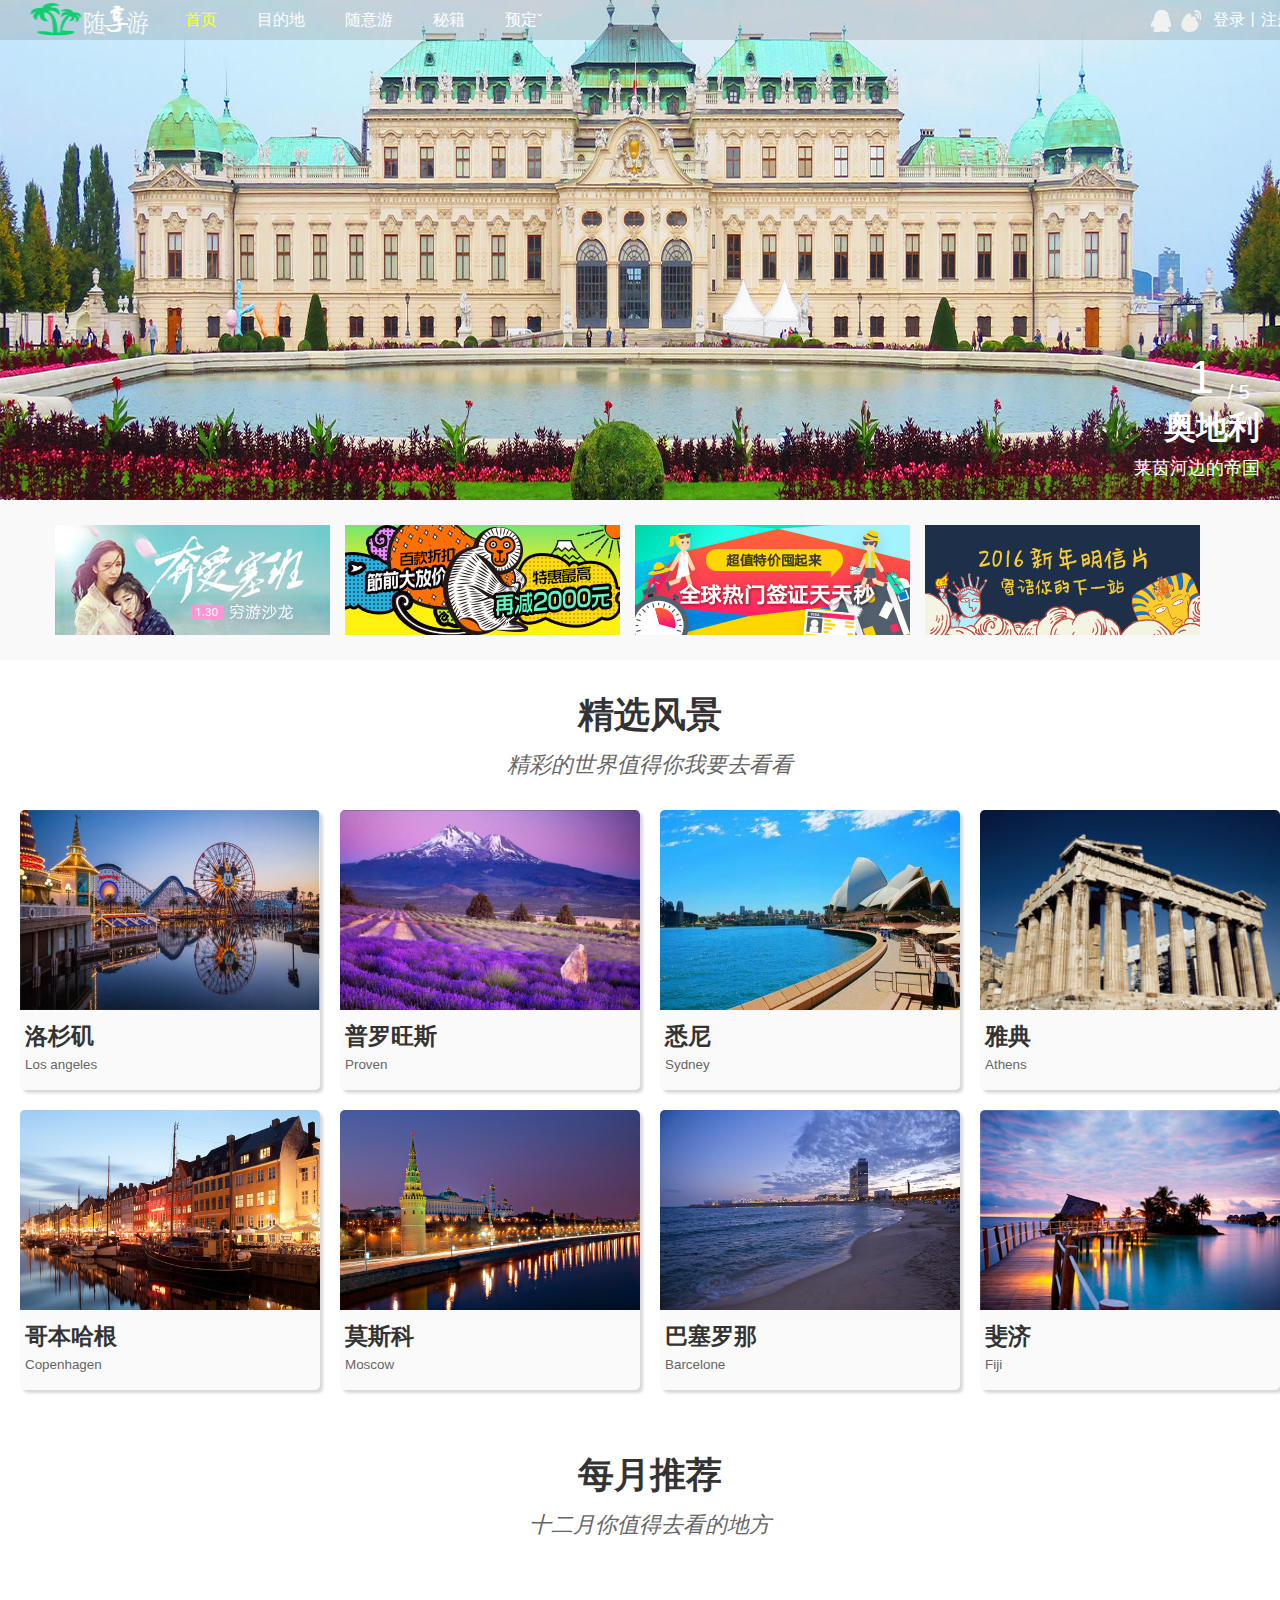
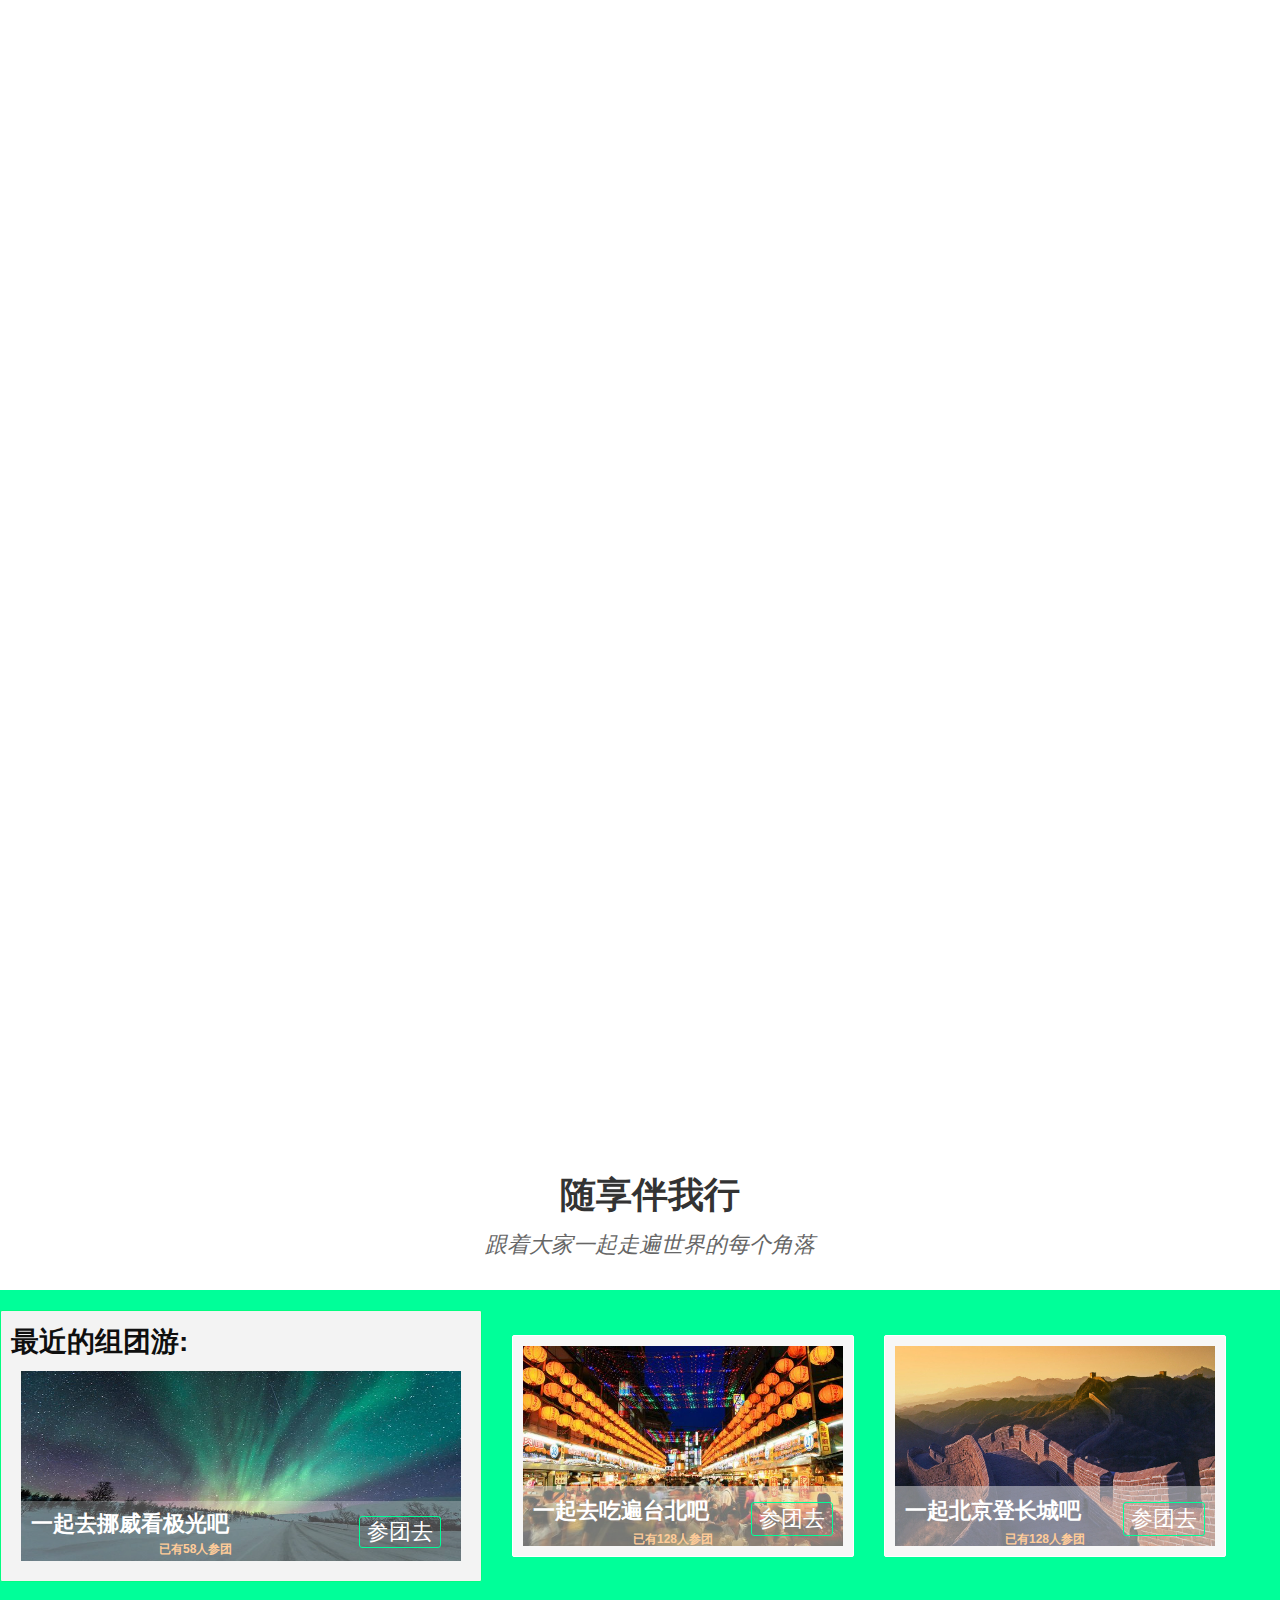
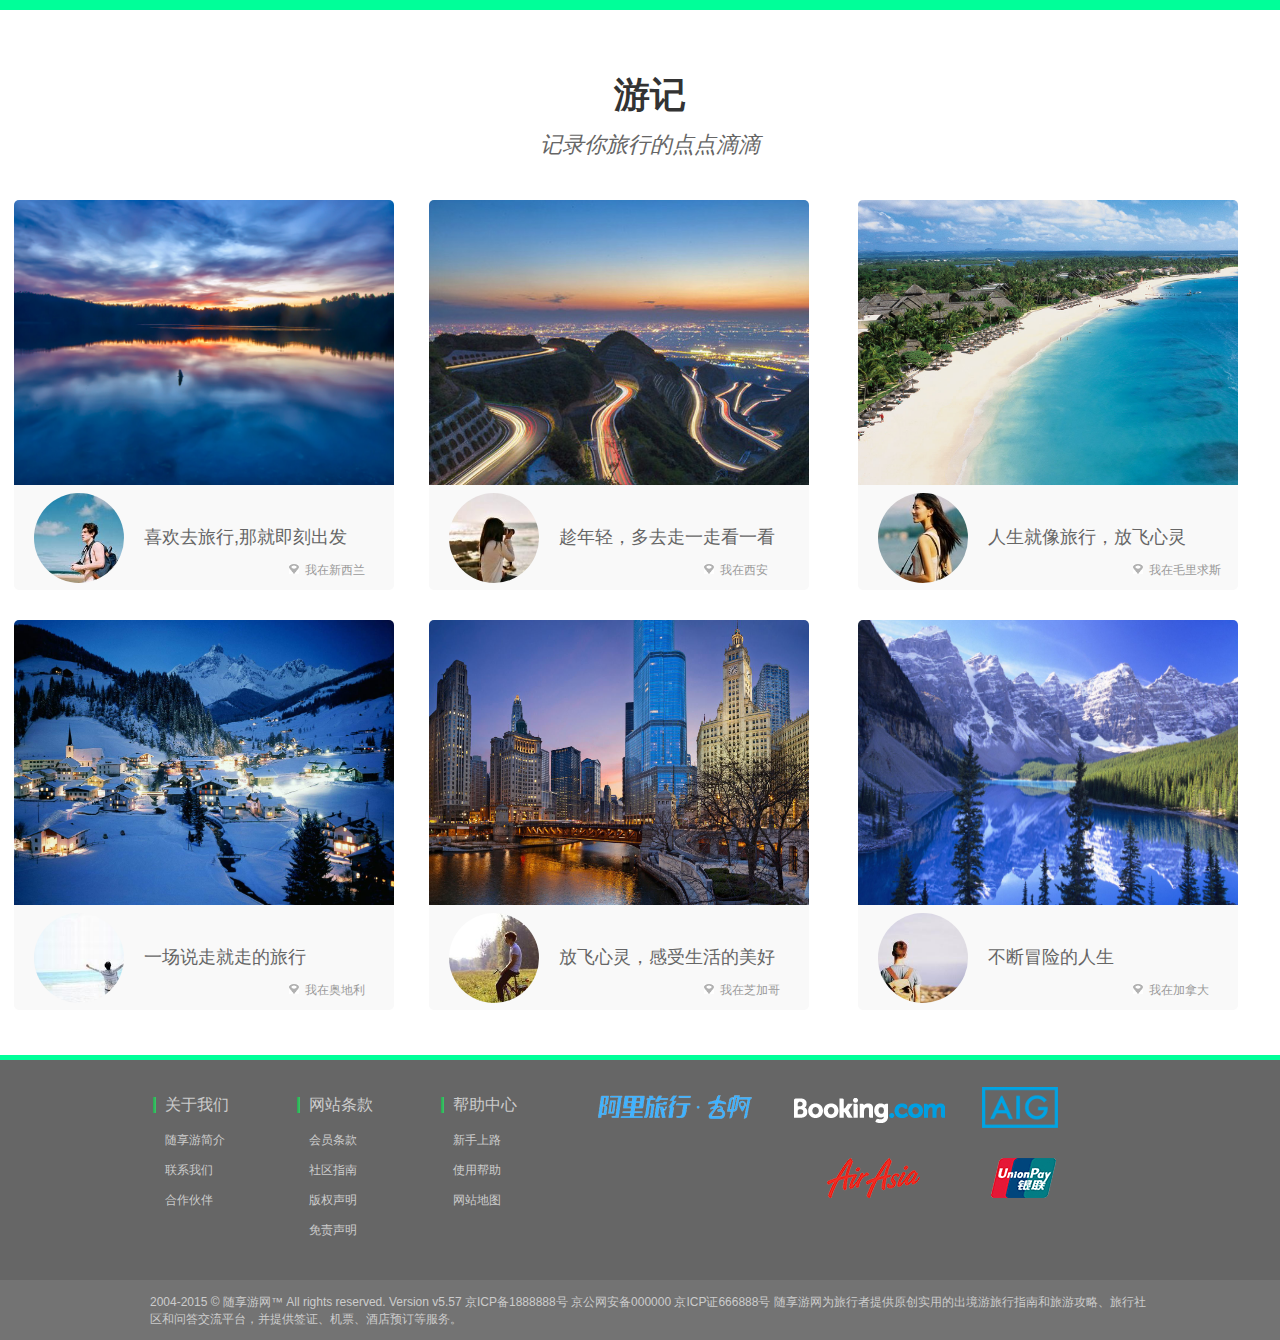
<file: index.html>
<!doctype html>
<html>
<head>
<meta charset="utf-8">
<title>随享游网-随享游首页</title>
<link href="css/master.css" rel="stylesheet">
<link href="font/iconfont.css" rel="stylesheet" type="text/css">
<link href="css/animate.css" rel="stylesheet">
<script src="js/jquery-1.10.2.min.js"></script>
<script src="js/slider.js"></script>
<script src="js/pgwslider.min.js"></script>
<script src="js/jquery.nivo.slider.pack.js"></script>
<script src="js/jquery.easing.1.3.js"></script>
<script src="js/wow.min.js"></script>
<script>
	new WOW().init();
</script>
</head>

<body>

	<div class="idx_header_nav">
    	<div class="nav_logo">
        	<a href="#">
            	<img src="images/logo.png" width="120" height="36">
            </a>
       </div>
        <div class="fl nav_tit">
           <ul class="fl">
              <li><a href="index.html" target="_blank" style="color:#FF3">首页</a></li>
              <li><a href="termini.html" target="_blank">目的地</a></li>
              <li><a href="free.html" target="_blank">随意游</a></li>
              <li><a href="strategy.html" target="_blank">秘籍</a></li>
              <li class="nav_list">
                  <a href="#">预定ˇ</a>
                      <ul>
                      <li><a href="#">机票</a></li>
                      <li><a href="hotel.html" target="_blank">酒店</a></li>
                      <li><a href="#">团购</a></li>
                  </ul>
              </li>
           </ul>
        </div>
       	<div class="fr bn_login">
        	<a href="login.html">登录</a>丨<a href="register.html">注册</a>
        </div>
        <div class="bn_login_pic fr">
           	<a href="#"><span class="bn_login_sp01 fl"></span></a>
            <a href="#"><span class="bn_login_sp02 fl"></span></a>
        </div>
    </div>
    
   		<!------------------------以上是首页nav内容---------------------->
    
    
	<div id="banner" class="idx_header">
        <ul class="slides">
            <li>
                <a href="#">
                    <img src="images/index_bn02.jpg">
                    <i>1</i>
                    <span>/&nbsp;5</span>
                    <h3>奥地利</h3>
                    <h5>莱茵河边的帝国</h5>
                </a>
 
            </li>
            <li>
                <a href="#">
                    <img src="images/index_bn03.jpg">
                    <i>2</i>
                    <span>/&nbsp;5</span>
                    <h3>立陶宛</h3>
                    <h5>美丽的古都,享受时光</h5>
                </a>
            </li>
            <li>
                <a href="#">
                    <img src="images/index_bn04.jpg">
                    <i>3</i>
                    <span>/&nbsp;5</span>
                    <h3>贝加尔湖畔</h3>
                    <h5>倾听宁静的灵魂</h5>
                </a>
            </li>
        	<li>
				<a href="#">
                    <img src="images/index_bn01.jpg">
                    <i>4</i>
                    <span>/&nbsp;5</span>
                    <h3>棉花堡</h3>
                    <h5>浪漫的温泉,纯净的世界</h5>
                </a>
			</li>
			<li>
                <a href="#">
                    <img src="images/index_bn05.jpg">
                    <i>5</i>
                    <span>/&nbsp;5</span>
                    <h3>黄石公园</h3>
                    <h5>世界上最大的国家公园</h5>
                </a>
			</li>
		</ul>
        <ul class="idx_headerlist">
            <li><a class="flex-prev" href="javascript:;">Previous</a></li>
            <li><a class="flex-next" href="javascript:;">Next</a></li>
        </ul>
        <ol id="bannerCtrl" class="idx_bnmain idx_bnmainpd">
            <li><a>1</a></li>
            <li><a>2</a></li>
            <li><a>2</a></li>
            <li><a>2</a></li>
            <li><a>2</a></li>
        </ol>
    </div>
    <form>

 	</form>
    </div>
	</div>
    
    <!------------------------以上是首页banner内容---------------------->
    
    <div class="idx_newsbg">
    	<ul class="idx_news clear">
        	<li class="wow bounceInUp animated" data-wow-delay="0.1s">
            	<a href="#">
            		<img src="images/idx_news01.jpg">
                    <span></span>
                </a>
            </li>
            <li class="wow bounceInUp animated" data-wow-delay="0.2s">
            	<a href="#">
            		<img src="images/idx_news02.jpg">
                    <span></span>
                </a>
            </li>
            <li class="wow bounceInUp animated" data-wow-delay="0.3s">
            	<a href="#">
            		<img src="images/idx_news03.jpg">
                    <span></span>
                </a>
            </li>
            <li class="wow bounceInUp animated" data-wow-delay="0.4s">
            	<a href="#">
            		<img src="images/idx_new04.png">
                    <span></span>
                </a>
            </li>
        </ul>
    </div>
    
    <!------------------------以上是首页news内容---------------------->
    
  	<div class="sift clear">
    	<div class="sift_content">
        	<h5>精选风景</h5>
            <i>精彩的世界值得你我要去看看</i>
        	<ul class="fl">
            	<li>
                    <a href="index_losangles.html">
                        <img src="images/dishini.jpeg" width="300" height="200">
                        <span class="sift_bgsp">
                        	<img src="images/iconfont-camera.png" width="80" height="50">
                        	<h5>我要去看看</h5>
                        </span>
                        <h3>洛杉矶</h3>
                        <h6>Los angeles</h6>
                   	</a>
                </li>
                <li>
                    <a href="#">
                        <img src="images/piluowangsi.jpg" width="300" height="200">
                        <span class="sift_bgsp">
                            <img src="images/iconfont-camera.png" width="80" height="50">
                            <h5>我要去看看</h5>
                        </span>
                        <h3>普罗旺斯</h3>
                        <h6>Proven</h6>
                    </a>
                </li>
                <li>
                    <a href="#">
                        <img src="images/xini.jpg" width="300" height="200">
                        <span class="sift_bgsp">
                            <img src="images/iconfont-camera.png" width="80" height="50">
                            <h5>我要去看看</h5>
                        </span>
                        <h3>悉尼</h3>
                        <h6>Sydney</h6>
                    </a>
                    </li>
               <li>
               <a href="#">
                   <img src="images/yadn.jpg" width="300" height="200">
                   <span class="sift_bgsp">
                       <img src="images/iconfont-camera.png" width="80" height="50">
                       <h5>我要去看看</h5>
                   </span>
                   <h3>雅典</h3>
                   <h6>Athens</h6>
                   </a>
               </li>
               <li>
                    <a href="#"><img src="images/gebenhagen.jpg" width="300" height="200">
                        <span class="sift_bgsp">
                            <img src="images/iconfont-camera.png" width="80" height="50">
                            <h5>我要去看看</h5>
                        </span>
                        <h3>哥本哈根</h3>
                        <h6>Copenhagen</h6>
                    </a>
               </li>
               <li>
               <a href="#">
                   <img src="images/mosike.jpg" width="300" height="200">
                   <span class="sift_bgsp">
                       <img src="images/iconfont-camera.png" width="80" height="50">
                       <h5>我要去看看</h5>
                   </span>
                   <h3>莫斯科</h3>
                   <h6>Moscow</h6>
                   </a>
               </li>
               <li>
                   <a href="#"><img src="images/basailuona.jpg" width="300" height="200">
                       <span class="sift_bgsp">
                           <img src="images/iconfont-camera.png" width="80" height="50">
                           <h5>我要去看看</h5>
                       </span>
                       <h3>巴塞罗那</h3>
                       <h6>Barcelone</h6>
                   </a>
               </li>
               <li>
               <a href="#">
                   <img src="images/feiji.jpg" width="300" height="200">
                   <span class="sift_bgsp">
                       <img src="images/iconfont-camera.png" width="80" height="50">
                       <h5>我要去看看</h5>
                   </span>
                   <h3>斐济</h3>
                   <h6>Fiji</h6>
                   </a>
               </li>
            </ul>
        </div>
    </div>
    
    
    <!------------------------以上是精选内容---------------------->


		<div class="sift clear">
            <div class="sift_content">
                <h5 style="margin-top:60px">每月推荐</h5>
                <i>十二月你值得去看的地方</i>
            </div>
        </div>
            <div class="month_list01 wow  zoomIn animated" data-wow-delay="0.3s">
            	<div class="month_font01">土耳其棉花堡温泉，感受冰火两重天</div>
                <div class="month_font02">土耳其的棉花堡温泉，位于土耳其西南部，是世界文化遗产之一。层层相叠的半圆形白色天然石灰岩阶梯地形，其色白如棉，远看就像棉花团，棉花城堡由此得名。</div>
                <div class="month_font03"><a href="#">即刻出发</a></div>
            </div>
            <div class="month_list02 wow  zoomIn animated" data-wow-delay="0.3s">
            	<div class="month_font01">俄勒冈海岸公路，体验不一样的驾驶</div>
                <div class="month_font02">美国俄勒冈海岸公路，位于美国俄勒冈州，是美国最美的公路海岸之一。俄勒冈的森林覆盖率非常高，森林占全州面积一半，是林业最盛的州。这次走的很多公路一路上都是森林，河流，湖泊，桥梁，满眼的深绿浅绿, 风景无限好。。</div>
                <div class="month_font03"><a href="#">即刻出发</a></div>
            </div>
            <div class="month_list03 wow  zoomIn animated" data-wow-delay="0.3s">
            	<div class="month_font01">澳大利亚黄金海岸，冲浪者的天堂</div>
                <div class="month_font02">黄金海岸是澳大利亚的假日游乐胜地，位于澳大利亚的东部沿海。这里有明媚的阳光、连绵的白色沙滩、湛蓝透明的海水、浪漫的棕榈林，来这里旅游度假的人们更为这里增添了不少生机和动感。</div>
                <div class="month_font03"><a href="#">即刻出发</a></div>
            </div>
         </div>
         
         
         <!------------------------以上是每月推荐内容---------------------->


	 	<div class="sift clear">
            <div class="sift_content">
            	<h5 style="margin-top:60px">随享伴我行</h5>
                <i>跟着大家一起走遍世界的每个角落</i>
            </div>
        </div>
        <div class="together">
            <div class="together_main">
                <div class="together_left fl">
                    <div class="together_ltlist01">
                        <h4>最近的组团游:</h4>
                            <h1></h1>
                    </div>
                    <div class="together_ltlist02">
                       <a href="#"></a>
                       <span class="together_sp01">
                           <h5><a href="#">一起去挪威看极光吧</a></h5>
                           <h6><a href="#">已有58人参团</a></h6>
                           <span class="together_sp02"><a href="#">参团去</a></span> 
                       </span>
                    </div>
                 </div>
                 <div class="together_mid fl">
                   	<a href="#">
                      <div class="together_midlist01">
                       <span class="together_midsp01">
                            <h5>一起去吃遍台北吧</h5>
                            <h6>已有128人参团</h6>
                       		<span class="together_midsp02">参团去</span>
                       </span>
                       </div>
                            </a>
                  </div>
                      <a href="#">
                         <div class="together_mid fl">
                            <div class="together_midlist02">
                            <span class="together_midsp01">
                                <h5>一起北京登长城吧</h5>
                                <h6>已有128人参团</h6>
                            	<span class="together_midsp02">参团去</span>
                            </span>
                         </div>
                        </div>
                    </a>
                </div>
            </div>
       	</div> 
      
      
      <!------------------------以上是伴我游内容---------------------->
      
        <div class="sift clear">
            <div class="sift_content">
            	<h5 style="margin-top:60px">游记</h5>
                <i>记录你旅行的点点滴滴</i>
            </div>
      <div class="pep clear"> 
      	<div class="pepttit">
            <div class="pepbg fl clear">
            	<ul>
                	<li>
                        <a href="#">
                        <img src="images/xinxilan.jpg"  width="380" height="285">
                        </a>
                    </li>
                </ul>
                <div class="peppic01">
                	<span class="peppic fl">
                    	<img src="images/lvxing1.jpg" height="110" width="110">
                    </span>
                    <a href="#">喜欢去旅行,那就即刻出发</a>
                        <div class="pep_right">
                            <span>
                            <img src="images/s1.png" width="10" height="10">
                            </span>
                    <a href="#">我在新西兰</a>
                    </div>
                </div>
            </div>
            <div class="pepbg fl" style="margin:10px 35px">
            	<ul>
                	<li>
                        <a href="#">
                        	<img src="images/xian.jpg"width="380" height="285">
                        </a>
                    </li>
                </ul>
                <div class="peppic01">
                	<span class="peppic fl">
                    	<img src="images/lvxing3.jpg" height="110" width="110">
                    </span>
                    <a href="#">趁年轻，多去走一走看一看</a>
                	<div class="pep_right">
                        <span>
                            <img src="images/s1.png" width="10" height="10">
                        </span>
                        <a href="#">我在西安</a>
                	</div>
            	</div>
            </div>
            <div class="pepbg fl">
            	<ul>
                	<li>
                        <a href="#">
                        <img src="images/maoliqiusi.jpg" width="380" height="285">
                        </a>
                    </li>
                </ul>
                <div class="peppic01">
                	<span class="peppic fl">
                    	<img src="images/lvxing6.jpg" height="110" width="110">
                    </span>
                    <a href="#">人生就像旅行，放飞心灵</a>
                    <div class="pep_right">
                        <span>
                        	<img src="images/s1.png" width="10" height="10">
                        </span>
                        <a href="#">我在毛里求斯</a>
                    </div>
                </div>
            </div>
             <div class="pepbg fl">
            	<ul>
                	<li>
                    <a href="#">
                    	<img src="images/aodili.jpeg"  width="380" height="285">
                    </a>
                    </li>
                </ul>
                <div class="peppic01">
                	<span class="peppic fl">
                    	<img src="images/lytou1.jpg" height="110" width="110">
                    </span>
                    <a href="#">一场说走就走的旅行</a>
                    	<div class="pep_right">
                    <span>
                    	<img src="images/s1.png" width="10" height="10">
                    </span>
                    <a href="#">我在奥地利</a>
                    </div>
                </div>
            </div>
             <div class="pepbg fl" style="margin:10px 35px">
            	<ul>
                	<li>
                    <a href="#">
                    	<img src="images/fengcheng.jpg"width="380" height="285">
                    </a>
                    </li>
                </ul>
                <div class="peppic01">
                	<span class="peppic fl">
                    	<img src="images/lvt2.jpg" height="110" width="110">
                    </span>
                    <a href="#">放飞心灵，感受生活的美好</a>
                    <div class="pep_right">
                        <span>
                        	<img src="images/s1.png" width="10" height="10">
                        </span>
                    <a href="#">我在芝加哥</a>
                    </div>
                </div>
            </div>

             <div class="pepbg fl">
            	<ul>
                	<li>
                    <a href="#">
                   		 <img src="images/cananda7.jpg" width="380" height="285">
                    </a>
                    </li>
                </ul>
                <div class="peppic01">
                	<span class="peppic fl">
                    	<img src="images/lvxing2.jpg" height="110" width="110">
                    </span>
                    <a href="#">不断冒险的人生</a>
                   		 <div class="pep_right">
                    	<span>
                    		<img src="images/s1.png" width="10" height="10">
                    	</span>
                    <a href="#">我在加拿大</a>
                    	</div>
               </div>
            </div>
          </div>
      </div>
   
   
   <!------------------------以上是游记内容---------------------->
   
     
     <div class="btm">
     	<div class="btm_mid">
     	<ul>
        	<li class="btm_list"><a href="#"><span>关于我们</a></li>
           <li><a href="#">随享游简介</a></li>
           <li><a href="#">联系我们</a></li>
           <li><a href="#">合作伙伴</a></li>
        </ul>
        <ul>
        	<li class="btm_list"><a href="#">网站条款</a></li>
            <li><a href="#">会员条款</a></li>
            <li><a href="#">社区指南</a></li>
            <li><a href="#">版权声明</a></li>
             <li><a href="#">免责声明</a></li>
        </ul>
        <ul>
        	<li class="btm_list"><a href="#">帮助中心</a></li>
            <li><a href="#">新手上路</a></li>
            <li><a href="#">使用帮助</a></li>
            <li><a href="#">网站地图</a></li>
        </ul>
        <div class="fl" style="margin-top:22px"><a href="#"><img src="images/partner.png"></a></div>
        </div>
     </div>
     <div class="footer">
     	<div class="footer01">2004-2015 © 随享游网™ All rights reserved. Version v5.57  京ICP备1888888号  京公网安备000000  京ICP证666888号
随享游网为旅行者提供原创实用的出境游旅行指南和旅游攻略、旅行社区和问答交流平台，并提供签证、机票、酒店预订等服务。</div>
     </div>
     
	<!------------------------以上是底部内容---------------------->
    <div id="gotop">
    	<img src="images/iconfont-fanhuidingbu.png" width="50" height="50" title="返回顶部">
    </div>

</body>

<script type="text/javascript">
$(function() {
	var bannerSlider = new Slider($('#banner'), {
		time: 5000,
		delay: 400,
		event: 'hover',
		auto: true,
		mode: 'fade',
		controller: $('#bannerCtrl'),
		activeControllerCls: 'active'
	});
	$('#banner .flex-prev').click(function() {
		bannerSlider.prev()
	});	$('#banner .flex-next').click(function() {
		bannerSlider.next()
	});
})
</script>
<script type="text/javascript">
$(document).ready(function(){
	$(document).ready(function() {
    	$('.main_md').main_md();
	});
});
</script>

<script>
var cc;
function a(){
	var now = new Date();
	var jjj = new Date(2016,1,16,15,29,0);
	//var jjj = new Date(2015,11,10,11,52,0);
	var start = now.getTime();
	var end = jjj.getTime();
	var sss = end-start;
	if(sss<1){
		clearInterval(cc);
		return;	
	}
	var day = Math.floor(sss/(24*60*60*1000))
	var hour = Math.floor((sss-(day*24*60*60*1000))/(60*60*1000));
	var t = sss - (day*24*60*60*1000) - (hour*60*60*1000);
	var mmm = Math.floor(t/(60*1000));
	var mi = Math.floor((t - mmm*60*1000)/1000);
	//document.write(day+"天"+hour+"时"+mmm+"分"+mi+"秒");
	document.getElementsByTagName('h1')[0].innerHTML = "距离开团还有"+day+"天"+hour+"时"+mmm+"分"+mi+"秒";
}
cc = setInterval(a,1000);

</script>
<script>
var speed =100;
var u = document.getElementById('maintopgo');
u.innerHTML+=u.innerHTML;
var t = document.getElementById('maintop');
function m(){u.offsetHeight/2-t.scrollTop<=0 ? t.scrollTop=0 : t.scrollTop++;}
var c = setInterval(m,speed);
t.onmouseover = function(){clearInterval(c);}
t.onmouseout = function(){c=setInterval(m,speed);}
</script>
<script>
$(function(){
	$(window).scroll(function(){
		var t = $(window).scrollTop();
		if(t>600){
			$('#gotop').show('fast');	
		}else{
			$('#gotop').hide('fast');	
		}
	});
	
	$('#gotop').click(function(){
		$('html,body').animate({scrollTop:0},'fast');	
	});
});
</script>
<script type="text/javascript">
$(function(){
	$(".searchlist p").not(":first").hide();
	$(".search ul li").mouseover(function(){
		var index = $(this).index();
		if(index==0){
			$(this).find("a").addClass("style1");
			$("li").eq(1).find("a").removeClass("style2");
			$("li").eq(2).find("a").removeClass("style3");
		}
		if(index==1){
			$(this).find("a").addClass("style2");
			$("li").eq(0).find("a").removeClass("style1");
			$("li").eq(2).find("a").removeClass("style3");
		}
		if(index==2){
			$(this).find("a").addClass("style3");
			$("li").eq(0).find("a").removeClass("style1");
			$("li").eq(1).find("a").removeClass("style2");
		}
		var index=$(this).index();
		$(".searchlist p").eq(index).show().siblings().hide();
	});
});
</script><script>
$(function(){
	$(window).scroll(function(){
		var t = $(window).scrollTop();
		if(t>600){
			$('#gotop').show('fast');	
		}else{
			$('#gotop').hide('fast');	
		}
	});
	
	$('#gotop').click(function(){
		$('html,body').animate({scrollTop:0},'fast');	
	});
});
</script>



</html>
</file>
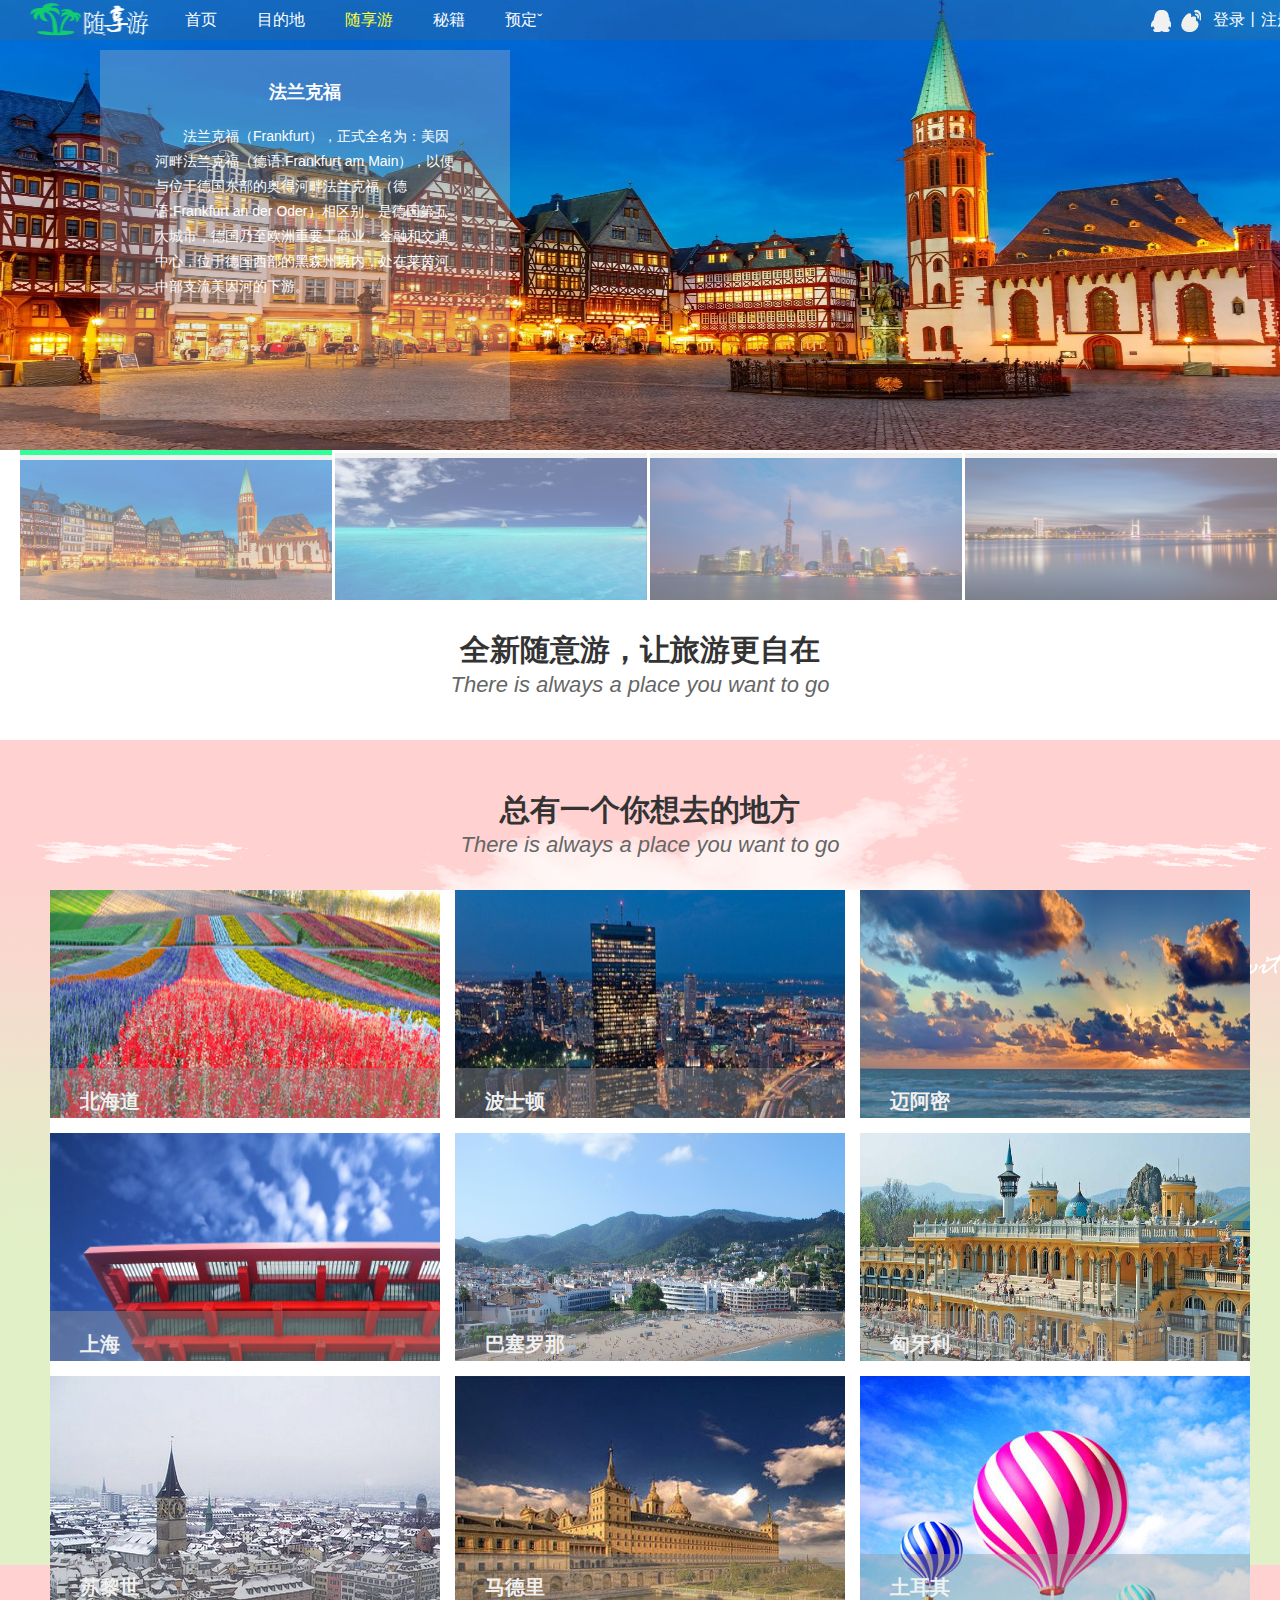
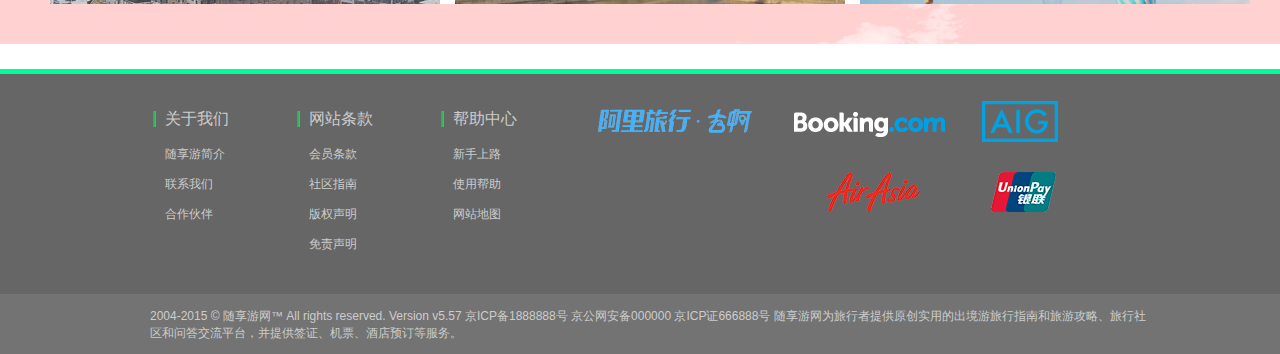
<file: free.html>
<!doctype html>
<html>
<head>
<meta charset="utf-8">
<title>随享游网-随想游页</title>
<link href="css/master.css" rel="stylesheet">
<link href="font/iconfont.css" rel="stylesheet" type="text/css">
<script src="js/jquery-1.10.2.min.js"></script>
<script src="js/slider.js"></script>
<script src="js/free_main.js.js"></script>
<script src="js/jquery.freejs.min.js"></script>
<script src="js/jquery.termini.js"></script>
<script src="js/jquery.easing.1.3.js"></script>
</head>

<body>

	<div class="idx_header_nav">
    	<div class="nav_logo">
        	<a href="#">
            	<img src="images/logo.png" width="120" height="36">
            </a>
       </div>
        <div class="fl nav_tit">
           <ul class="fl">
              <li><a href="index.html" target="_blank">首页</a></li>
              <li><a href="termini.html" target="_blank">目的地</a></li>
              <li><a href="free.html" target="_blank"  style="color:#FF3">随享游</a></li>
              <li><a href="strategy.html" target="_blank">秘籍</a></li>
              <li class="nav_list">
                  <a href="#">预定ˇ</a>
                      <ul>
                      <li><a href="#">机票</a></li>
                      <li><a href="hotel.html" target="_blank">酒店</a></li>
                      <li><a href="#">团购</a></li>
                  </ul>
              </li>
           </ul>
        </div>
       	<div class="fr bn_login">
        	<a href="login.html">登录</a>丨<a href="register.html">注册</a>
        </div>
        <div class="bn_login_pic fr">
           	<a href="#"><span class="bn_login_sp01 fl"></span></a>
            <a href="#"><span class="bn_login_sp02 fl"></span></a>
        </div>
    </div>
	<div id="free_top" class="free_top">
	<div class="free_banner">
		<ul class="fb_listtop">
			<li>
            <a href="#">
				<img src="images/hp_falankefu.jpg" height="500" width="100%">
                <div class="fb_listtopft">
                	<h2>法兰克福</h2>
                    <p>法兰克福（Frankfurt），正式全名为：美因河畔法兰克福（德语:Frankfurt am Main），以便与位于德国东部的奥得河畔法兰克福（德语:Frankfurt an der Oder）相区别。是德国第五大城市，德国乃至欧洲重要工商业、金融和交通中心，位于德国西部的黑森州境内，处在莱茵河中部支流美因河的下游。</p>
                </div> 
			</a>
            </li>
			<li>
            <a href="#">
				<img src="images/hp_balidao.jpeg" height="500" width="100%">
                <div class="fb_listtopft">
                	<h2>巴厘岛</h2>
                    <p>巴厘岛（Bali Island），是世界著名的旅游岛，是印度尼西亚33个一级行政区之一。巴厘岛上大部分为山地，全岛山脉纵横，地势东高西低。岛上的最高峰是阿贡火山海拔3142米。巴厘岛是印度尼西亚唯一信奉印度教的地区。80%的人信奉印度教。主要通行的语言是印尼语和英语。</p>
                </div>
			</a>
            </li>
			<li>
            <a href="#">
				<img src="images/hp_shanghaiban.jpg" height="500" width="100%">
                <div class="fb_listtopft">
                	<h2>上海</h2>
                    <p>上海是一座国家历史文化名城，拥有深厚的近代城市文化底蕴和众多历史古迹。江南传统吴越文化与西方传入的工业文化相融合形成上海特有的海派文化上海人多属江浙民系使用吴语。早在宋代就有了“上海”之名，1843年后上海成为对外开放的商埠并迅速发展成为远东第一大城市，今日的上海已经成功举办了2010年世界博览会、中国上海国际艺术节、上海国际电影节等大型国际活动。</p>
                </div>
			</a>
            </li>
			<li>
            <a href="#">
				<img src="images/hp_taibeibn.jpg" height="500" width="100%">
                <div class="fb_listtopft">
                	<h2>台北</h2>
                    <p>台北（Taipei），简称“北”，又称北市，是中国台湾省的省会。台北市位于台湾岛北部的台北盆地，被新北市环绕，西界淡水河及其支流新店溪，东至南港附近，南至木栅以南丘陵区，北包大屯山东南麓。台北历史悠久，历史遗迹众多，于旧石器时代晚期即有人类居住，1875年(清光绪元年)钦差大臣沈葆桢在此建立台北府，意为台湾之北从此有“台北”之名，统管台湾军民政务，从此逐渐成为台湾的政治中心。</p>
                </div>
			</a>
            </li>
			<li>
            <a href="#">
		</ul>
	</div>
	<ul class="fb_listbtm clearfix">
		<li style="margin-left:20px">
			<a href="#">
				<img src="images/hp_falankefu.jpg" height="150" width="100%">
                <span class="free_fbsp01">
                	<h5>法兰克福</h5>
                </span>
			</a>
		</li>
		<li>
			<a href="#">
				<img src="images/hp_balidao.jpeg" height="150" width="100%">
                <span class="free_fbsp01">
                	<h5>巴厘岛</h5>
                </span>
			</a>
		</li>
		<li>
			<a href="#">
				<img src="images/hp_shanghaiban.jpg" height="150" width="100%">
                <span class="free_fbsp01">
                	<h5>上海</h5>
                </span>
			</a>
		</li>
		<li class="selected">
			<a href="#">
				<img src="images/hp_taibeibn.jpg" height="150" width="100%">
                <span class="free_fbsp01">
                	<h5>台北</h5>
                </span>
			</a>
		</li>
	</ul>
</div>

                     <!-------------------- 以上是top内容----------------->
       <div class="tmn_maintitch">
            	<h5>全新随意游，让旅游更自在</h5>
            </div>
            <div class="tmn_maintiteg">
            	<i>There is always a place you want to go</i>
            </div> 
      
      <div class="free_bg">
          	<div class="tmn_maintitch">
            	<h5>总有一个你想去的地方</h5>
            </div>
            <div class="tmn_maintiteg">
            	<i>There is always a place you want to go</i>
            </div> 
		<div class="free">
			<div class="free_list1">
				<a href="#">
                <img src="images/hp_beiahidao.jpg" width="500" height="470">
                <span class="free_sp01">
                	<h5>北海道</h5>
                    <p>北海道（Hokkaido），是日本47个都道府县中唯一的道，也是最北的一级行政区，为日本除了本州以外最大的岛，也是世界面积第21大岛屿，略小于爱尔兰岛。南以津轻海峡界本州岛，北以宗谷海峡界库页岛。札幌是北海道的行政中心以及最大城市。</p>
                </span>
                </a>
			</div>
			<div class="free_list2">
				<a href="#">
                <img src="images/hp_boshidun.jpg"  width="500" height="470">
                <span class="free_sp01">
                	<h5>波士顿</h5>
                    <p>波士顿（Boston）是美国马萨诸塞州的首府和最大城市，也是新英格兰地区的最大城市。波士顿位于美国东北部大西洋沿岸，创建于1630年，是美国最古老、最有文化价值的城市之一。</p>
                </span>
                </span>
                </a>
			</div>
			<div class="free_list3">
				<a href="#">
                <img src="images/hp_maiali.jpg" width="500" height="470">
                <span class="free_sp01">
                	<h5>迈阿密</h5>
                    <p>迈阿密（Miami）是佛罗里达州第二大城市，位于佛罗里达半岛比斯坎湾。迈阿密还是南佛罗里达州都市圈中最大的城市，这个都市圈由迈阿密-戴德县、布劳沃德县和棕榈滩县组成，人口超过559万人，是美国人口最为稠密的城市之一，美国东南部最大的都市圈，也是全美第四大都市圈。</p>
                </span>
                </a>
			</div>
			<div class="free_list4">
				<a href="#">
                <img src="images/hp_shanghai.jpg" width="500" height="470">
                <span class="free_sp02">
                	<h5>上海</h5>
                    <p>上海（Shanghai），简称“沪”或“申”，中华人民共和国直辖市，中国国家中心城市，中国的经济、金融、贸易、航运中心。地处长江入海口，隔东中国海与日本九州岛相望，南濒杭州湾，西与江苏、浙江两省相接。</p>
                </span>
                </a>
			</div>
            			<div class="free_list5">
				<a href="#">
                <img src="images/hp_basailuona.png" width="500" height="470">
                <span class="free_sp02">
                	<h5>巴塞罗那</h5>
                    <p>巴塞罗那是加泰罗尼亚的港口城市，是享誉世界的地中海风光旅游目的地和世界著名的历史文化名城，也是西班牙最重要的贸易、工业和金融基地。巴塞罗那港是地中海沿岸最大的港口和最大的集装箱集散码头，也是西班牙最大的综合性港口。巴塞罗那气候宜人、风光旖旎、古迹遍布，素有“伊比利亚半岛的明珠”之称，是西班牙最著名的旅游胜地。</p>
                </span>
                </a>
			</div>
			<div class="free_list6">
				<a href="#">
                <img src="images/hp_xingyali.jpg" width="500" height="470">
                <span class="free_sp02">
                	<h5>匈牙利</h5>
                    <p>匈牙利（匈牙利文：Magyarország）是一个位于欧洲中部的内陆国家，与奥地利、斯洛伐克、乌克兰、罗马尼亚、塞尔维亚、克罗地亚和斯洛文尼亚接壤，截止2014年1月，全国总人口987.9万人，首都为布达佩斯。官方语言为匈牙利语，这是欧洲最广泛使用的非印欧语系语言。</p>
                </a>
			</div>
			<div class="free_list7">
				<a href="#">
                <img src="images/hp_sulishi.jpg">
                <span class="free_sp03">
                	<h5>苏黎世</h5>
                    <p>苏黎世（英语：Zurich，德语：Zürich，苏黎世语：Züri，法语：Zurich，意大利语：Zurigo）是瑞士联邦的第一大城市、瑞士苏黎世州首府，也是欧洲最安全、富裕和生活水准最高的城市之一。</p>
                </a>
			</div>
			<div class="free_list8">
				<a href="#">
                <img src="images/hp_madeli.jpg">
                <span class="free_sp03">
                	<h5>马德里</h5>
                    <p>马德里（Madrid），西班牙首都，国内最大城市，经济中心，马德里省首府。是欧洲著名的历史名城。西班牙中央经济区的综合性经济中心，运输、物流、研发、消费和高新技术产业的中心。</p>
                </a>
			</div>
			<div class="free_list9">
				<a href="#">
                <img src="images/hp_tuerqi.jpeg">
                <span class="free_sp03">
                	<h5>土耳其</h5>
                    <p>土耳其共和国（土耳其文：Türkiye Cumhuriyeti，英语：The Republic of Turkey）是一个横跨欧亚两洲的国家，北临黑海，南临地中海，东南与叙利亚、伊拉克接壤，西临爱琴海，并与希腊以及保加利亚接壤，东部与格鲁吉亚、亚美尼亚、阿塞拜疆和伊朗接壤。土耳其地理位置和地缘政治战略意义极为重要，是连接欧亚的十字路口。</p>
                </a>
			</div>
		</div>
       	</div>
        <div class="btm">
     	<div class="btm_mid">
     	<ul>
        	<li class="btm_list"><a href="#"><span>关于我们</a></li>
           <li><a href="#">随享游简介</a></li>
           <li><a href="#">联系我们</a></li>
           <li><a href="#">合作伙伴</a></li>
        </ul>
        <ul>
        	<li class="btm_list"><a href="#">网站条款</a></li>
            <li><a href="#">会员条款</a></li>
            <li><a href="#">社区指南</a></li>
            <li><a href="#">版权声明</a></li>
             <li><a href="#">免责声明</a></li>
        </ul>
        <ul>
        	<li class="btm_list"><a href="#">帮助中心</a></li>
            <li><a href="#">新手上路</a></li>
            <li><a href="#">使用帮助</a></li>
            <li><a href="#">网站地图</a></li>
        </ul>
        <div class="fl" style="margin-top:22px"><a href="#"><img src="images/partner.png"></a></div>
        </div>
     </div>
     <div class="footer">
     	<div class="footer01">2004-2015 © 随享游网™ All rights reserved. Version v5.57  京ICP备1888888号  京公网安备000000  京ICP证666888号
随享游网为旅行者提供原创实用的出境游旅行指南和旅游攻略、旅行社区和问答交流平台，并提供签证、机票、酒店预订等服务。</div>
     </div>
     
	<!------------------------以上是底部内容---------------------->
    <div id="gotop">
    	<img src="images/iconfont-fanhuidingbu.png" width="50" height="50" title="返回顶部">
    </div>
</body>
<script>
$(function(){
	$(window).scroll(function(){
		var t = $(window).scrollTop();
		if(t>600){
			$('#gotop').show('fast');	
		}else{
			$('#gotop').hide('fast');	
		}
	});
	
	$('#gotop').click(function(){
		$('html,body').animate({scrollTop:0},'fast');	
	});
});
</script>
<script>
$(".tmn_main").slide({effect:"leftLoop",trigger:"click"});
</script>
<script type="text/javascript">
$("#free_top").cxSlide({
	events:"mouseover",
	type:"fade",  /*可更换值  “x” 或 “y” 或 “fade” 或 “toggle” x滚动记得改样式*/
	speed:300
});
</script>
</html>
</file>
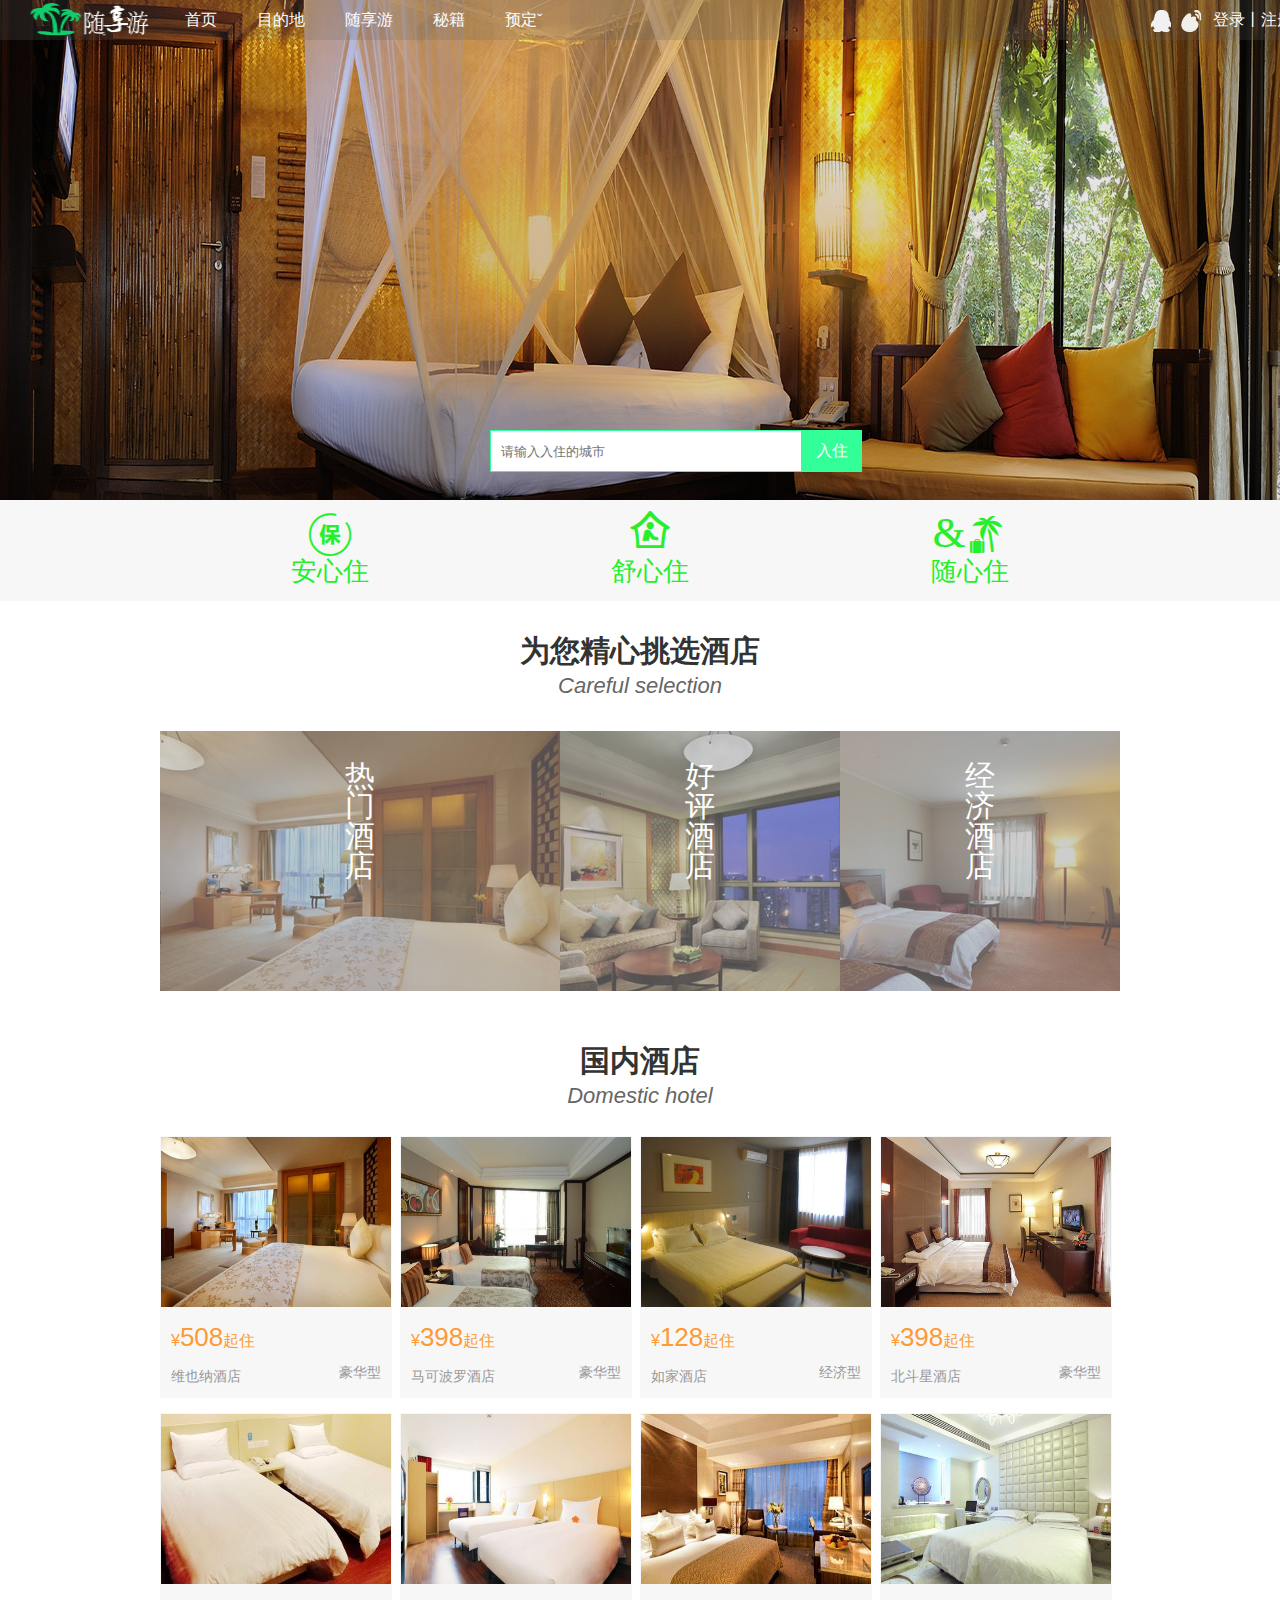
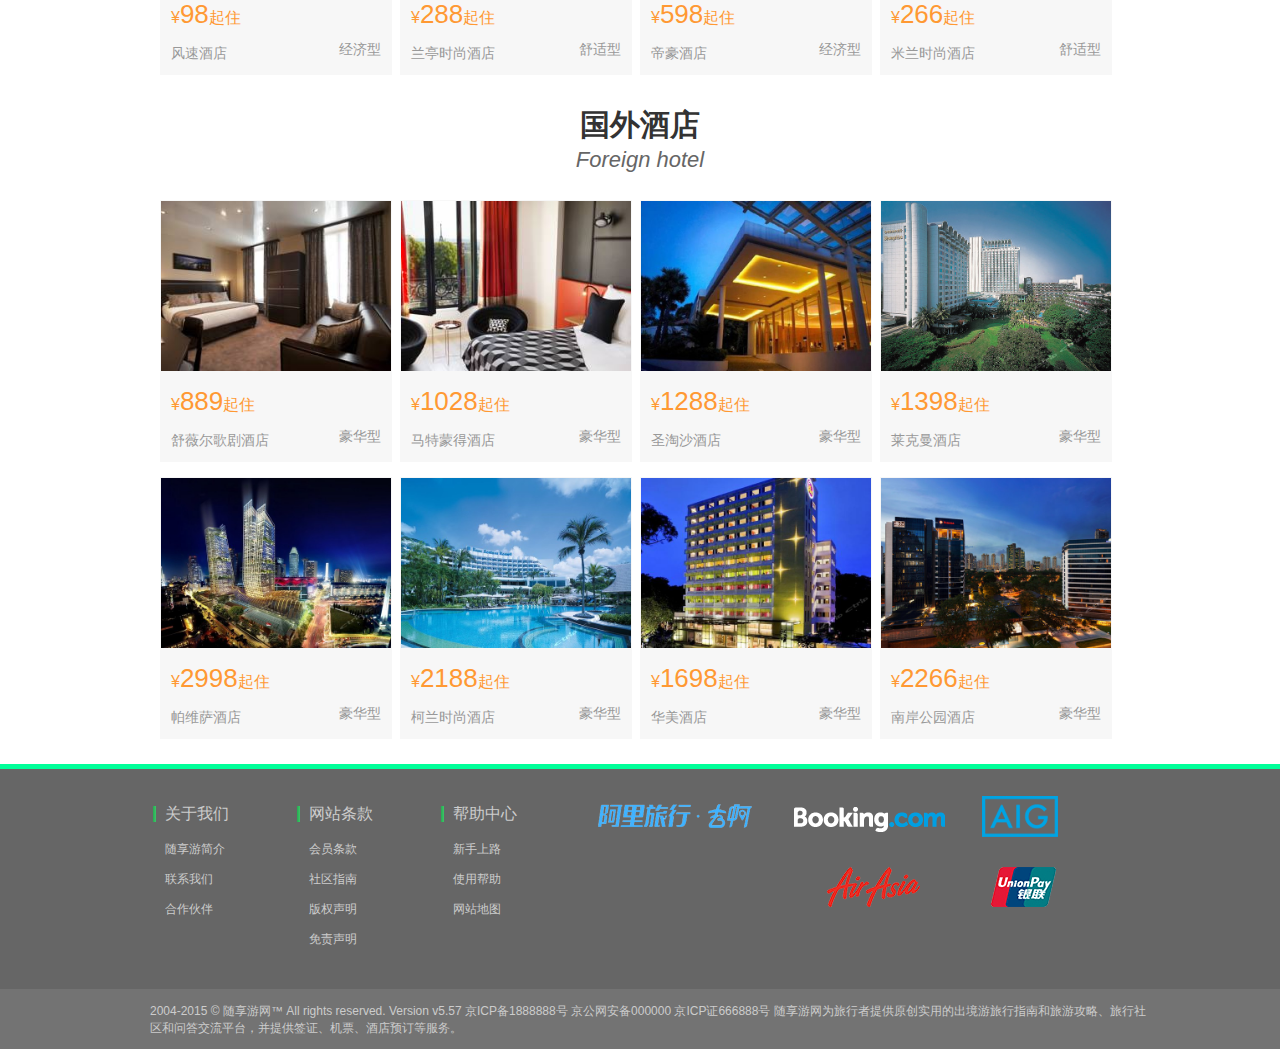
<file: hotel.html>
<!doctype html>
<html>
<head>
<meta charset="utf-8">
<title>随享游网-酒店页</title>
<link href="css/master.css" rel="stylesheet">
<link href="font/iconfont.css" rel="stylesheet" type="text/css">
<script src="js/jquery-1.10.2.min.js"></script>
<script src="js/slider.js"></script>
    	<div class="idx_header_nav">
    	<div class="nav_logo">
        	<a href="#">
            	<img src="images/logo.png" width="120" height="36">
            </a>
       </div>
        <div class="fl nav_tit">
           <ul class="fl">
              <li><a href="index.html" target="_blank" >首页</a></li>
              <li><a href="termini.html" target="_blank">目的地</a></li>
              <li><a href="free.html" target="_blank">随享游</a></li>
              <li><a href="strategy.html" target="_blank">秘籍</a></li>
              <li class="nav_list">
                  <a href="#">预定ˇ</a>
                      <ul>
                      <li><a href="#">机票</a></li>
                      <li><a href="hotel.html" target="_blank" style="color:#FF3">酒店</a></li>
                      <li><a href="#">团购</a></li>
                  </ul>
              </li>
           </ul>
        </div>
       	<div class="fr bn_login">
        	<a href="login.html">登录</a>丨<a href="register.html">注册</a>
        </div>
        <div class="bn_login_pic fr">
           	<a href="#"><span class="bn_login_sp01 fl"></span></a>
            <a href="#"><span class="bn_login_sp02 fl"></span></a>
        </div>
    </div>
        <div class="hotel_top">
        	<img src="images/hotel_banner.jpg" width="100%" height="500">
     	<form>
        <div class="top_search"><input type="text" name="search" placeholder="请输入入住的城市" onFocus="this.placeholder=''" onBlur="this.placeholder='请输入入住的城市'" class="ht_sr"><button type="submit" name="sarch" class="ht_bt">入住</button></div>
 	</form>
        <ul class="hotel_topbtm">
        	<li><span class="iconfont" style="font-size:42px">&#xe64b;</span>安心住</li>
            <li><span class="iconfont" style="font-size:42px">&#xe71c;</span>舒心住</li>
            <li><span class="iconfont" style="font-size:42px">&&#xe6c6;</span>随心住</li>
        </ul>
        </div>
        <div class="hotel_main">
        <div class="tmn_maintitch">
        	<h5>为您精心挑选酒店</h5>
        </div>
        <div class="tmn_maintiteg">
        	<i>Careful selection</i>
        </div> 
        <ul class="hotel_wrap" id="sm">
            <li>
                <a href="#">
                    <div class="mask_b"><h4>热门酒店</h4></div>
                    <div class="hotelpic hotelpic1"></div>
                </a>
            </li>
            <li>
                <a href="#">
                    <div class="mask_b"><h4>好评酒店</h4></div>
                    <div class="hotelpic hotelpic2"></div>
                </a>
            </li>
            <li>
                <a href="#">
                    <div class="mask_b"><h4>经济酒店</h4></div>
                    <div class="hotelpic hotelpic3"></div>>
                </a>
            </li>
		</ul>
		<div class="tmn_maintitch">
        	<h5>国内酒店</h5>
        </div>
        <div class="tmn_maintiteg">
        	<i>Domestic hotel</i>
        </div>
        <ul class="hotel_mainlist clear">
        	<li>
            	<a href="#">
                	<img src="images/guoneiht_01.jpg">
                	<span class="hotel_mainlistsp">入住</span>		
                </a>
                <div class="hotel_mainlistft01">¥<span style="font-size:26px" style="font-weight:bold">508</span>起住</div>
                <div class="hotel_mainlistft02"><a href="#">维也纳酒店</a></div>
                <div class="hotel_mainlistft03">豪华型</div>
            </li>
            <li>
            	<a href="#">
                	<img src="images/guoneiht_02.jpg">
                    <span class="hotel_mainlistsp">入住</span>
                </a>
                <div class="hotel_mainlistft01">¥<span style="font-size:26px" style="font-weight:bold">398</span>起住</div>
                <div class="hotel_mainlistft02"><a href="#">马可波罗酒店</a></div>
                <div class="hotel_mainlistft03">豪华型</div>
            </li>
            <li>
            	<a href="#">
                    <img src="images/guoneiht_03.jpg">
                    <span class="hotel_mainlistsp">入住</span>
                </a>
                <div class="hotel_mainlistft01">¥<span style="font-size:26px" style="font-weight:bold">128</span>起住</div>
                <div class="hotel_mainlistft02"><a href="#">如家酒店</a></div>
                <div class="hotel_mainlistft03">经济型</div>
            </li>
            <li>
            	<a href="#">
                	<img src="images/guoneiht_04.jpg">
                    <span class="hotel_mainlistsp">入住</span>
                </a>
                <div class="hotel_mainlistft01">¥<span style="font-size:26px" style="font-weight:bold">398</span>起住</div>
                <div class="hotel_mainlistft02"><a href="#">北斗星酒店</a></div>
                <div class="hotel_mainlistft03">豪华型</div>
            </li>
            <li>
            	<a href="#">
                	<img src="images/guoneiht_05.jpg">
                    <span class="hotel_mainlistsp">入住</span>
               	</a>
                <div class="hotel_mainlistft01">¥<span style="font-size:26px" style="font-weight:bold">98</span>起住</div>
                <div class="hotel_mainlistft02"><a href="#">风速酒店</a></div>
                <div class="hotel_mainlistft03">经济型</div>
            </li>
            <li>
            	<a href="#">
                	<img src="images/guoneiht_06.jpg">
                    <span class="hotel_mainlistsp">入住</span>
                </a>
                <div class="hotel_mainlistft01">¥<span style="font-size:26px" style="font-weight:bold">288</span>起住</div>
                <div class="hotel_mainlistft02"><a href="#">兰亭时尚酒店</a></div>
                <div class="hotel_mainlistft03">舒适型</div>
            </li>
            <li>
            	<a href="#">
                	<img src="images/guoneiht_07.jpg">
                    <span class="hotel_mainlistsp">入住</span>
                </a>
                <div class="hotel_mainlistft01">¥<span style="font-size:26px" style="font-weight:bold">598</span>起住</div>
                <div class="hotel_mainlistft02"><a href="#">帝豪酒店</a></div>
                <div class="hotel_mainlistft03">经济型</div>
            </li>
            <li>
            	<a href="#">
                	<img src="images/guoneiht_08.jpg">
                    <span class="hotel_mainlistsp">入住</span>
               	</a>
                <div class="hotel_mainlistft01">¥<span style="font-size:26px" style="font-weight:bold">266</span>起住</div>
                <div class="hotel_mainlistft02"><a href="#">米兰时尚酒店</a></div>
                <div class="hotel_mainlistft03">舒适型</div>
            </li>
        </ul>
		<div class="tmn_maintitch">
        	<h5>国外酒店</h5>
        </div>
        <div class="tmn_maintiteg">
        	<i>Foreign hotel</i>
        </div>
        <ul class="hotel_mainlist clear">
        	<li>
            	<a href="#">
                	<img src="images/guowaiht01.jpg">
                	<span class="hotel_mainlistsp">入住</span>		
                </a>
                <div class="hotel_mainlistft01">¥<span style="font-size:26px" style="font-weight:bold">889</span>起住</div>
                <div class="hotel_mainlistft02"><a href="#">舒薇尔歌剧酒店</a></div>
                <div class="hotel_mainlistft03">豪华型</div>
            </li>
            <li>
            	<a href="#">
                	<img src="images/guowaiht02.jpg">
                    <span class="hotel_mainlistsp">入住</span>
                </a>
                <div class="hotel_mainlistft01">¥<span style="font-size:26px" style="font-weight:bold">1028</span>起住</div>
                <div class="hotel_mainlistft02"><a href="#">马特蒙得酒店</a></div>
                <div class="hotel_mainlistft03">豪华型</div>
            </li>
            <li>
            	<a href="#">
                    <img src="images/guowaiht03.jpg">
                    <span class="hotel_mainlistsp">入住</span>
                </a>
                <div class="hotel_mainlistft01">¥<span style="font-size:26px" style="font-weight:bold">1288</span>起住</div>
                <div class="hotel_mainlistft02"><a href="#">圣淘沙酒店</a></div>
                <div class="hotel_mainlistft03">豪华型</div>
            </li>
            <li>
            	<a href="#">
                	<img src="images/guowaiht04.jpg">
                    <span class="hotel_mainlistsp">入住</span>
                </a>
                <div class="hotel_mainlistft01">¥<span style="font-size:26px" style="font-weight:bold">1398</span>起住</div>
                <div class="hotel_mainlistft02"><a href="#">莱克曼酒店</a></div>
                <div class="hotel_mainlistft03">豪华型</div>
            </li>
            <li>
            	<a href="#">
                	<img src="images/guowaiht05.jpg">
                    <span class="hotel_mainlistsp">入住</span>
               	</a>
                <div class="hotel_mainlistft01">¥<span style="font-size:26px" style="font-weight:bold">2998</span>起住</div>
                <div class="hotel_mainlistft02"><a href="#">帕维萨酒店</a></div>
                <div class="hotel_mainlistft03">豪华型</div>
            </li>
            <li>
            	<a href="#">
                	<img src="images/guowaiht06.jpg">
                    <span class="hotel_mainlistsp">入住</span>
                </a>
                <div class="hotel_mainlistft01">¥<span style="font-size:26px" style="font-weight:bold">2188</span>起住</div>
                <div class="hotel_mainlistft02"><a href="#">柯兰时尚酒店</a></div>
                <div class="hotel_mainlistft03">豪华型</div>
            </li>
            <li>
            	<a href="#">
                	<img src="images/guowaiht07.jpg">
                    <span class="hotel_mainlistsp">入住</span>
                </a>
                <div class="hotel_mainlistft01">¥<span style="font-size:26px" style="font-weight:bold">1698</span>起住</div>
                <div class="hotel_mainlistft02"><a href="#">华美酒店</a></div>
                <div class="hotel_mainlistft03">豪华型</div>
            </li>
            <li>
            	<a href="#">
                	<img src="images/guowaiht08.jpg">
                    <span class="hotel_mainlistsp">入住</span>
               	</a>
                <div class="hotel_mainlistft01">¥<span style="font-size:26px" style="font-weight:bold">2266</span>起住</div>
                <div class="hotel_mainlistft02"><a href="#">南岸公园酒店</a></div>
                <div class="hotel_mainlistft03">豪华型</div>
            </li>
        </ul>  
      </div> 
    <div class="btm">
     	<div class="btm_mid">
     	<ul>
        	<li class="btm_list"><a href="#"><span>关于我们</a></li>
           <li><a href="#">随享游简介</a></li>
           <li><a href="#">联系我们</a></li>
           <li><a href="#">合作伙伴</a></li>
        </ul>
        <ul>
        	<li class="btm_list"><a href="#">网站条款</a></li>
            <li><a href="#">会员条款</a></li>
            <li><a href="#">社区指南</a></li>
            <li><a href="#">版权声明</a></li>
             <li><a href="#">免责声明</a></li>
        </ul>
        <ul>
        	<li class="btm_list"><a href="#">帮助中心</a></li>
            <li><a href="#">新手上路</a></li>
            <li><a href="#">使用帮助</a></li>
            <li><a href="#">网站地图</a></li>
        </ul>
        <div class="fl" style="margin-top:22px"><a href="#"><img src="images/partner.png"></a></div>
        </div>
     </div>
     <div class="footer">
     	<div class="footer01">2004-2015 © 随享游网™ All rights reserved. Version v5.57  京ICP备1888888号  京公网安备000000  京ICP证666888号
随享游网为旅行者提供原创实用的出境游旅行指南和旅游攻略、旅行社区和问答交流平台，并提供签证、机票、酒店预订等服务。</div>
     </div>
     
	<!------------------------以上是底部内容---------------------->
    <div id="gotop">
    	<img src="images/iconfont-fanhuidingbu.png" width="50" height="50" title="返回顶部">
    </div>
</body>
<script>
$(function(){
	$(window).scroll(function(){
		var t = $(window).scrollTop();
		if(t>600){
			$('#gotop').show('fast');	
		}else{
			$('#gotop').hide('fast');	
		}
	});
	
	$('#gotop').click(function(){
		$('html,body').animate({scrollTop:0},'fast');	
	});
});
</script>
<script>
$(".tmn_main").slide({effect:"leftLoop",trigger:"click"});
</script>
<script type="text/javascript">
(function(){
       
var slideMenu=function(){
  var sp,st,t,m,sa,l,w,gw,ot;
  return{
    destruct:function(){
        if(m){
          clearInterval(m.htimer);
          clearInterval(m.timer);
        }
    },
    build:function(sm,sw,mt,s,sl,h){
      sp=s; 
      st=sw; 
      t=mt;
      m=document.getElementById(sm);
      sa=m.getElementsByTagName('li');
      l=sa.length; 
      w=m.offsetWidth; 
      gw=w/l;
      ot=Math.floor((w-st)/(l-1)); 
      var i=0;
      for(i;i<l;i++){
        s=sa[i]; 
        s.style.width=gw+'px'; 
        this.timer(s)
      }
      if(sl!=null){
        m.timer=setInterval(function(){
          slideMenu.slide(sa[sl-1])
        },t)}
    },
    timer:function(s){
      s.onmouseover=function(){
        clearInterval(m.htimer);
        clearInterval(m.timer);
        m.timer = setInterval(function(){
          slideMenu.slide(s)
        },t);
        //console.log($(this).find('.mask_b').html());
        $(this).find('.mask_b').hide();
        //console.log($(this).find('.mask_b').attr("style"));
    }
      s.onmouseout=function(){
        clearInterval(m.timer);
        clearInterval(m.htimer);
        m.htimer=setInterval(function(){
          slideMenu.slide(s,true)
        },t);
        //console.log($(this).find('.mask_b').html());
       $(this).find('.mask_b').show();
       //console.log($(this).find('.mask_b').attr("style"));
     }
    },
    slide:function(s,c){
      var cw=parseInt(s.style.width);
      if((cw<st && !c) || (cw>gw && c)){
        var owt=0; var i=0;
        for(i;i<l;i++){
          if(sa[i]!=s){
            var o,ow; var oi=0; o=sa[i]; ow=parseInt(o.style.width);
            if(ow<gw && c){
              oi=Math.floor((gw-ow)/sp); 
              oi=(oi>0)?oi:1; 
              o.style.width=(ow+oi)+'px';
              //console.log(o);
            //console.log(o.style.width);
            }else if(ow>ot && !c){
              oi=Math.floor((ow-ot)/sp); 
              oi=(oi>0)?oi:1; 
              o.style.width=(ow-oi)+'px';
              //console.log(o);
              //console.log(o.style.width);
            }
            if(c){
              owt=owt+(ow+oi)
            }else{
              owt=owt+(ow-oi)
            }
          }
        }
        s.style.width=(w-owt)+'px';
      }else{
        if(m.htimer)
          clearInterval(m.htimer)
        if(m.timer)
          clearInterval(m.timer);
      }
    }
  };
}();
slideMenu.build('sm',400,10,10,1);
})();
</script>
<script>
$(function(){
	$(window).scroll(function(){
		var t = $(window).scrollTop();
		if(t>600){
			$('#gotop').show('fast');	
		}else{
			$('#gotop').hide('fast');	
		}
	});
	
	$('#gotop').click(function(){
		$('html,body').animate({scrollTop:0},'fast');	
	});
});
</script>

</html>
</file>
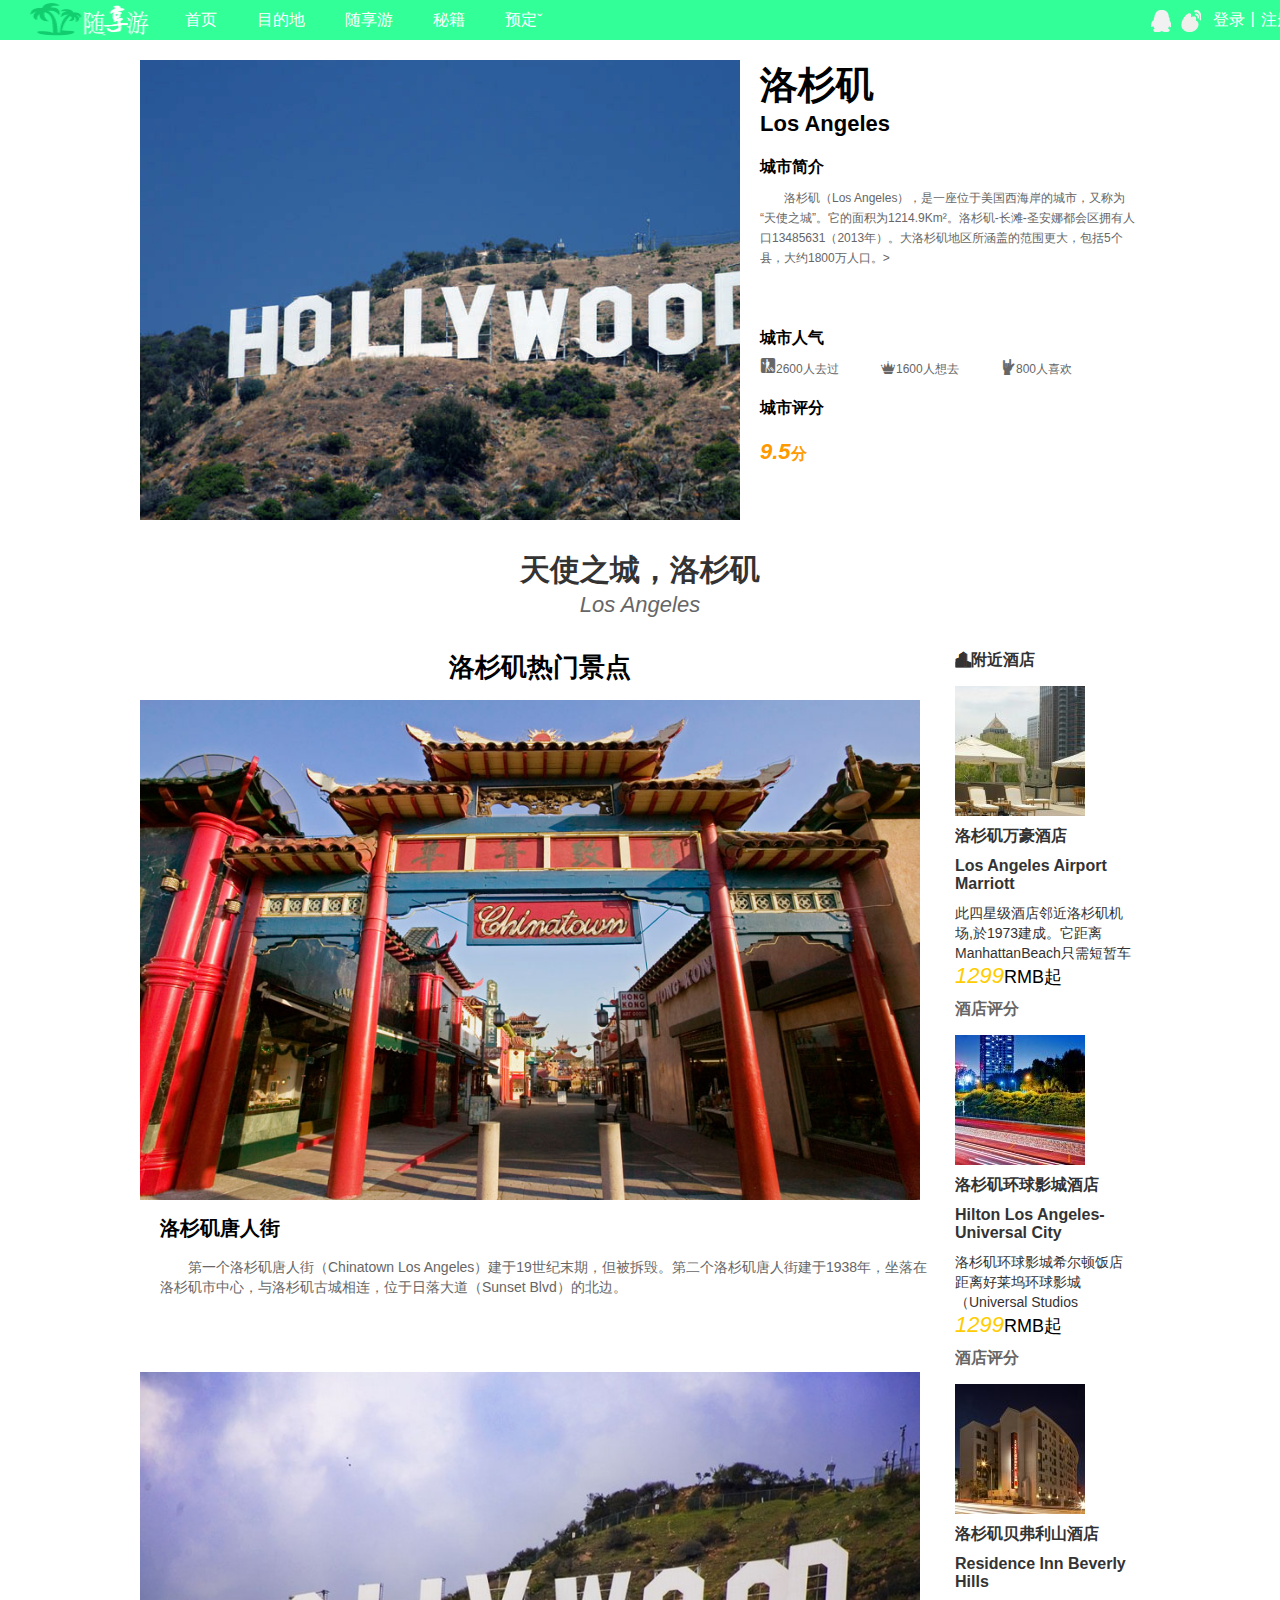
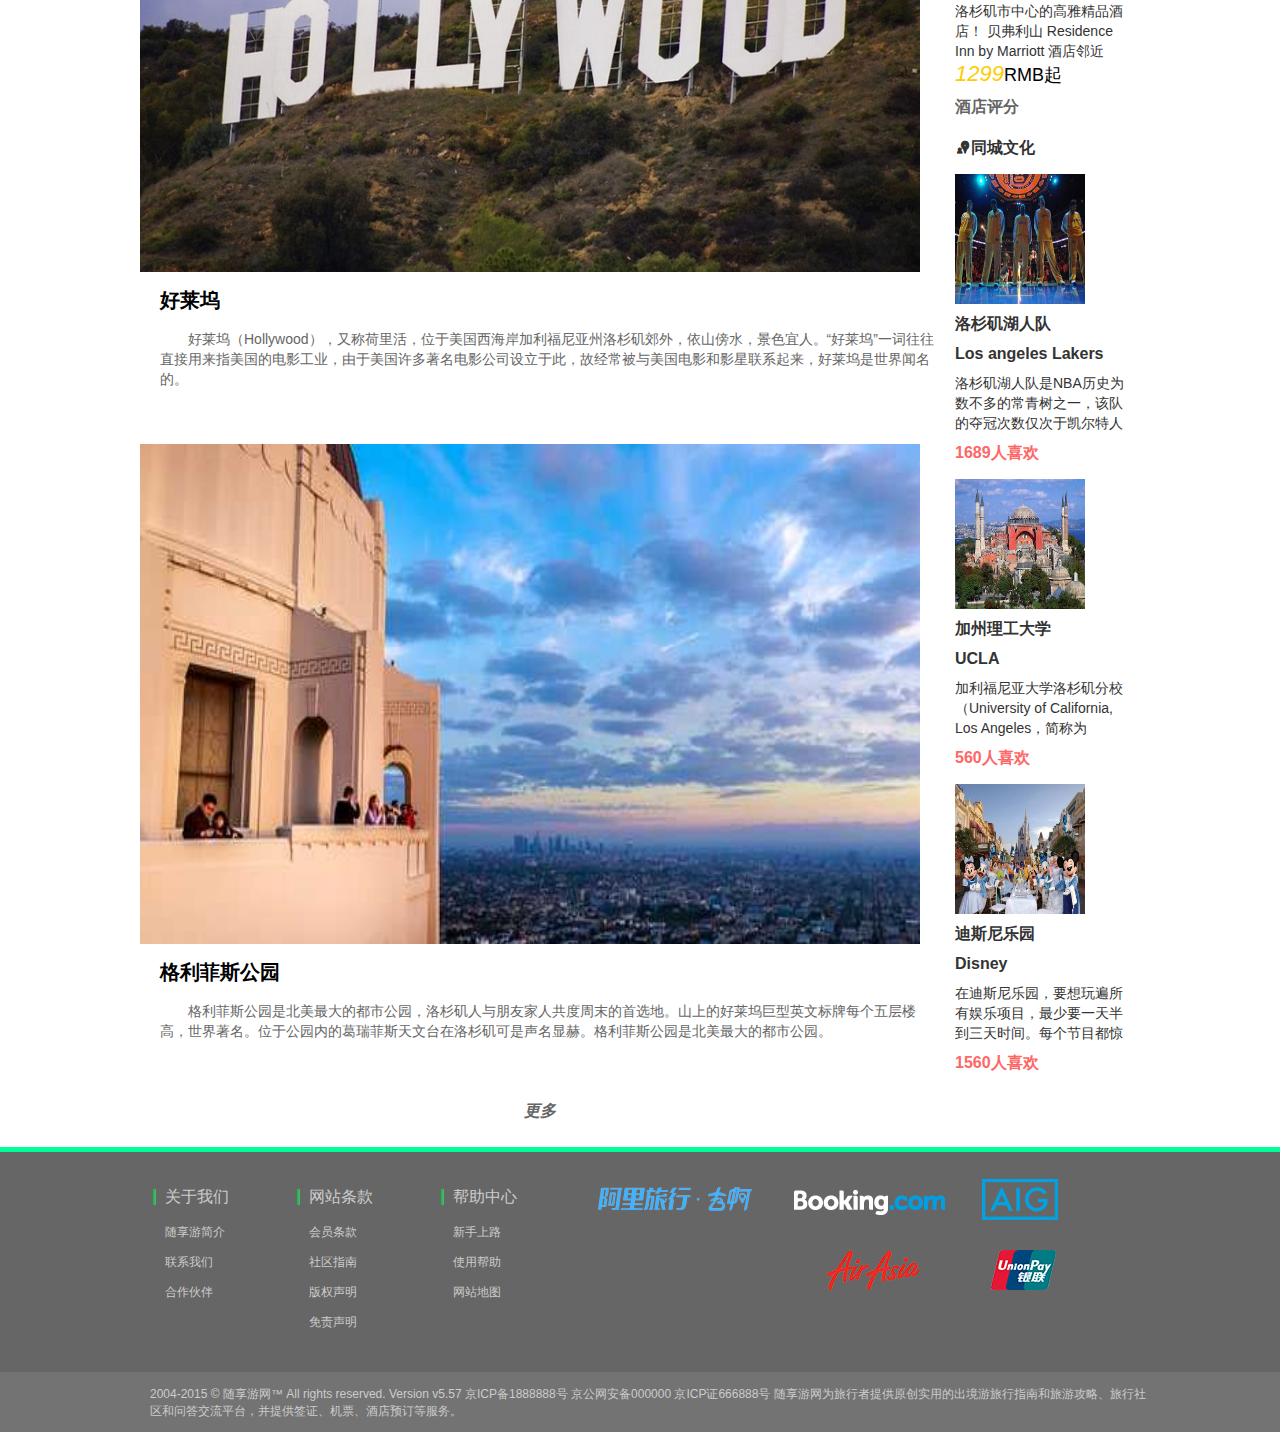
<file: index_losangles.html>
<!doctype html>
<html>
<head>
<meta charset="utf-8">
<title>随享游网-洛杉矶页</title>
<link href="css/master.css" rel="stylesheet">
<link href="font/iconfont.css" rel="stylesheet" type="text/css">
<script src="js/jquery-1.10.2.min.js"></script>
<script src="js/slider.js"></script>
<script src="js/jquery.termini.js"></script>
<script src="js/strategy.js.js"></script>
</head>
<body>
<div class="idx_header_nav" style="background:#3F9">
    	<div class="nav_logo">
        	<a href="#">
            	<img src="images/logo.png" width="120" height="36">
            </a>
       </div>
        <div class="fl nav_tit">
           <ul class="fl">
              <li><a href="index.html" target="_blank">首页</a></li>
              <li><a href="termini.html" target="_blank">目的地</a></li>
              <li><a href="free.html" target="_blank">随享游</a></li>
              <li><a href="strategy.html" target="_blank">秘籍</a></li>
              <li class="nav_list">
                  <a href="#">预定ˇ</a>
                      <ul>
                      <li><a href="#">机票</a></li>
                      <li><a href="hotel.html" target="_blank">酒店</a></li>
                      <li><a href="#">团购</a></li>
                  </ul>
              </li>
           </ul>
        </div>
       	<div class="fr bn_login">
        	<a href="login.html">登录</a>丨<a href="register.html">注册</a>
        </div>
        <div class="bn_login_pic fr">
           	<a href="#"><span class="bn_login_sp01 fl"></span></a>
            <a href="#"><span class="bn_login_sp02 fl"></span></a>
        </div>
    </div>
        <div class="la_top clear">
        	<div class="la_topleft fl">
            	<img src="images/los_luoshanji.jpg" height="460">
            </div>
            <div class="la_topright fl">
            	<h3>洛杉矶</h3>
                <h5>Los Angeles</h5>
                <h6>城市简介</h6>
                <P>
                	<a href="#">洛杉矶（Los Angeles），是一座位于美国西海岸的城市，又称为“天使之城”。它的面积为1214.9Km²。洛杉矶-长滩-圣安娜都会区拥有人口13485631（2013年）。大洛杉矶地区所涵盖的范围更大，包括5个县，大约1800万人口。></a>
                </P>
                <h6>城市人气</h6>
                <ul class=" clear">
                	<li><a href="#"><span class="iconfont">&#xe667;</span>2600人去过</a></li>
                    <li><a href="#"><span class="iconfont">&#xe67e;</span>1600人想去</a></li>
                    <li><a href="#"><span class="iconfont">&#xe632;</span>800人喜欢</a></li>
                </ul>
                <h6>城市评分</h6>
                <h6 style="color:#F90"><span style="font-size:22px"><i>9.5</i></span>分</h6>
            </div>
        </div>
        <div class="tmn_maintitch">
            	<h5>天使之城，洛杉矶</h5>
            </div>
            <div class="tmn_maintiteg">
            	<i>Los Angeles</i>
            </div>
            <div class="la_main">
            	<div class="la_mainleft fl">
                    <h5>洛杉矶热门景点</h5>
                        <img src="images/los_tangrenjie.jpg" width="780" height="500">
                        <h6>洛杉矶唐人街</h6>
                        <p><a href="#">第一个洛杉矶唐人街（Chinatown Los Angeles）建于19世纪末期，但被拆毁。第二个洛杉矶唐人街建于1938年，坐落在洛杉矶市中心，与洛杉矶古城相连，位于日落大道（Sunset Blvd）的北边。</a></p>
                        <img src="images/los_haolaiwu.jpg" width="780" height="500">
                        <h6>好莱坞</h6>
                        <p><a href="#">好莱坞（Hollywood），又称荷里活，位于美国西海岸加利福尼亚州洛杉矶郊外，依山傍水，景色宜人。“好莱坞”一词往往直接用来指美国的电影工业，由于美国许多著名电影公司设立于此，故经常被与美国电影和影星联系起来，好莱坞是世界闻名的。</a></p>
                        <img src="images/los_gelifeisi.jpg" width="780" height="500">
                        <h6>格利菲斯公园</h6>
                        <p><a href="#">格利菲斯公园是北美最大的都市公园，洛杉矶人与朋友家人共度周末的首选地。山上的好莱坞巨型英文标牌每个五层楼高，世界著名。位于公园内的葛瑞菲斯天文台在洛杉矶可是声名显赫。格利菲斯公园是北美最大的都市公园。</a></p>
                        <div class="la_mainleftmr"><a href="#"><i>更多</i></a></div>
                </div>
                <div class="la_mainright fl clear">
                	<h5><a href="#"><span class="iconfont">&#xe608;</span>附近酒店</a></h5>
                    <div class="la_mainrightjd">
                        <img src="images/los_jiudian01.jpg">
                        <h6><a href="#">洛杉矶万豪酒店</a></h6>
                        <h6><a href="#">Los Angeles Airport Marriott</a></h6>
                        <P><a href="#">此四星级酒店邻近洛杉矶机场,於1973建成。它距离ManhattanBeach只需短暂车程，而最近之车站为ElSegundo</a></P>
                        <div><span style="font-size:22px"><i style="color:#FC0">1299</i></span>RMB起</div>
                        <h6>酒店评分</h6>
                    </div>
                    <div class="la_mainrightjd">
                        <img src="images/los_jiudian02.jpg">
                        <h6><a href="#">洛杉矶环球影城酒店</a></h6>
                        <h6><a href="#">Hilton Los Angeles-Universal City</a></h6>
                        <P><a href="#">洛杉矶环球影城希尔顿饭店距离好莱坞环球影城（Universal Studios Hollywood）的入口有2分钟步行路程，提供多语种工作人员和现代客房.</a></P>
                        <div><span style="font-size:22px"><i style="color:#FC0">1299</i></span>RMB起</div>
                        <h6>酒店评分</h6>
                    </div>
                    <div class="la_mainrightjd">
                        <img src="images/los_jiudian03.jpg" width="130" height="130">
                        <h6><a href="#">洛杉矶贝弗利山酒店</a></h6>
                        <h6><a href="#">Residence Inn Beverly Hills</a></h6>
                        <P><a href="#">洛杉矶市中心的高雅精品酒店！ 贝弗利山 Residence Inn by Marriott 酒店邻近 Rodeo 大道，是繁华市中心一处休闲惬意的迷人下榻之所。</a></P>
                        <div><span style="font-size:22px"><i style="color:#FC0">1299</i></span>RMB起</div>
                        <h6>酒店评分</h6>
                    </div>
                    <h5 style="margin-top:20px;"><a href="#"><span class="iconfont">&#x3438;</span>同城文化</a></h5>
                    <div class="la_mainrightjd">
                        <img src="images/los_wenhua01.jpg" width="130" height="130">
                        <h6><a href="#">洛杉矶湖人队</a></h6>
                        <h6><a href="#">Los angeles Lakers</a></h6>
                        <P><a href="#">洛杉矶湖人队是NBA历史为数不多的常青树之一，该队的夺冠次数仅次于凯尔特人队。湖人队的最大特点是总有伟大的中锋跟他们联系在一起，米肯、张伯伦（Wilt Chamberlain）、贾巴尔以及奥尼尔等人，打造了“湖人王朝”。</a></P>
                        <h6 style="color:#F66">1689人喜欢</h6>
                    </div>
                    <div class="la_mainrightjd">
                        <img src="images/los_wenhua02.jpg">
                        <h6><a href="#">加州理工大学</a></h6>
                        <h6><a href="#">UCLA</a></h6>
                        <P><a href="#">加利福尼亚大学洛杉矶分校（University of California, Los Angeles，简称为UCLA）是位于美国加利福尼亚州洛杉矶市的一所公立研究型大学，是美国一流的综合大学。</a></P>
                        <h6 style="color:#F66">560人喜欢</h6>
                    </div>
                    <div class="la_mainrightjd">
                        <img src="images/los_wenhua03.jpg">
                        <h6><a href="#">迪斯尼乐园</a></h6>
                        <h6><a href="#">Disney </a></h6>
                        <P><a href="#">在迪斯尼乐园，要想玩遍所有娱乐项目，最少要一天半到三天时间。每个节目都惊险刺激，给人带来出乎意料的无穷惊喜。</a></P>
                        <h6 style="color:#F66">1560人喜欢</h6>
                    </div>
                </div>
            </div> 
        <div class="btm">
     	<div class="btm_mid">
     	<ul>
        	<li class="btm_list"><a href="#"><span>关于我们</a></li>
           <li><a href="#">随享游简介</a></li>
           <li><a href="#">联系我们</a></li>
           <li><a href="#">合作伙伴</a></li>
        </ul>
        <ul>
        	<li class="btm_list"><a href="#">网站条款</a></li>
            <li><a href="#">会员条款</a></li>
            <li><a href="#">社区指南</a></li>
            <li><a href="#">版权声明</a></li>
             <li><a href="#">免责声明</a></li>
        </ul>
        <ul>
        	<li class="btm_list"><a href="#">帮助中心</a></li>
            <li><a href="#">新手上路</a></li>
            <li><a href="#">使用帮助</a></li>
            <li><a href="#">网站地图</a></li>
        </ul>
        <div class="fl" style="margin-top:22px"><a href="#"><img src="images/partner.png"></a></div>
        </div>
     </div>
     <div class="footer">
     	<div class="footer01">2004-2015 © 随享游网™ All rights reserved. Version v5.57  京ICP备1888888号  京公网安备000000  京ICP证666888号
随享游网为旅行者提供原创实用的出境游旅行指南和旅游攻略、旅行社区和问答交流平台，并提供签证、机票、酒店预订等服务。</div>
     </div>
     
	<!------------------------以上是底部内容---------------------->
    <div id="gotop">
    	<img src="images/iconfont-fanhuidingbu.png" width="50" height="50" title="返回顶部">
    </div>
</body>
<script>
$(function(){
	$(window).scroll(function(){
		var t = $(window).scrollTop();
		if(t>600){
			$('#gotop').show('fast');	
		}else{
			$('#gotop').hide('fast');	
		}
	});
	
	$('#gotop').click(function(){
		$('html,body').animate({scrollTop:0},'fast');	
	});
});
</script>
<script>
$(".tmn_main").slide({effect:"leftLoop",trigger:"click"});
</script>
</html>
</file>
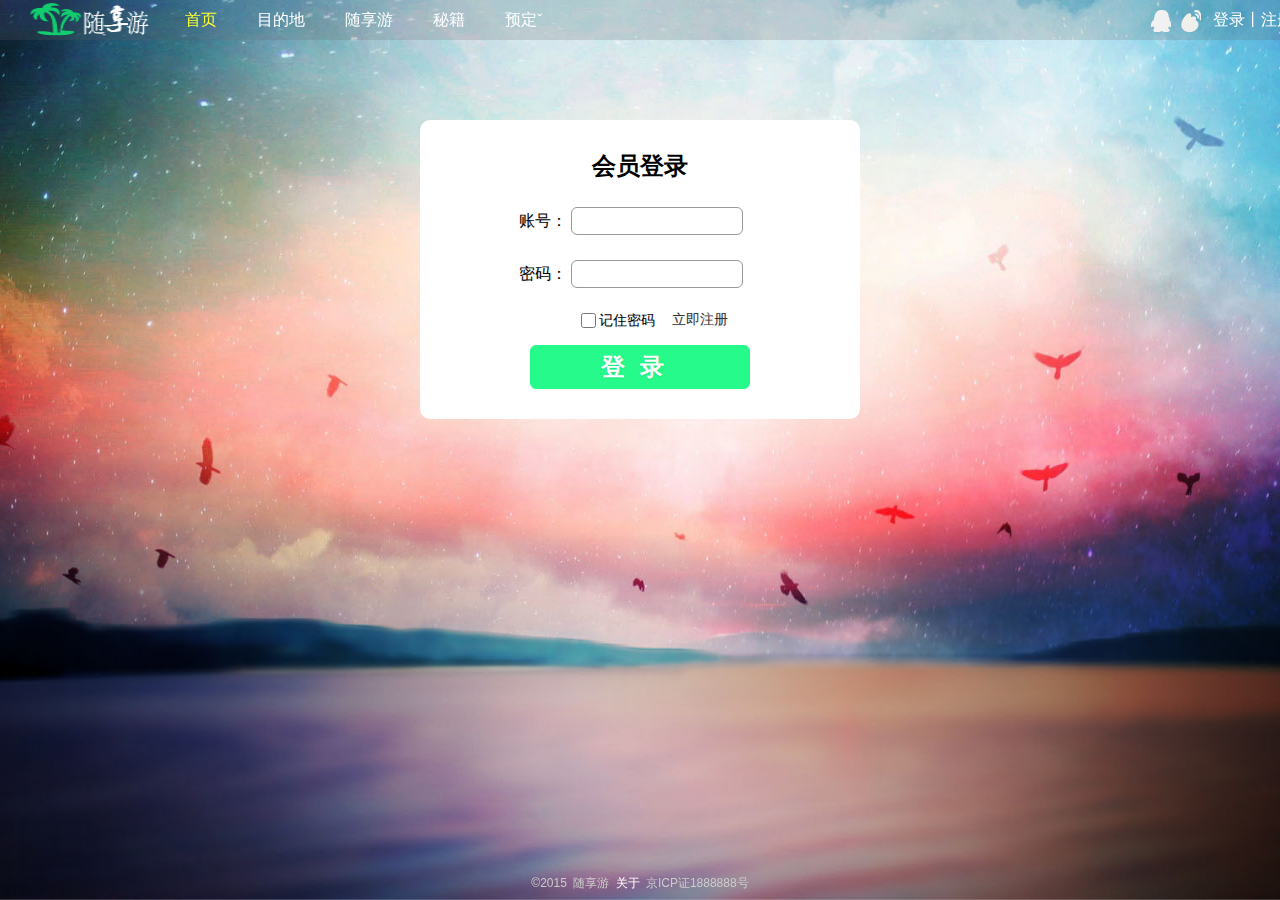
<file: login.html>
<!doctype html>
<html>
<head>
<meta charset="utf-8">
<title>随享游网-会员登录</title>
<link href="css/master.css" rel="stylesheet">
<link href="font/iconfont.css" rel="stylesheet" type="text/css">
<script src="js/jquery-1.10.2.min.js"></script>
<script src="js/jquery.validate.js"></script>
<script>
$(function(){
	$.validator.setDefaults({
  		debug: false,
  		success: "valid"
	});
	
	$('#log').validate({
			rules:{
				
			   	
				account:{
					required:true,
					rangelength:[6,12]
				},
				age:{
					required:true,
					digits:true,
					range:[18,80]	
				},
				em:{
					required:true,
					email:true	
				},
				   password: {
				required: true,
				rangelength:[6,12]
			   },
			},
			messages:{
				account:{
					required:'账号必须填写'	,
					rangelength:$.validator.format("账号格式不正确")	
				},
				password: {
    required: "请输入密码",
    rangelength: jQuery.validator.format("密码输入错误"),
   },
				
			},
		});
});
</script>
</head>

<body>
 	<div class="idx_header_nav">
    	<div class="nav_logo">
        	<a href="#">
            	<img src="images/logo.png" width="120" height="36">
            </a>
       </div>
        <div class="fl nav_tit">
           <ul class="fl">
              <li><a href="index.html" target="_blank" style="color:#FF3">首页</a></li>
              <li><a href="termini.html" target="_blank">目的地</a></li>
              <li><a href="free.html" target="_blank">随享游</a></li>
              <li><a href="strategy.html" target="_blank">秘籍</a></li>
              <li class="nav_list">
                  <a href="#">预定ˇ</a>
                      <ul>
                      <li><a href="#">机票</a></li>
                      <li><a href="hotel.html" target="_blank">酒店</a></li>
                      <li><a href="#">团购</a></li>
                  </ul>
              </li>
           </ul>
        </div>
       	<div class="fr bn_login">
        	<a href="login.html">登录</a>丨<a href="register.html">注册</a>
        </div>
        <div class="bn_login_pic fr">
           	<a href="#"><span class="bn_login_sp01 fl"></span></a>
            <a href="#"><span class="bn_login_sp02 fl"></span></a>
        </div>
    </div>
                     <!-------------------- 以上是top内容----------------->
               
 <div class="login-box">
	<h1>会员登录</h1>
	<form action="save.jsp" id="log">
		<div class="name">
			<label>账号：</label>
			<input type="text" name="account" />
		</div>
		<div class="password">
			<label>密码：</label>
			<input type="password" name="password" maxlength="16" tabindex="2"/>
		</div>

		<div class="remember">
			<input type="checkbox" id="remember" tabindex="4">
			<label>记住密码</label>
                <a href="#">立即注册</a>
		</div>
		<div class="login">
			<button type="submit" tabindex="5" class="lg_button">登录</button>
		</div>
	</form>

</div>
<div class="bottom">©2015 随享游 <a href="javascript:;" target="_blank">关于</a> <span>京ICP证1888888号</span></div>

<div class="screenbg">
	<ul>
		<li><a href="javascript:;"><img src="images/login_bg01.jpg"></a></li>
		<li><a href="javascript:;"><img src="images/login_bg02.jpg"></a></li>
		<li><a href="javascript:;"><img src="images/login_bg03.jpg"></a></li>
	</ul>
</div>

                     <!---------------以上是底部内容------------------------->
</body>
<script>
$(function(){
	$(window).scroll(function(){
		var t = $(window).scrollTop();
		if(t>600){
			$('#gotop').show('fast');	
		}else{
			$('#gotop').hide('fast');	
		}
	});
	
	$('#gotop').click(function(){
		$('html,body').animate({scrollTop:0},'fast');	
	});
});
</script>
<script>
$(".tmn_main").slide({effect:"leftLoop",trigger:"click"});
</script>
<script type="text/javascript">
$("#free_top").cxSlide({
	events:"mouseover",
	type:"fade",  /*可更换值  “x” 或 “y” 或 “fade” 或 “toggle” x滚动记得改样式*/
	speed:300
});
</script>
<script type="text/javascript">
$(function(){
	$(".screenbg ul li").each(function(){
		$(this).css("opacity","0");
	});
	$(".screenbg ul li:first").css("opacity","1");
	var index = 0;
	var t;
	var li = $(".screenbg ul li");	
	var number = li.size();
	function change(index){
		li.css("visibility","visible");
		li.eq(index).siblings().animate({opacity:0},3000);
		li.eq(index).animate({opacity:1},3000);
	}
	function show(){
		index = index + 1;
		if(index<=number-1){
			change(index);
		}else{
			index = 0;
			change(index);
		}
	}
	t = setInterval(show,8000);
	//根据窗口宽度生成图片宽度
	var width = $(window).width();
	$(".screenbg ul img").css("width",width+"px");
});
</script>
</html>
</file>
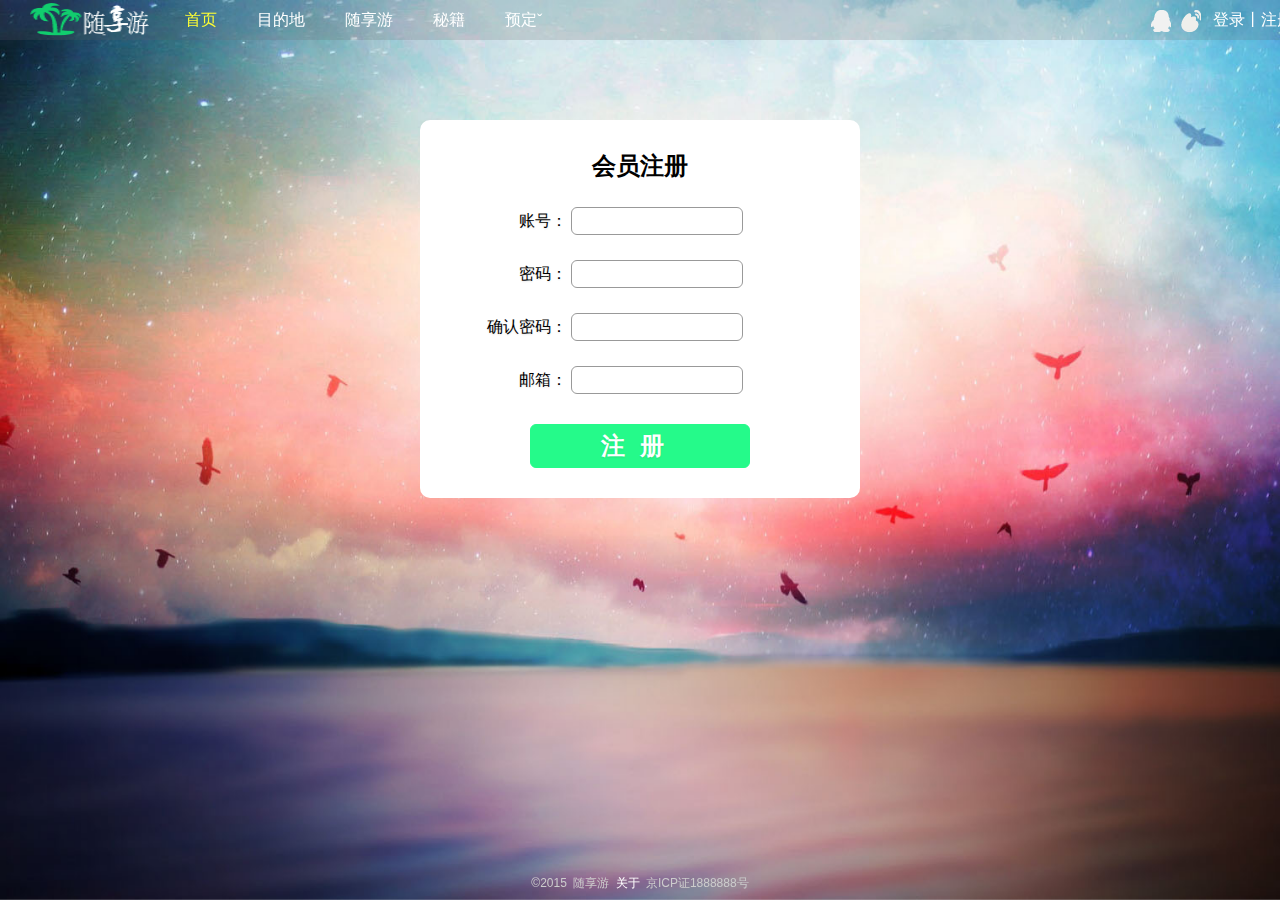
<file: register.html>
<!doctype html>
<html>
<head>
<meta charset="utf-8">
<title>随享游网-会员注册</title>
<link href="css/master.css" rel="stylesheet">
<link href="font/iconfont.css" rel="stylesheet" type="text/css">
<script src="js/jquery-1.10.2.min.js"></script>
<script src="js/jquery.validate.js"></script>
<script>
$(function(){
	$.validator.setDefaults({
  		debug: false,
  		success: "valid"
	});
	
	$('#reg').validate({
			rules:{
				
			   	
				account:{
					required:true,
					rangelength:[6,12]
				},
				email:{
					required:true,
					email:true	
				},
				   password: {
				required: true,
				rangelength:[6,12]
			   },
			   confirm_password: {
				required: true,
				rangelength:[6,12],
				equalTo: "#password"
			   },	
				

			},
			messages:{
				account:{
					required:'账号必须填写'	,
					rangelength:$.validator.format("账号长度必须在6-12字符之间")	
				},
				password: {
			required: "请填写密码",
			rangelength: jQuery.validator.format("密码长度必须在6-12字符之间"),
		   },
		   		confirm_password: {
			required: "请确认密码",
			rangelength: jQuery.validator.format("密码长度必须在6-12字符之间"),
			equalTo: "两次输入密码不一致不一致"
		   },
				email: {
			required: "请填写Email地址",
			email: "请输入正确的email地址",
		   },
					},
		});
});
</script>
</head>

<body>
 	<div class="idx_header_nav">
    	<div class="nav_logo">
        	<a href="#">
            	<img src="images/logo.png" width="120" height="36">
            </a>
       </div>
        <div class="fl nav_tit">
           <ul class="fl">
              <li><a href="index.html" target="_blank" style="color:#FF3">首页</a></li>
              <li><a href="termini.html" target="_blank">目的地</a></li>
              <li><a href="free.html" target="_blank">随享游</a></li>
              <li><a href="strategy.html" target="_blank">秘籍</a></li>
              <li class="nav_list">
                  <a href="#">预定ˇ</a>
                      <ul>
                      <li><a href="#">机票</a></li>
                      <li><a href="hotel.html" target="_blank">酒店</a></li>
                      <li><a href="#">团购</a></li>
                  </ul>
              </li>
           </ul>
        </div>
       	<div class="fr bn_login">
        	<a href="login.html">登录</a>丨<a href="register.html">注册</a>
        </div>
        <div class="bn_login_pic fr">
           	<a href="#"><span class="bn_login_sp01 fl"></span></a>
            <a href="#"><span class="bn_login_sp02 fl"></span></a>
        </div>
    </div>
                     <!-------------------- 以上是top内容----------------->
               
 <div class="login-box">
	<h1>会员注册</h1>
	<form action="save.jsp" id="reg">
		<div class="name">
			<label>账号：</label>
			<input type="text" name="account" />
		</div>
		<div class="password">
			<label>密码：</label>
			<input type="password" name="password" maxlength="16" tabindex="2"/>
		</div>
        <div class="name">
			<label>确认密码：</label>
			<input type="text" name="confirm_password" />
		</div>
          <div class="name">
			<label>邮箱：</label>
			<input type="email" name="email" />
		</div>
		<div class="login"  style="margin-top:30px;">
			<button type="submit" tabindex="5" class="lg_button">注册</button>
		</div>
	</form>

</div>
<div class="bottom">©2015 随享游 <a href="javascript:;" target="_blank">关于</a> <span>京ICP证1888888号</span></div>

<div class="screenbg">
	<ul>
		<li><a href="javascript:;"><img src="images/login_bg01.jpg"></a></li>
		<li><a href="javascript:;"><img src="images/login_bg02.jpg"></a></li>
		<li><a href="javascript:;"><img src="images/login_bg03.jpg"></a></li>
	</ul>
</div>

                     <!---------------以上是底部内容------------------------->
</body>
<script>
$(".tmn_main").slide({effect:"leftLoop",trigger:"click"});
</script>
<script type="text/javascript">
$("#free_top").cxSlide({
	events:"mouseover",
	type:"fade",  /*可更换值  “x” 或 “y” 或 “fade” 或 “toggle” x滚动记得改样式*/
	speed:300
});
</script>
<script type="text/javascript">
$(function(){
	$(".screenbg ul li").each(function(){
		$(this).css("opacity","0");
	});
	$(".screenbg ul li:first").css("opacity","1");
	var index = 0;
	var t;
	var li = $(".screenbg ul li");	
	var number = li.size();
	function change(index){
		li.css("visibility","visible");
		li.eq(index).siblings().animate({opacity:0},3000);
		li.eq(index).animate({opacity:1},3000);
	}
	function show(){
		index = index + 1;
		if(index<=number-1){
			change(index);
		}else{
			index = 0;
			change(index);
		}
	}
	t = setInterval(show,8000);
	//根据窗口宽度生成图片宽度
	var width = $(window).width();
	$(".screenbg ul img").css("width",width+"px");
});
</script>
</html>
</file>
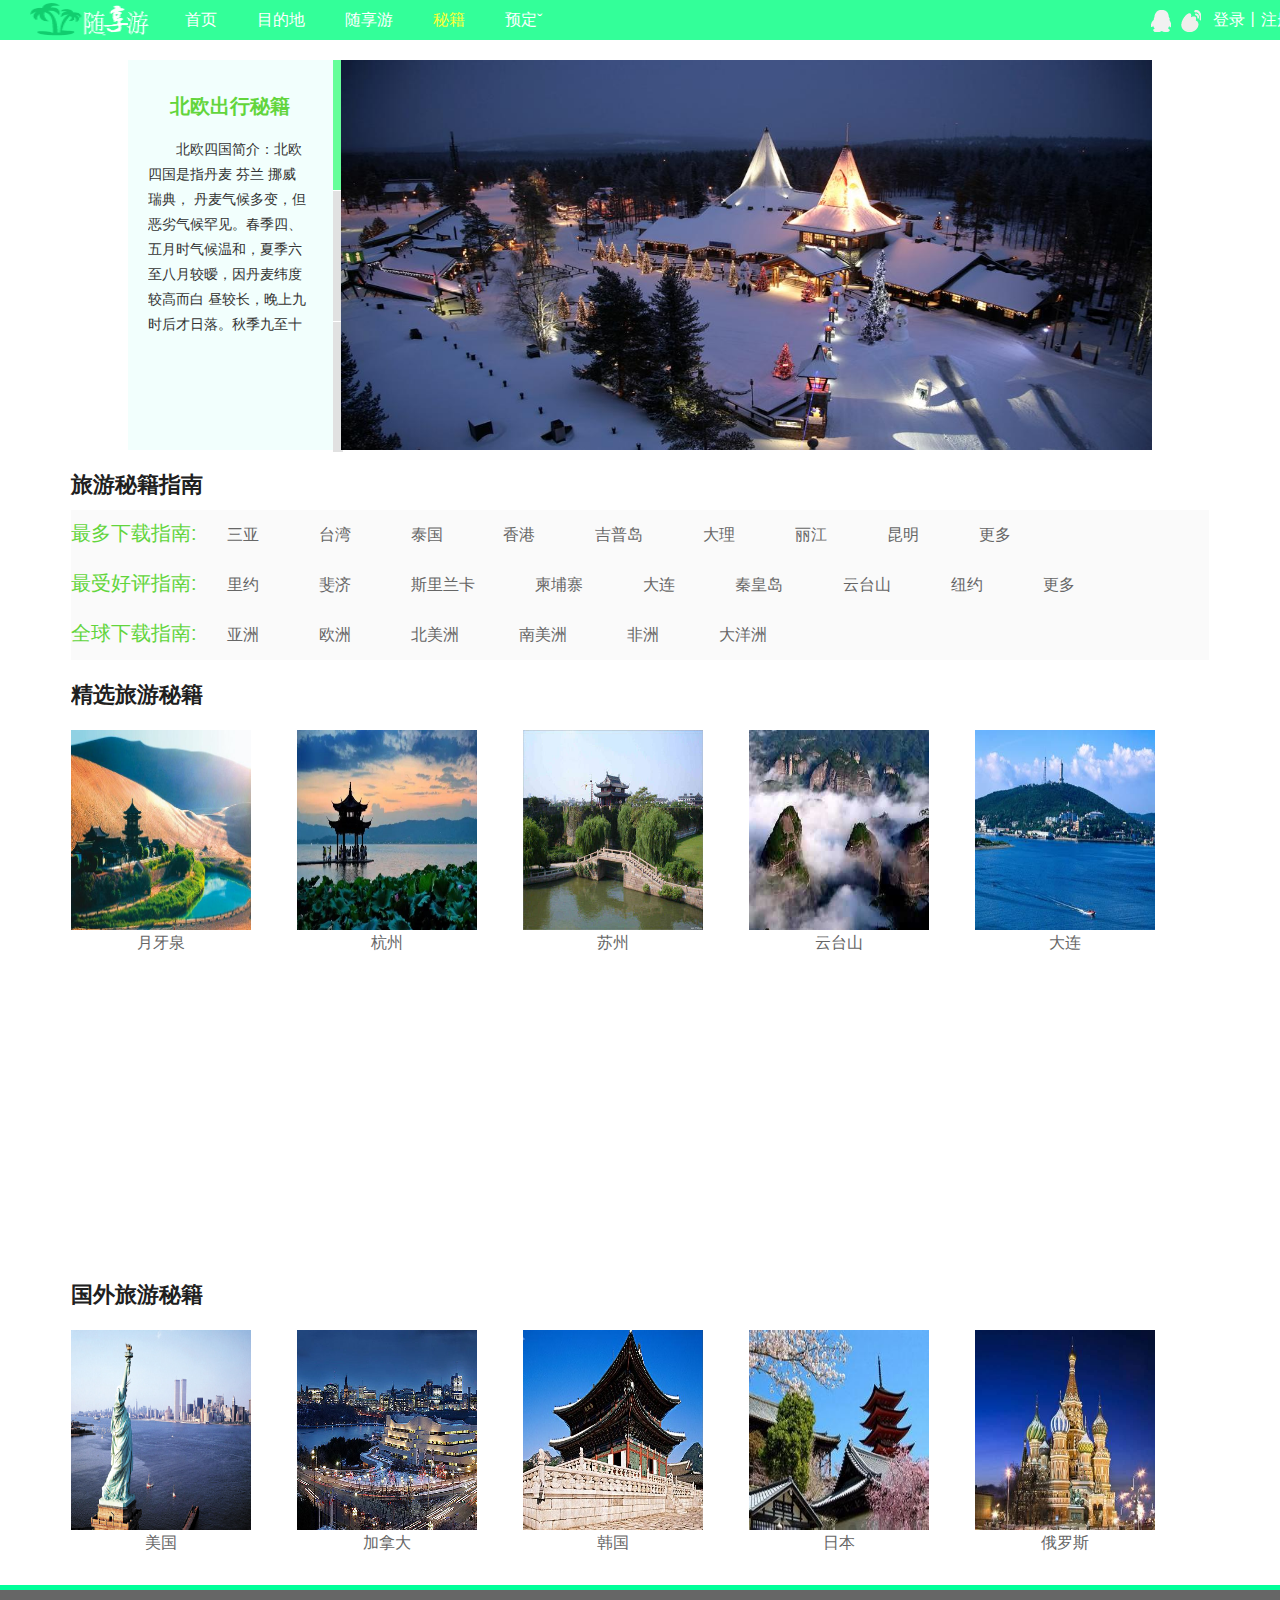
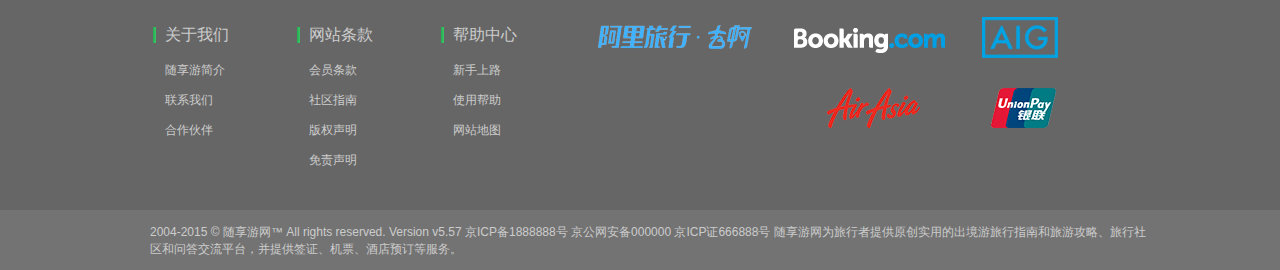
<file: strategy.html>
<!doctype html>
<html>
<head>
<meta charset="utf-8">
<title>随享游网-秘籍页</title>
<link href="css/master.css" rel="stylesheet">
<link href="font/iconfont.css" rel="stylesheet" type="text/css">
<link href="css/animate.css" rel="stylesheet">
<script src="js/jquery-1.10.2.min.js"></script>
<script src="js/slider.js"></script>
<script src="js/jquery.termini.js"></script>
<script src="js/strategy.js.js"></script>
<script src="js/jquery.easing.1.3.js"></script>
<script src="js/wow.min.js"></script>
<script>
	new WOW().init();
</script>
</head>

<body>

	<div class="idx_header_nav" style="background:#3F9">
    	<div class="nav_logo">
        	<a href="#">
            	<img src="images/logo.png" width="120" height="36">
            </a>
       </div>
        <div class="fl nav_tit">
           <ul class="fl">
              <li><a href="index.html" target="_blank" >首页</a></li>
              <li><a href="termini.html" target="_blank">目的地</a></li>
              <li><a href="free.html" target="_blank">随享游</a></li>
              <li><a href="strategy.html" target="_blank" style="color:#FF3">秘籍</a></li>
              <li class="nav_list">
                  <a href="#">预定ˇ</a>
                      <ul>
                      <li><a href="#">机票</a></li>
                      <li><a href="hotel.html" target="_blank">酒店</a></li>
                      <li><a href="#">团购</a></li>
                  </ul>
              </li>
           </ul>
        </div>
       	<div class="fr bn_login">
        	<a href="login.html">登录</a>丨<a href="register.html">注册</a>
        </div>
        <div class="bn_login_pic fr">
           	<a href="#"><span class="bn_login_sp01 fl"></span></a>
            <a href="#"><span class="bn_login_sp02 fl"></span></a>
        </div>
    </div>
	<div class="strategy_banner">
	<div id="sy_bannerleft" class="sy_bannerleft fl">
		<div style="display:block;">
			<h4><a href="#">北欧出行秘籍</a></h4>
			<p><a href="#">
北欧四国简介：北欧四国是指丹麦 芬兰 挪威 瑞典， 
丹麦气候多变，但恶劣气候罕见。春季四、五月时气候温和，夏季六至八月较暧，因丹麦纬度较高而白 昼较长，晚上九时后才日落。秋季九至十一月多风多雨，冬季常常有些霜雪。 衣 着 丹麦四季分明。晚秋，冬季、早春季节需穿防寒的衣服和大衣。其他季节可穿薄衣着，旅行时建议携带 雨具，穿结实、舒适的轻便鞋</a></p>
		</div>
		<div style="display:none;">
			<h4><a href="#">韩国出行秘籍</a></h4>
			<p><a href="#">去韩国旅行，首先要拥有一份个人护照，还要的就是针对来韩的赴韩签证。简单的说，护照相当于你的国际个人身份证，而签证，就是针对某一个特定国家他们给你的入境许可。因此想去韩国旅行的番友，通常需要办理签证（只去济州岛是不需要签证的。），韩国大使馆发放的签证为贴在护照内部的一张标签的形式。</a></p>
		</div>
		<div style="display:none;">
			<h4><a href="#">丽江出行秘籍</a></h4>
			<p><a href="#">
到丽江不走走大街小巷 就体味不到丽江真正的韵味。石板路，小桥流水，别具一番风情 五一街： 有人说五一街是丽江的798，就是很有艺术范儿。在我看来，它也的确优于其他街道，跟其他千篇一律批发式的街铺比起来，五一街更个性些。它的服装店，一般都兼卖首饰饰品，甚至有一些，是个人制作的艺术作品。整条街逛下来，可以看到不少不错的东西。另外，这条街也是丽江的清吧一条街，特别是走到街尾，小酒吧一个挨着一个，这其中就包括比较出名的我在丽江等你、38号、D调、户外易云起丽江咖啡厅等等。这些酒吧，一般都有自己特酿的酒品，配合着店里歌手的自弹自唱，喝起来很有感觉。</a></p>
		</div>
	</div>
	<div class="sy_bannerright fl clearfix">
		<ul id="sy_bannernav" class="sy_bannernav fl">
			<li><a class="cur"></a></li>
			<li><a></a></li>
			<li><a></a></li>
		</ul>
		<div id="sy_bannerimg" class="sy_bannerimg fl">
			<a href="#" style="display:block;"> <img src="images/strategy_beioubn.jpg" width="100%" height="390px"></a>
			<a href="#"> <img src="images/strategy_hanguobn.jpg" width="100%" height="390px"></a>
			<a href="#"> <img src="images/strategy_lijiangbn.jpg" width="100%" height="390px"></a>
		</div>
	</div> 
</div>

        <!-----------------------以上是TOP内容--------------------------------->
        <div class="sy_guide clear">
        	<h3><a href="#">旅游秘籍指南</a></h3>
        	<ul class="fl">
            	<p class="fl"><a href="#">最多下载指南:</a></p>
            	<li><a href="#">三亚</a></li>
                <li><a href="#">台湾</a></li>
                <li><a href="#">泰国</a></li>
                <li><a href="#">香港</a></li>
                <li><a href="#">吉普岛</a></li>
                <li><a href="#">大理</a></li>
                <li><a href="#">丽江</a></li>
                <li><a href="#">昆明</a></li>
                <li><a href="#">更多</a></li>
            </ul>
            <ul class="fl">
            	<p class="fl"><a href="#">最受好评指南:</a></p>
            	<li><a href="#">里约</a></li>
                <li><a href="#">斐济</a></li>
                <li><a href="#">斯里兰卡</a></li>
                <li><a href="#">柬埔寨</a></li>
                <li><a href="#">大连</a></li>
                <li><a href="#">秦皇岛</a></li>
                <li><a href="#">云台山</a></li>
                <li><a href="#">纽约</a></li>
                <li><a href="#">更多</a></li>
            </ul>
            <ul class="fl">
            	<p class="fl"><a href="#">全球下载指南:</a></p>
            	<li><a href="#">亚洲</a></li>
                <li><a href="#">欧洲</a></li>
                <li><a href="#">北美洲</a></li>
                <li><a href="#">南美洲</a></li>
                <li><a href="#">非洲</a></li>
                <li><a href="#">大洋洲</a></li>
            </ul>
        </div>
        <!------------------------------以上是指南内容---------------------------------->
        <div class="sy_main clear"> 
        	<ul class="wow fadeIn animated" data-wow-delay="0.3s">
            	<h3><a href="#">精选旅游秘籍</a></h3>
            	<li>
                	<a href="#">
                	<img src="images/yueyaquan.jpg" width="180" height="200">
                    <a href="#">月牙泉</a>
                    <a href="#">点击下载</a>
                    <a>
                </li>
                <li>
                	<a href="#">
                	<img src="images/sy_hangzhou.png" width="180" height="200">
                    <a href="#">杭州</a>
                    <a href="#">点击下载</a>
                    <a>
                </li>
                <li>
                	<a href="#">
                	<img src="images/sy_souzhou.jpg" width="180" height="200">
                    <a href="#">苏州</a>
                    <a href="#">点击下载</a>
                    <a>
                </li>
                <li>
                	<a href="#">
                	<img src="images/sy_yuntaisahn.jpg" width="180" height="200">
                    <a href="#">云台山</a>
                    <a href="#">点击下载</a>
                    <a>
                </li>
                <li>
                	<a href="#">
                	<img src="images/sy_dalian.jpg" width="180" height="200">
                    <a href="#">大连</a>
                    <a href="#">点击下载</a>
                    <a>
                </li>
            </ul>
        </div>
        <div class="sy_main clear"> 
        	<ul class="wow fadeIn animated" data-wow-delay="0.3s">
            	<h3><a href="#">国内旅游秘籍</a></h3>
            	<li>
                	<a href="#">
                	<img src="images/sy_beijing.jpg" width="180" height="200">
                    <a href="#">北京</a>
                    <a href="#">点击下载</a>
                    <a>
                </li>
                <li>
                	<a href="#">
                	<img src="images/sy_xizang.jpg" width="180" height="200">
                    <a href="#">西藏</a>
                    <a href="#">点击下载</a>
                    <a>
                </li>
                <li>
                	<a href="#">
                	<img src="images/sy_yunnan.jpg" width="180" height="200">
                    <a href="#">云南</a>
                    <a href="#">点击下载</a>
                    <a>
                </li>
                <li>
                	<a href="#">
                	<img src="images/sy_guangdong.jpg" width="180" height="200">
                    <a href="#">广东</a>
                    <a href="#">点击下载</a>
                    <a>
                </li>
                <li>
                	<a href="#">
                	<img src="images/sy_zhejiang.JPG" width="180" height="200">
                    <a href="#">浙江</a>
                    <a href="#">点击下载</a>
                    <a>
                </li>
            </ul class="wow fadeIn animated" data-wow-delay="0.3s">
        </div>
        <div class="sy_main clear"> 
        	<ul>
            	<h3><a href="#">国外旅游秘籍</a></h3>
            	<li>
                	<a href="#">
                	<img src="images/sy_meiguo.jpg" width="180" height="200">
                    <a href="#">美国</a>
                    <a href="#">点击下载</a>
                    <a>
                </li>
                <li>
                	<a href="#">
                	<img src="images/sy_jianada.jpg" width="180" height="200">
                    <a href="#">加拿大</a>
                    <a href="#">点击下载</a>
                    <a>
                </li>
                <li>
                	<a href="#">
                	<img src="images/sy_hanguo.jpg" width="180" height="200">
                    <a href="#">韩国</a>
                    <a href="#">点击下载</a>
                    <a>
                </li>
                <li>
                	<a href="#">
                	<img src="images/sy_riben.jpg" width="180" height="200">
                    <a href="#">日本</a>
                    <a href="#">点击下载</a>
                    <a>
                </li>
                <li>
                	<a href="#">
                	<img src="images/sy_eluosi.jpg" width="180" height="200">
                    <a href="#">俄罗斯</a>
                    <a href="#">点击下载</a>
                    <a>
                </li>
            </ul>
        </div>
        <div class="btm">
     	<div class="btm_mid">
     	<ul>
        	<li class="btm_list"><a href="#"><span>关于我们</a></li>
           <li><a href="#">随享游简介</a></li>
           <li><a href="#">联系我们</a></li>
           <li><a href="#">合作伙伴</a></li>
        </ul>
        <ul>
        	<li class="btm_list"><a href="#">网站条款</a></li>
            <li><a href="#">会员条款</a></li>
            <li><a href="#">社区指南</a></li>
            <li><a href="#">版权声明</a></li>
             <li><a href="#">免责声明</a></li>
        </ul>
        <ul>
        	<li class="btm_list"><a href="#">帮助中心</a></li>
            <li><a href="#">新手上路</a></li>
            <li><a href="#">使用帮助</a></li>
            <li><a href="#">网站地图</a></li>
        </ul>
        <div class="fl" style="margin-top:22px"><a href="#"><img src="images/partner.png"></a></div>
        </div>
     </div>
     <div class="footer">
     	<div class="footer01">2004-2015 © 随享游网™ All rights reserved. Version v5.57  京ICP备1888888号  京公网安备000000  京ICP证666888号
随享游网为旅行者提供原创实用的出境游旅行指南和旅游攻略、旅行社区和问答交流平台，并提供签证、机票、酒店预订等服务。</div>
     </div>
     
	<!------------------------以上是底部内容---------------------->
    <div id="gotop">
    	<img src="images/iconfont-fanhuidingbu.png" width="50" height="50" title="返回顶部">
    </div>
</body>
<script>
$(function(){
	$(window).scroll(function(){
		var t = $(window).scrollTop();
		if(t>600){
			$('#gotop').show('fast');	
		}else{
			$('#gotop').hide('fast');	
		}
	});
	
	$('#gotop').click(function(){
		$('html,body').animate({scrollTop:0},'fast');	
	});
});
</script>
<script>
$(".tmn_main").slide({effect:"leftLoop",trigger:"click"});
</script>
</html>
</file>
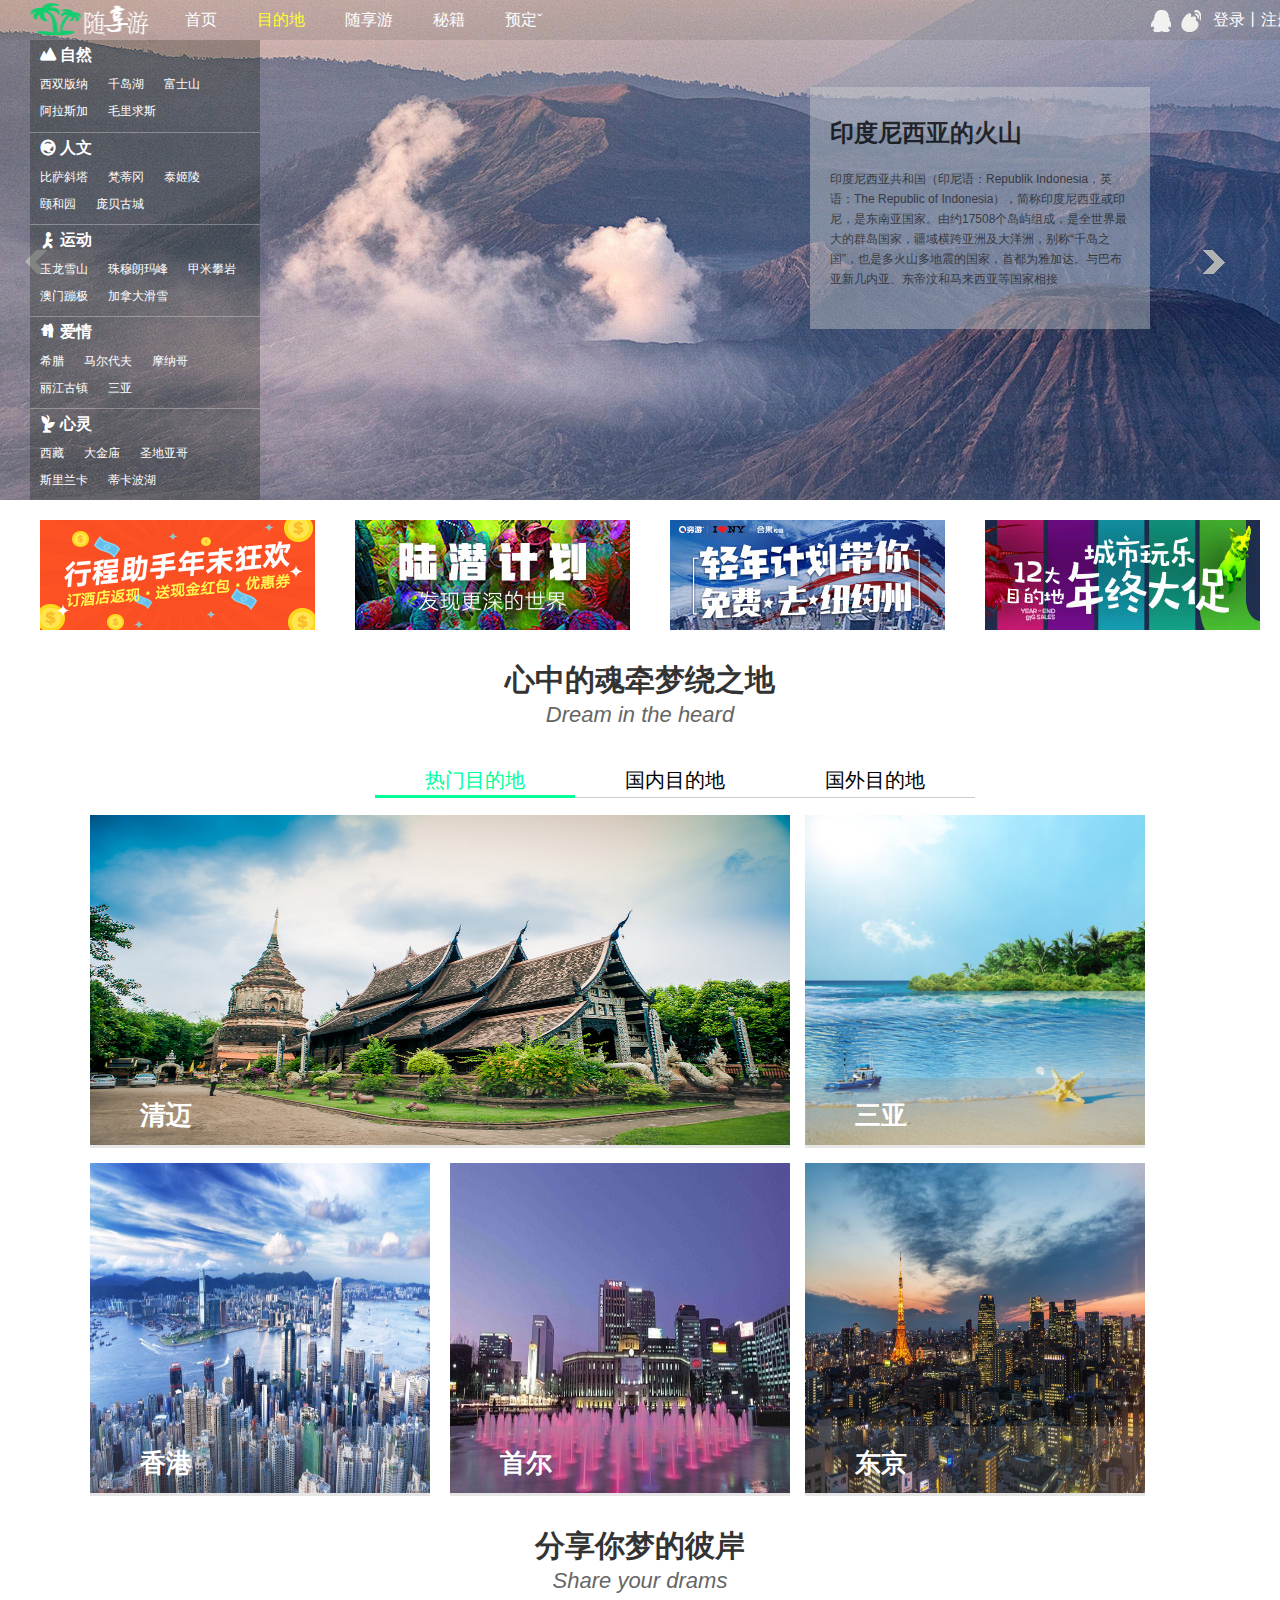
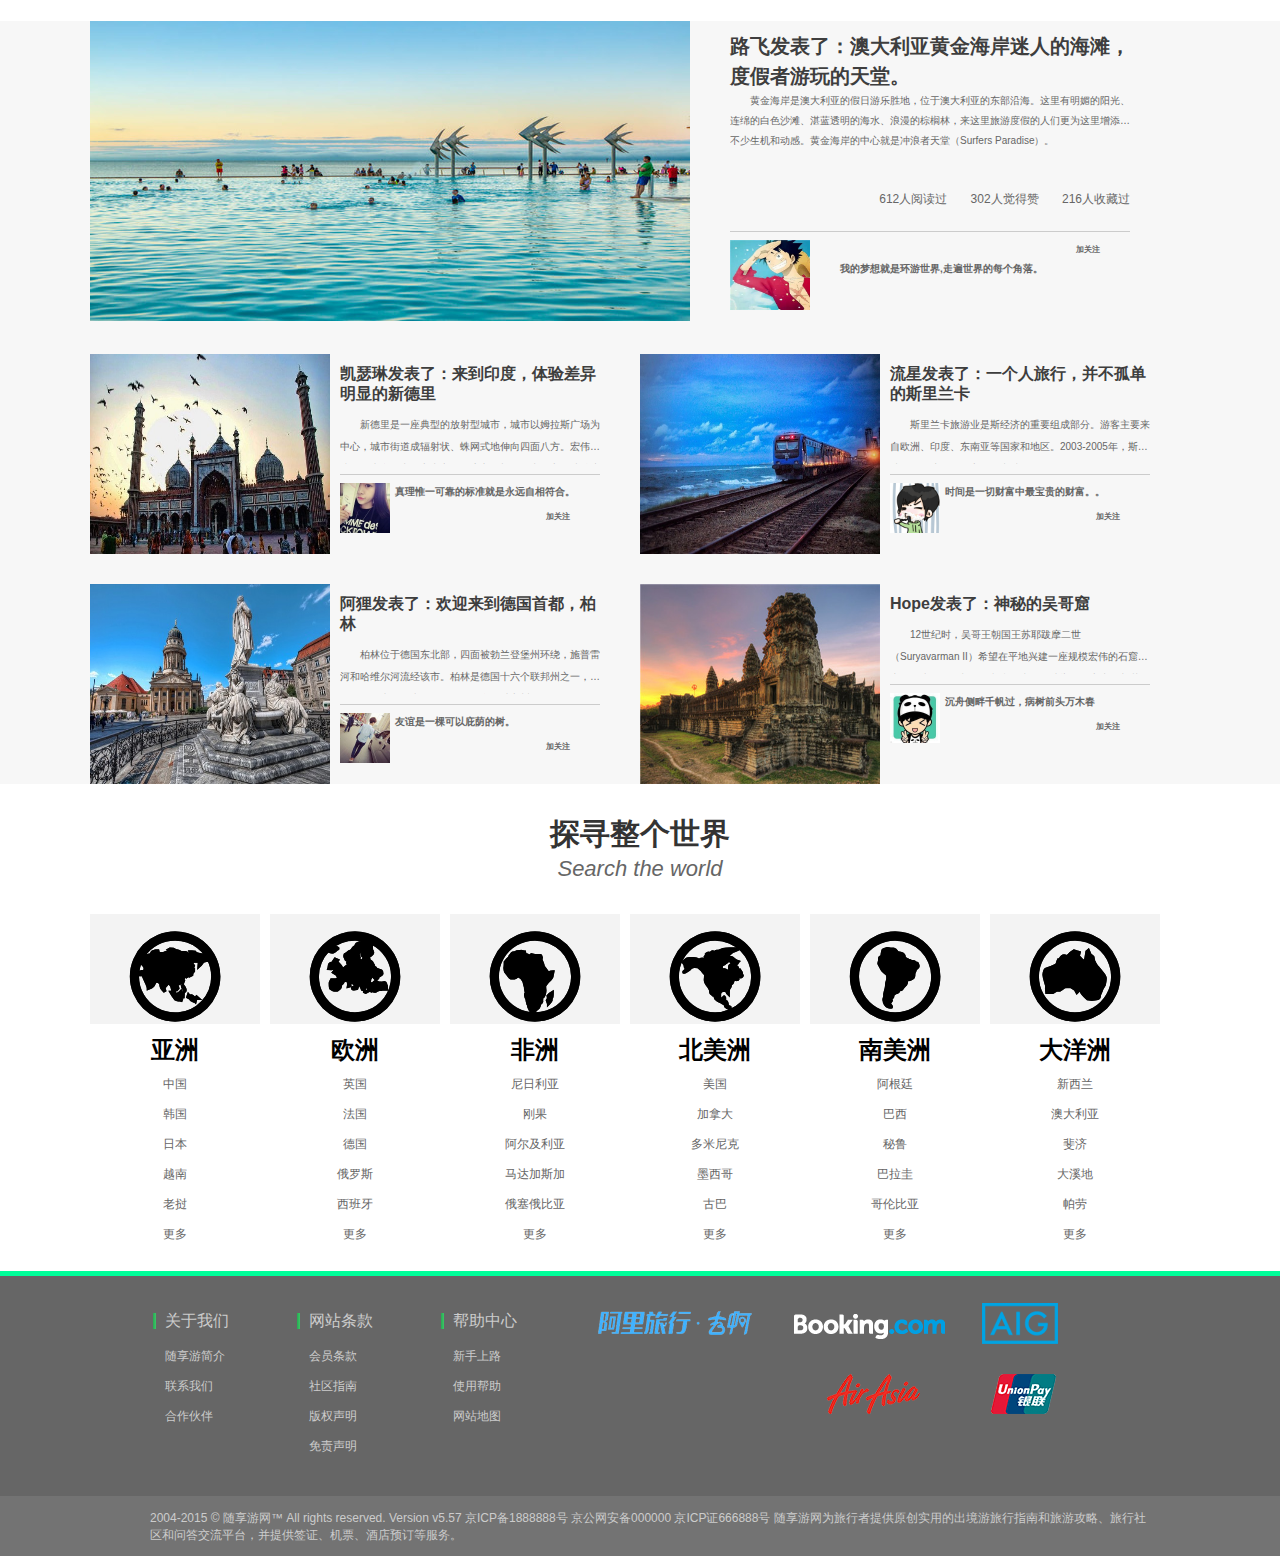
<file: termini.html>
<!doctype html>
<html>
<head>
<meta charset="utf-8">
<title>随享游网-目的地页</title>
<link href="css/master.css" rel="stylesheet">
<link href="font/iconfont.css" rel="stylesheet" type="text/css">
<link rel="stylesheet" type="text/css" href="css/style.css" media="screen">
<link rel="stylesheet" type="text/css" href="css/nivo-slider.css" media="screen">
<link href="css/animate.css" rel="stylesheet">
<script src="js/jquery-1.10.2.min.js"></script>
<script src="js/jquery-1.6.4.min.js"></script>
<script src="js/slider.js"></script>
<script src="js/jquery.termini.js"></script>
<script src="js/wow.min.js"></script>
<script>
	new WOW().init();
</script>
<script type="text/javascript" src="js/jquery.easing.1.3.js"></script>
<script type="text/javascript" src="js/jquery.nivo.slider.pack.js"></script>
<script type="text/javascript">
//Slider
jQuery(window).load(function() {
	jQuery('#tmn_bn').nivoSlider({
	effect: 'fold',
	slices:15,
	animSpeed:500, //Slide transition speed
	pauseTime:5000,
	controlNav: false,
	directionNavHide: false,
	prevText: 'prev',
	nextText: 'next',
	startSlide:0, //Set starting Slide (0 index)
	directionNav:true, //Next &amp; Prev
	afterLoad: function(){
		jQuery(".nivo-caption").animate({top:"60"}, {easing:"easeOutBack", duration: 500})
		},
		beforeChange: function(){
		jQuery(".nivo-caption").animate({top:"-300"}, {easing:"easeInBack", duration: 500})
		},
		afterChange: function(){
		jQuery(".nivo-caption").animate({top:"60"}, {easing:"easeOutBack", duration: 500})
		}
	});
	
});

</script>
</head>
<body>

 	<div class="idx_header_nav">
    	<div class="nav_logo">
        	<a href="#">
            	<img src="images/logo.png" width="120" height="36">
            </a>
       </div>
        <div class="fl nav_tit">
           <ul class="fl">
              <li><a href="index.html" target="_blank">首页</a></li>
              <li><a href="termini.html" target="_blank" style="color:#FF3">目的地</a></li>
              <li><a href="free.html" target="_blank">随享游</a></li>
              <li><a href="strategy.html" target="_blank">秘籍</a></li>
              <li class="nav_list">
                  <a href="#">预定ˇ</a>
                      <ul>
                      <li><a href="#">机票</a></li>
                      <li><a href="hotel.html" target="_blank">酒店</a></li>
                      <li><a href="#">团购</a></li>
                  </ul>
              </li>
           </ul>
        </div>
       	<div class="fr bn_login">
        	<a href="login.html">登录</a>丨<a href="register.html">注册</a>
        </div>
        <div class="bn_login_pic fr">
           	<a href="#"><span class="bn_login_sp01 fl"></span></a>
            <a href="#"><span class="bn_login_sp02 fl"></span></a>
        </div>
    </div>

		<!------------------------以上是nav内容---------------------->
		
<div id="tmn_bg">

	<div id="tmn_bn" class="nivoSlider">
	<img title="#htmlcaption1" alt="" src="images/tmn_bn01.jpg" width="100%" height="500">
	<img title="#htmlcaption2" alt="" src="images/tmn_bn02.jpg" width="100%" height="500">
	<img title="#htmlcaption3" alt="" src="images/tmn_bn03.jpg" width="100%" height="500">
	<img title="#htmlcaption4" alt="" src="images/tmn_bn04.jpg" width="100%" height="500">
    <img title="#htmlcaption5" alt="" src="images/tmn_bn05.jpg" width="100%" height="500">
	</div><!-- #slider -->
	
	<div id="htmlcaption1" class="nivo-html-caption">

		<h1>印度尼西亚的火山</h1>

		<p>印度尼西亚共和国（印尼语：Republik Indonesia，英语：The Republic of Indonesia），简称印度尼西亚或印尼，是东南亚国家。由约17508个岛屿组成，是全世界最大的群岛国家，疆域横跨亚洲及大洋洲，别称“千岛之国”，也是多火山多地震的国家，首都为雅加达。与巴布亚新几内亚、东帝汶和马来西亚等国家相接</p>
	</div>
	
	<div id="htmlcaption2" class="nivo-html-caption">
		<h1>挑战极地</h1>

		<p>极地长征由Mary Gadams在香港创立于2002年2月。Mary在创立比赛之前已经完成了数不尽的马拉松，百公里赛，定向越野赛，铁人三项等等比赛。第一场比赛是2003年的敦煌，接下去的2004年加入了智力阿塔卡马沙漠以及撒哈拉沙漠，最终于2006年加入的南极站使得整个赛事变的更加完整。 </p>
	</div>
	
	<div id="htmlcaption3" class="nivo-html-caption">
		<h1>龟峰</h1>

		<p>龟峰是世界地质公园龙虎山-龟峰地质公园和世界自然遗产"中国丹霞"的组成部分，位于弋阳县城南信江南岸，东距上饶60km，西距鹰潭35km，地处三清山、龙虎山和武夷山之间。因其"无山不龟，无石不龟"，且整座山体就像一只硕大无朋的昂首巨龟而得其名。</p>
	</div>
	
	<div id="htmlcaption4" class="nivo-html-caption">
		<h1>粉红清真寺</h1>

		<p>在粉红清真寺的夏宫，清晨8点到10点是最美的，早晨温暖的光线正好斜着照在巨大的彩色玻璃窗上，向波斯地毯上投下了美妙神奇的色彩和光影组合。她只在阳光灿烂的清晨，才展现出自己最美的一面。</p>
	</div>
    
    	<div id="htmlcaption5" class="nivo-html-caption">
		<h1>西西里岛</h1>

		<p>西西里岛位于南部，地中海中部，形状类似一个三角形，东北端隔3千米宽的墨西拿海峡与亚平宁半岛相望，岛上多丘陵，地处典型的地中海气候，冬季温暖潮湿，而夏季则干燥炎热，沿海地区，尤其是西南方的部分，气候也受到非洲大陆影响所以夏天更为酷热。最高温可达48℃。</p>
	</div>
	
</div>
 
    <div class="termini_hdleft">
   	  <ul>
        	<li>
            	<div class="hdleft_top" style="border:none"><a href="#"><span class="iconfont">&#xf019b;</span>&nbsp;自然</a></div>
                <a href="#">西双版纳</a>
                <a href="#">千岛湖</a>
                <a href="#">富士山</a>
                <a href="#">阿拉斯加</a>
                <a href="#">毛里求斯</a>
            </li>
            <li>
            	<div class="hdleft_top"><a href="#"><span class="iconfont">&#xe60b;</span>&nbsp;人文</a></div>
                <a href="#">比萨斜塔</a>
                <a href="#">梵蒂冈</a>
                <a href="#">泰姬陵</a>
                <a href="#">颐和园</a>
                <a href="#">庞贝古城</a>
            </li>
            <li>
            	<div class="hdleft_top"><a href="#"><span class="iconfont">&#xe600;</span>&nbsp;运动</a></div>
                <a href="#">玉龙雪山</a>
                <a href="#">珠穆朗玛峰</a>
                <a href="#">甲米攀岩</a>
                <a href="#">澳门蹦极</a>
                <a href="#">加拿大滑雪</a>
            </li>
            <li>
            	<div class="hdleft_top"><a href="#"><span class="iconfont">&#xe60c;</span>&nbsp;爱情</a></div>
                <a href="#">希腊</a>
                <a href="#">马尔代夫</a>
                <a href="#">摩纳哥</a>
                <a href="#">丽江古镇</a>
                <a href="#">三亚</a>
            </li>
            <li>
            	<div class="hdleft_top"><a href="#"><span class="iconfont">&#xe63f;</span>&nbsp;心灵</a></div>
                <a href="#">西藏</a>
                <a href="#">大金庙</a>
                <a href="#">圣地亚哥</a>
                <a href="#">斯里兰卡</a>
                <a href="#">蒂卡波湖</a>
            </li>
        </ul>
    </div>
    </div>

                     <!-------------------- 以上是top内容----------------->
   	<div class="termini_news">
    	<ul>
        	<li class="wow fadeInUp animated" data-wow-delay="0.1s">
            	<a href="#"><img src="images/bannerlefr.png"></a>
                <span class="newspan"><a href="#"></a></span>
            </li>
            <li class="wow fadeInUp animated" data-wow-delay="0.2s">
            	<a href="#"><img src="images/baner.jpg"></a>
                <span class="newspan"><a href="#"></a></span>
            </li>
            <li class="wow fadeInUp animated" data-wow-delay="0.3s">
            	<a href="#"><img src="images/bannerm.jpg"></a>
                <span class="newspan"><a href="#"></a></span>
            </li>
            <li class="wow fadeInUp animated" data-wow-delay="0.4s">
            	<a href="#"><img src="images/bnerl.jpg"></a>
                <span class="newspan"><a href="#"></a></span>
            </li>
        </ul>
    </div>
                              <!--以上是新闻-->
          	<div class="tmn_maintitch">
            	<h5>心中的魂牵梦绕之地</h5>
            </div>
            <div class="tmn_maintiteg">
            	<i>Dream in the heard</i>
            </div> 
     <div class="tmn_main">
			<div class="tmn_maintit">
				<ul>
                	<li>热门目的地</li>
                    <li>国内目的地</li>
                    <li>国外目的地</li>
                </ul>
			</div>
            <ul class="tmn_mainlist">                
                <li>
                    <a href="#">
                    	<img src="images/tmn_qingmai.png" width="700" height="330">
                        <span>
                        	<h6>清迈</h6>
                            <p>泰国北部第一大城，清迈府首府。泰北政治、经济、文化中心。位于宾河人口10.2万 （1980）。市郊土地肥沃，农产富饶。1296年起曾为兰那王朝（或称“南掌”）都城。旧城在河西，新城在河东，有两座桥梁相连。以手工艺著名，[5]  有珠宝首饰、银器、陶器、木雕、丝绸等。工业有柚木初步加工和锯木等。交通发达，为北线铁路终点站，距曼谷752公里。设有机场。</p>
                        </span>
                    </a>
                    <a href="#">
                    	<img src="images/tmn_sanya.jpg" width="340" height="330">
                      	<span>
                        	<h6>三亚</h6>
                            <p>亚龙湾位于中国最南端的热带滨海旅游城市--三亚市东南28公里处，是海南最南端的一个半月形海湾，全长约7.5公里，是海南名景之一。亚龙湾沙滩绵延7公里且平缓宽阔，浅海区宽达50-60米。终年可游泳，被誉为“天下第一湾”。“三亚归来不看海，除却亚龙不是湾”的美誉吸引了每年数以千万计的国内外游客 ！</p>
                        </span>
                    </a>
                    <a href="#" style="margin-right:20px">
                    	<img src="images/tmn_xiangggang.jpg" width="340" height="330">
                        <span>
                        	<h6>香港</h6>
                            <p>香港岛上的文武庙、铜锣湾天后庙、圣约翰大教堂；九龙的黄大仙祠墓、侯王庙、慈云山观音庙、九龙清真寺；沙田的万佛寺、车公庙、蓬瀛仙馆、半园春、道风山基督教堂；荃湾的竹林禅院、东普陀、荃湾天后庙；云浮仙观；西贡的佛堂天后庙、蚝涌车公庙以及大屿山宝莲寺、长洲北帝庙、坪州天后庙等。</p>
                        </span>
                    </a>
                    <a href="#">
                    	<img src="images/tmn_shouer.jpg" width="340" height="330">
                        <span>
                        	<h6>首尔</h6>
                            <p>首尔是朝鲜王朝600年间的都城，有众多古迹。朝鲜时代的宫殿、宗庙和其他建筑有景福宫、昌德宫、秘苑、昌庆宫、庆熙宫、德寿宫、云岘宫、宗庙、社稷、成均馆、南大门、东大门、汉城城墙、南汉山城、北汉山城、贞陵、洪陵、宣靖陵、献仁陵、泰康陵等等。</p>
                        </span>
                    </a>
                    <a href="#">
                    	<img src="images/tmn_dongjing.jpg" width="340" height="330">
                        <span>
                        	<h6>东京</h6>
                            <p>东京古称江户，是日本自德川幕府时代以来的主要都市之一，明治维新迁都江户，改名东京，自此成为日本首都。后逐渐发展成为日本政治、经济、文化、交通等众多领域的枢纽中心，亦为世界经济发展度与富裕程度最高的都市之一。东京是亚洲第一大城市，世界第二大城市，全球最大的经济中心之一。</p>
                        </span>
                   	</a>
                </li>
                <li>
               		<a href="#">
                    	<img src="images/tmn_xisahungbanan.jpg" width="700" height="330">
                        <span>
                        	<h6>西双版纳</h6>
                            <p>“西双”是傣语“12”的意思，“版纳”是指比县小一些的行政区域，“西双版纳”意为“十二个行政区”。西双版纳，古代傣语为“勐巴拉娜西”，意思是“理想而神奇的乐土”，这里以神奇的热带雨林自然景观和少数民族风情而闻名于世，是中国的热点旅游城市之一。每年的泼水节于4月13-15日举行，被誉为“东方狂欢节”。</p>
                        </span>
                    </a>
                    <a href="#">
                    	<img src="images/tmn_yunnan.jpg" width="340" height="330">
                      	<span>
                        	<h6>云南</h6>
                            <p>云南即“彩云之南”“七彩云南”，另一说法是因位于“云岭之南”而得名。面积39万平方千米，占全国面积4.11%，在全国各省级行政区中面积排名第8。总人口4596万（2010年），占全国人口3.35%，人口排名为第12名。下辖8个市、8个少数民族自治州。</p>
                        </span>
                    </a>
                    <a href="#" style="margin-right:20px">
                    	<img src="images/tmn_lijiang.jpg" width="340" height="330">
                        <span>
                        	<h6>丽江</h6>
                            <p>丽江古城有着绚丽丰富多彩的地方民族习俗和娱乐活动，纳西古乐、东巴仪式、占卜文化、古镇酒吧以及纳西族火把节等等，别具一格。丽江古城充分体现了中国古代城市建设的成就，是中国民居中具有鲜明特色和风格的类型之一。</p>
                        </span>
                    </a>
                    <a href="#">
                    	<img src="images/tmn_yuntaishan.jpg" width="340" height="330">
                        <span>
                        	<h6>云台山</h6>
                            <p>云台山内地质遗迹丰富，30亿年来，形成了太古宇、元古宇、古生界和新生界地层；多次的构造运动，尤其是2300万年以来，新构造运动的强烈抬升和水蚀作用的深度下切，造就了云台山双崖对峙的峡谷群和各种动态的瀑、泉、溪、潭，共同构成了旷奥兼具的“云台地貌”景观。</p>
                        </span>
                    </a>
                    <a href="#">
                    	<img src="images/tmn_chengdu.jpg" width="340" height="330">
                        <span>
                        	<h6>成都</h6>
                            <p>成都是“首批国家历史文化名城”和“中国最佳旅游城市”，承载着三千余年的历史，拥有都江堰、武侯祠、杜甫草堂、金沙遗址、明蜀王陵、望江楼、青羊宫等众多名胜古迹和人文景观。</p>
                        </span>
                   	</a>
                </li>
                <li>
                    <a href="#">
                    	<img src="images/tmn_moerben.jpg" width="700" height="330">
                        <span>
                        	<h6>墨尔本</h6>
                            <p>墨尔本（Melbourne）是澳大利亚维多利亚州的首府、澳大利亚联邦第二大城市，澳洲文化、工业中心，是南半球最负胜名的文化名城。墨尔本曾是澳大利亚联邦的首都，城市绿地率高达40%。大墨尔本地区面积达到3,400平方英里（8806平方公里），是南半球较广大的都会区之一。墨尔本城市环境非常优雅，曾荣获联合国人居奖，并连续多年被联合国人居署评为“全球最适合人类居住的城市”。</p>
                        </span>
                    </a>
                    <a href="#">
                    	<img src="images/tmn_daban.jpg" width="340" height="330">
                      	<span>
                        	<h6>大阪</h6>
                            <p>“大阪”在古代多称为“大坂”，而“大坂”一词最早出现在室町时代。自奈良时代开始，大阪就因其临海的地理位置成为贸易港口。丰臣秀吉修建大阪城，并以大阪作为丰臣政权的统治核心城市。在江户时代，大阪和京都江户并称为“三都”，是当时日本经济活动最为旺盛的商业都市。在战后，仍是西日本的大都市。</p>
                        </span>
                    </a>
                    <a href="#" style="margin-right:20px">
                    	<img src="images/tmn_niuyue.jpg" width="340" height="330">
                        <span>
                        	<h6>纽约</h6>
                            <p>
纽约（New York），是纽约都会区的核心，也是美国最大城市。为了与其所在的纽约州相区分，被称为纽约市。纽约位于美国东海岸的东北部，是美国人口最多的城市，也是个多族裔聚居的多元化城市。</p>
                        </span>
                    </a>
                    <a href="#">
                    	<img src="images/tmn_lasiweijiasi.jpg" width="340" height="330">
                        <span>
                        	<h6>拉斯维加斯</h6>
                            <p>拉斯维加斯（Las Vegas） 是美国内华达州的最大城市，以赌博业为中心的庞大的旅游、购物、度假产业而著名，世界上十家最大的度假旅馆就有九家是在这里，是世界知名的度假圣地之一，拥有“世界娱乐之都”和“结婚之都”的美称。</p>
                        </span>
                    </a>
                    <a href="#">
                    	<img src="images/tmn_huilingdun.jpg" width="340" height="330">
                        <span>
                        	<h6>惠灵顿</h6>
                            <p>惠灵顿附近群山连绵，满目苍翠，碧海青天，景色季丽。气候温和，四季如春。惠灵顿气候温和湿润，是南太平洋地区著名的旅游胜地，人口约45万，与澳大利亚的悉尼和墨尔本同为大洋洲的文化中心。</p>
                        </span>
                   	</a>
                </li>
            </ul>
		</div>
           <!-------------------以上是目的地主体内容------------------------------- -->  
       	<div class="tmn_maintitch">
            <h5>分享你梦的彼岸</h5>
        </div>
      	<div class="tmn_maintiteg">
           	<i>Share your drams</i>
        </div>
        <div class="tmn_sharebg">
            <div class="tmn_share clear">
                <div class="tmna_shareleft"><img src="images/kaisien 0.jpeg" width="600" height="300"></div>
                <h3 class="fl"><a href="#">路飞</a>发表了：<a href="#">澳大利亚黄金海岸迷人的海滩，度假者游玩的天堂。</a></h3>
                <p class="fl"><a href="#">黄金海岸是澳大利亚的假日游乐胜地，位于澳大利亚的东部沿海。这里有明媚的阳光、连绵的白色沙滩、湛蓝透明的海水、浪漫的棕榈林，来这里旅游度假的人们更为这里增添了不少生机和动感。黄金海岸的中心就是冲浪者天堂（Surfers Paradise）。</a></p>
                <div class="tmn_shareft fr">
                	<a href="#">612人阅读过</a>
                    <a href="#">302人觉得赞</a>
                    <a href="#">216人收藏过</a>
                </div>
                <div class="fl tmn_sharebtm">
                	<div class="fl" style="margin-top:8px">
                    	<img src="images/tmn_lufei.jpg" width="80" height="70">
                    </div>
                    <h5 class="fl"><a href="#">我的梦想就是环游世界,走遍世界的每个角落。</a></h5>
                    <h6 class="fr"><a href="#">加关注</a></h6>
                </div>
                <div class="tmn_sharelist">
                	<div class="tmna_sharelistlt"><img src="images/tmn_xindeli.jpg" width="240" height="200"></div>
                    <h3 class="fl"><a href="#">凯瑟琳</a>发表了：<a href="#">来到印度，体验差异明显的新德里</a></h3>
                    <p class="fl"><a href="#">新德里是一座典型的放射型城市，城市以姆拉斯广场为中心，城市街道成辐射状、蛛网式地伸向四面八方。宏伟的建筑群大多集中于市中心。政府主要机构集中在市区从总统府到印度门之间绵延几公里的宽阔大道两旁。</a></p>
                    <div class="fl tmn_sharelistbtm">
                        <div class="fl" style="margin-top:8px">
                            <img src="images/tmn_touxiang01.jpg" width="50" height="50">
                        </div>
                        <h5 class="fl"><a href="#">真理惟一可靠的标准就是永远自相符合。</a></h5>
                        <h6 class="fr"><a href="#">加关注</a></h6>
                    </div>
                </div>
                <div class="tmn_sharelist">
                	                	<div class="tmna_sharelistlt"><img src="images/tmn_sililanka.jpg" width="240" height="200"></div>
                    <h3 class="fl"><a href="#">流星</a>发表了：<a href="#">一个人旅行，并不孤单的斯里兰卡</a></h3>
                    <p class="fl"><a href="#">斯里兰卡旅游业是斯经济的重要组成部分。游客主要来自欧洲、印度、东南亚等国家和地区。2003-2005年，斯连续三年到访外国游客数量突破50万人。</a></p>
                    <div class="fl tmn_sharelistbtm">
                        <div class="fl" style="margin-top:8px">
                            <img src="images/tmn_touxaing02.jpg" width="50" height="50">
                        </div>
                        <h5 class="fl"><a href="#">时间是一切财富中最宝贵的财富。。</a></h5>
                        <h6 class="fr"><a href="#">加关注</a></h6>
                    </div>
                </div>
                <div class="tmn_sharelist">
                	                	<div class="tmna_sharelistlt"><img src="images/tmn_bolin.jpg" width="240" height="200"></div>
                    <h3 class="fl"><a href="#">阿狸</a>发表了：<a href="#">欢迎来到德国首都，柏林</a></h3>
                    <p class="fl"><a href="#">柏林位于德国东北部，四面被勃兰登堡州环绕，施普雷河和哈维尔河流经该市。柏林是德国十六个联邦州之一，和汉堡、不来梅同为德国仅有的三个的城市州。</a></p>
                    <div class="fl tmn_sharelistbtm">
                        <div class="fl" style="margin-top:8px">
                            <img src="images/tmn_touxaing03.jpg" width="50" height="50">
                        </div>
                        <h5 class="fl"><a href="#">友谊是一棵可以庇荫的树。</a></h5>
                        <h6 class="fr"><a href="#">加关注</a></h6>
                    </div>
                </div>
                <div class="tmn_sharelist">
                	                	<div class="tmna_sharelistlt"><img src="images/tmn_hugeku.jpg" width="240" height="200"></div>
                    <h3 class="fl"><a href="#">Hope</a>发表了：<a href="#">神秘的吴哥窟</a></h3>
                    <p class="fl"><a href="#">12世纪时，吴哥王朝国王苏耶跋摩二世（Suryavarman II）希望在平地兴建一座规模宏伟的石窟寺庙，作为吴哥王朝的国都和国寺。因此举全国之力，并花了大约35年建造。它是吴哥古迹中保存得最完好的建筑，以建筑宏伟与浮雕细致闻名于世。</a></p>
                    <div class="fl tmn_sharelistbtm">
                        <div class="fl" style="margin-top:8px">
                            <img src="images/tmn_touxaing04.jpg" width="50" height="50">
                        </div>
                        <h5 class="fl"><a href="#">沉舟侧畔千帆过，病树前头万木春</a></h5>
                        <h6 class="fr"><a href="#">加关注</a></h6>
                    </div>
                </div>
            </div>
        </div> 
        <!--------------------以上是分享内容 --------------------->
        <div class="tmn_maintitch">
            <h5>探寻整个世界</h5>
        </div>
      	<div class="tmn_maintiteg">
           	<i>Search the world</i>
        </div>
        <div class="tmn_world clear">
        	<ul>
            	<li>
                	<h5><span class="iconfont" style="font-size:100px">&#xe60b;</span></h5>
                    <h6>亚洲</h6>
                    <a href="#">中国</a>
                    <a href="#">韩国</a>
                    <a href="#">日本</a>
                    <a href="#">越南</a>
                    <a href="#">老挝</a>
                    <a href="#">更多</a>
                </li>
                <li>
                	<h5><span class="iconfont" style="font-size:100px">&#xe60a;</span></h5>
                    <h6>欧洲</h6>
                    <a href="#">英国</a>
                    <a href="#">法国</a>
                    <a href="#">德国</a>
                    <a href="#">俄罗斯</a>
                    <a href="#">西班牙</a>
                    <a href="#">更多</a>
                </li>
                <li>
                	<h5><span class="iconfont" style="font-size:100px">&#xe605;</span></h5>
                    <h6>非洲</h6>
                    <a href="#">尼日利亚</a>
                    <a href="#">刚果</a>
                    <a href="#">阿尔及利亚</a>
                    <a href="#">马达加斯加</a>
                    <a href="#">俄塞俄比亚</a>
                    <a href="#">更多</a>
                </li>
                <li>
                	<h5><span class="iconfont" style="font-size:100px">&#xe602;</span></h5>
                    <h6>北美洲</h6>
                    <a href="#">美国</a>
                    <a href="#">加拿大</a>
                    <a href="#">多米尼克</a>
                    <a href="#">墨西哥</a>
                    <a href="#">古巴</a>
                    <a href="#">更多</a>
                </li>
                <li>
                	<h5><span class="iconfont" style="font-size:100px">&#xe609;</span></h5>
                    <h6>南美洲</h6>
                    <a href="#">阿根廷</a>
                    <a href="#">巴西</a>
                    <a href="#">秘鲁</a>
                    <a href="#">巴拉圭</a>
                    <a href="#">哥伦比亚</a>
                    <a href="#">更多</a>
                </li>
                <li>
                	<h5><span class="iconfont" style="font-size:100px">&#xe604;</span></h5>
                    <h6>大洋洲</h6>
                    <a href="#">新西兰</a>
                    <a href="#">澳大利亚</a>
                    <a href="#">斐济</a>
                    <a href="#">大溪地</a>
                    <a href="#">帕劳</a>
                    <a href="#">更多</a>
                </li>
            </ul>
        </div>
        <div class="btm">
     	<div class="btm_mid">
     	<ul>
        	<li class="btm_list"><a href="#"><span>关于我们</a></li>
           <li><a href="#">随享游简介</a></li>
           <li><a href="#">联系我们</a></li>
           <li><a href="#">合作伙伴</a></li>
        </ul>
        <ul>
        	<li class="btm_list"><a href="#">网站条款</a></li>
            <li><a href="#">会员条款</a></li>
            <li><a href="#">社区指南</a></li>
            <li><a href="#">版权声明</a></li>
             <li><a href="#">免责声明</a></li>
        </ul>
        <ul>
        	<li class="btm_list"><a href="#">帮助中心</a></li>
            <li><a href="#">新手上路</a></li>
            <li><a href="#">使用帮助</a></li>
            <li><a href="#">网站地图</a></li>
        </ul>
        <div class="fl" style="margin-top:22px"><a href="#"><img src="images/partner.png"></a></div>
        </div>
     </div>
     <div class="footer">
     	<div class="footer01">2004-2015 © 随享游网™ All rights reserved. Version v5.57  京ICP备1888888号  京公网安备000000  京ICP证666888号
随享游网为旅行者提供原创实用的出境游旅行指南和旅游攻略、旅行社区和问答交流平台，并提供签证、机票、酒店预订等服务。</div>
     </div>
     
	<!------------------------以上是底部内容---------------------->
    <div id="gotop">
    	<img src="images/iconfont-fanhuidingbu.png" width="50" height="50" title="返回顶部">
    </div>
</body>

<script>
$(".tmn_main").slide({effect:"leftLoop",trigger:"click"});
</script>
<script>
$(function(){
	$(window).scroll(function(){
		var t = $(window).scrollTop();
		if(t>600){
			$('#gotop').show('fast');	
		}else{
			$('#gotop').hide('fast');	
		}
	});
	
	$('#gotop').click(function(){
		$('html,body').animate({scrollTop:0},'fast');	
	});
});
</script>
</html>
</file>
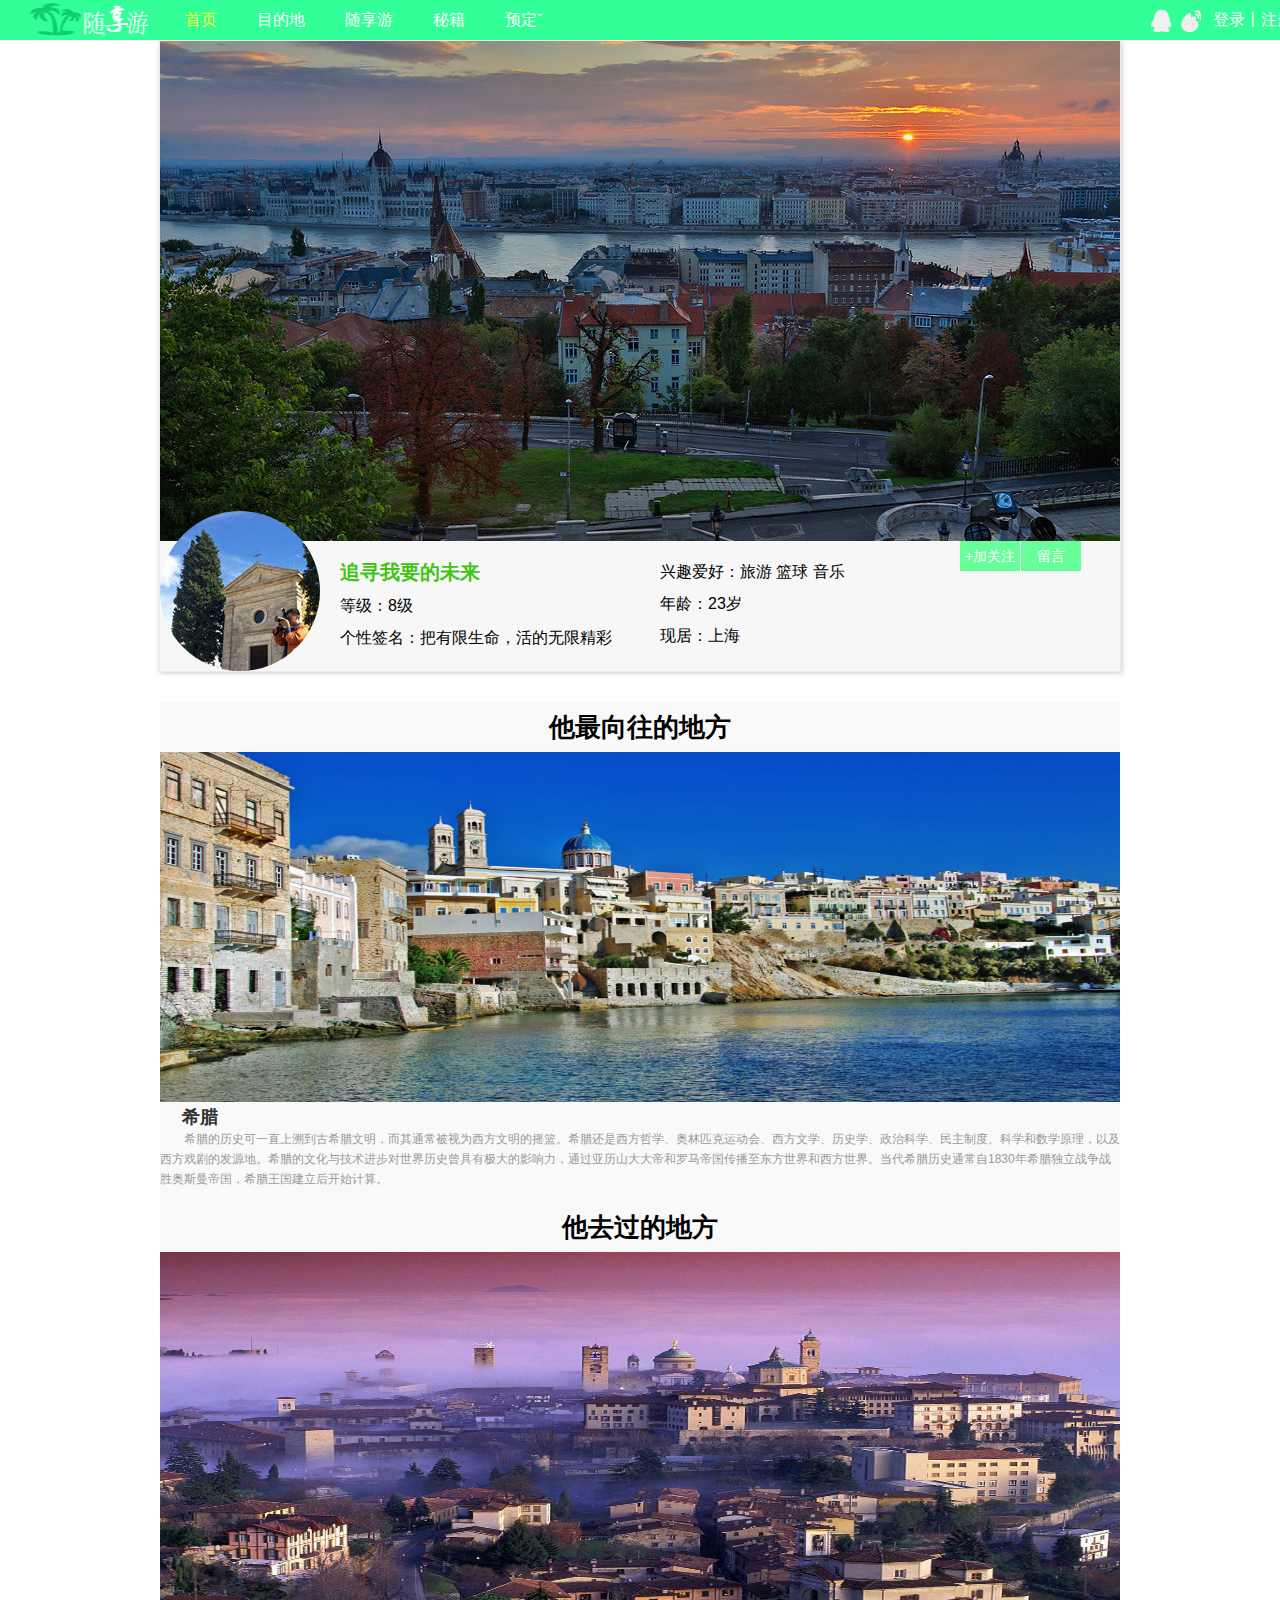
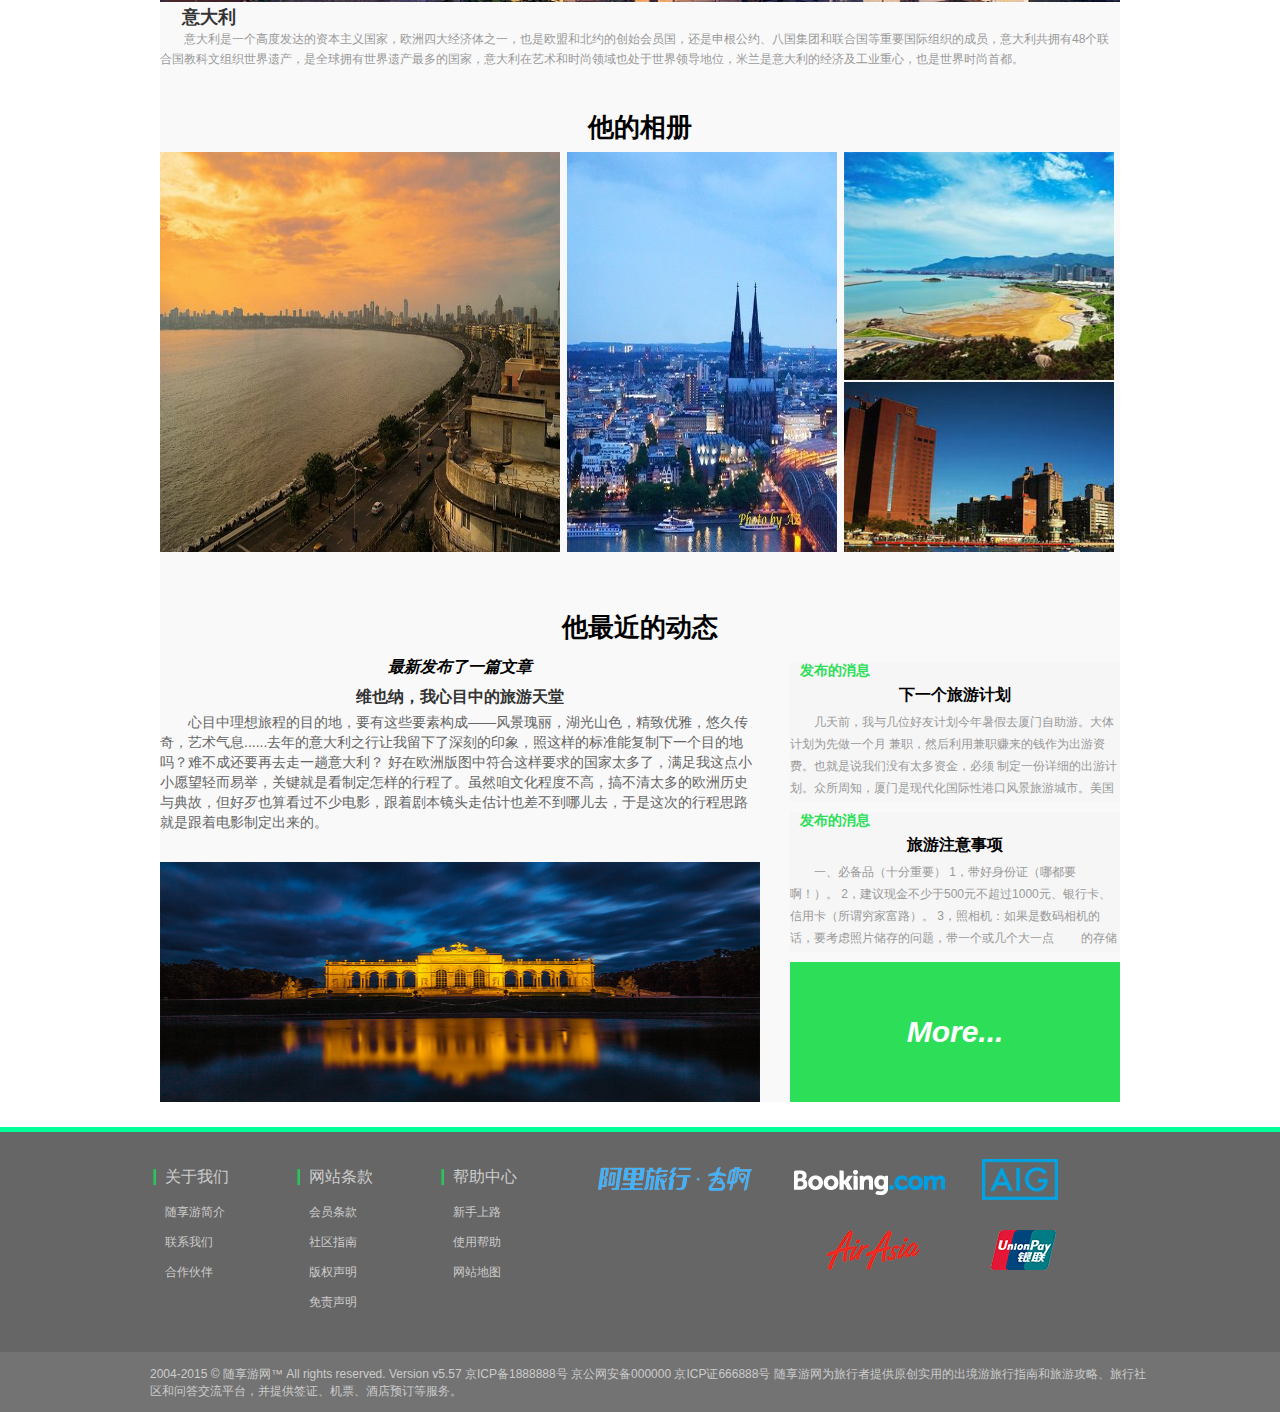
<file: user.html>
<!doctype html>
<html>
<head>
<meta charset="utf-8">
<title>随享游网-用户中心</title>
<link href="css/master.css" rel="stylesheet">
<link href="font/iconfont.css" rel="stylesheet" type="text/css">
<script src="js/jquery-1.10.2.min.js"></script>
<script src="js/user.js.js"></script>
</head>

<body>
 <div class="idx_header_nav" style="background:#3F9">
    	<div class="nav_logo">
        	<a href="#">
            	<img src="images/logo.png" width="120" height="36">
            </a>
       </div>
        <div class="fl nav_tit">
           <ul class="fl">
              <li><a href="index.html" target="_blank" style="color:#FF3">首页</a></li>
              <li><a href="termini.html" target="_blank">目的地</a></li>
              <li><a href="free.html" target="_blank">随享游</a></li>
              <li><a href="strategy.html" target="_blank">秘籍</a></li>
              <li class="nav_list">
                  <a href="#">预定ˇ</a>
                      <ul>
                      <li><a href="#">机票</a></li>
                      <li><a href="hotel.html" target="_blank">酒店</a></li>
                      <li><a href="#">团购</a></li>
                  </ul>
              </li>
           </ul>
        </div>
       	<div class="fr bn_login">
        	<a href="login.html">登录</a>丨<a href="register.html">注册</a>
        </div>
        <div class="bn_login_pic fr">
           	<a href="#"><span class="bn_login_sp01 fl"></span></a>
            <a href="#"><span class="bn_login_sp02 fl"></span></a>
        </div>
    </div>
        <div class="user_top clear">
        	<div class="user_bg">
            <img src="images/user_bg.jpg" class="fl">
            <span class="fl"><img src="images/user_head.jpg"></span>
            <ul class="user_content fl">
            	<li><a href="#">追寻我要的未来</a></li>
                <li>等级：8级</li>
                <li>个性签名：把有限生命，活的无限精彩</li>
            </ul>
            <ul class="user_content fl">
            	<li>兴趣爱好：旅游 篮球 音乐</li>
                <li>年龄：23岁</li>
                <li>现居：上海</li>
            </ul>
            	<div class="user_contentlist fl" ><a href="#">+加关注</a></div>
                <div class="user_contentlist fl"><a href="#">留言</a></div>
            </ul>
            </div>
        </div>
        <div class="user_main">
            <div class="user_mainlist">
                <h5>他最向往的地方</h5>
                <img src="images/user_xila.jpg" width="960" height="350">
                <h6><a href="#">希腊</a></h6>
                <p><a href="#">希腊的历史可一直上溯到古希腊文明，而其通常被视为西方文明的摇篮。希腊还是西方哲学、奥林匹克运动会、西方文学、历史学、政治科学、民主制度、科学和数学原理，以及西方戏剧的发源地。希腊的文化与技术进步对世界历史曾具有极大的影响力，通过亚历山大大帝和罗马帝国传播至东方世界和西方世界。当代希腊历史通常自1830年希腊独立战争战胜奥斯曼帝国，希腊王国建立后开始计算。</a></p>
            </div>
            <div class="user_mainlist">
                <h5>他去过的地方</h5>
                <img src="images/user_yidali.jpg" width="960" height="350">
                <h6><a href="#">意大利</a></h6>
                <p><a href="#">意大利是一个高度发达的资本主义国家，欧洲四大经济体之一，也是欧盟和北约的创始会员国，还是申根公约、八国集团和联合国等重要国际组织的成员，意大利共拥有48个联合国教科文组织世界遗产，是全球拥有世界遗产最多的国家，意大利在艺术和时尚领域也处于世界领导地位，米兰是意大利的经济及工业重心，也是世界时尚首都。</a></p>
            </div>
            <div class="user_mainlist">
                <h5>他的相册</h5>
                <ul class="user_pic fl">
                	<li>
     					<img src="images/user_mengmai.jpg">
  					</li>
                    <li>
                         <img src="images/user_kelong.jpg">
                    </li>
                    <li>
                    <div class="div">
                           <img src="images/user_lianyungang.jpg">
                    </div>
                    <div class="div">
                           <img src="images/user_gaoxiang.jpg">
    				 </div>
  					</li>
				</ul>
            </div>
            <div class="user_mainlist">
				<h5>他最近的动态</h5>
                <div class="user_newsleft fl">
                	<h6><i>最新发布了一篇文章</i></h6>
                    <h6><a href="#" style="color:#333">维也纳，我心目中的旅游天堂</a></h6>
                    <p><a href="#" style="color:#666">心目中理想旅程的目的地，要有这些要素构成——风景瑰丽，湖光山色，精致优雅，悠久传奇，艺术气息......去年的意大利之行让我留下了深刻的印象，照这样的标准能复制下一个目的地吗？难不成还要再去走一趟意大利？
好在欧洲版图中符合这样要求的国家太多了，满足我这点小小愿望轻而易举，关键就是看制定怎样的行程了。虽然咱文化程度不高，搞不清太多的欧洲历史与典故，但好歹也算看过不少电影，跟着剧本镜头走估计也差不到哪儿去，于是这次的行程思路就是跟着电影制定出来的。</a></p>
					<img src="images/user_weiyena.jpg">
                </div>
                <ul class="user_newsright fr">
                	<li>
                    	<h6>发布的消息</h6>
                        <h5>下一个旅游计划</h5>
                        <p><a href="#">几天前，我与几位好友计划今年暑假去厦门自助游。大体计划为先做一个月
兼职，然后利用兼职赚来的钱作为出游资费。也就是说我们没有太多资金，必须
制定一份详细的出游计划。众所周知，厦门是现代化国际性港口风景旅游城市。美国前总统尼克松曾称赞厦门为“东方夏威夷”。更是有鼓浪屿这一5A级旅游景区。我对这次旅行更是期待不已。下面我来介绍我的旅行计划。</a></p>
                    </li>
                    <li>
                    	<h6>发布的消息</h6>
                        <h5>旅游注意事项</h5>
                        <p><a href="#">一、必备品（十分重要）
1，带好身份证（哪都要啊！）。
2，建议现金不少于500元不超过1000元、银行卡、信用卡（所谓穷家富路）。
3，照相机：如果是数码相机的话，要考虑照片储存的问题，带一个或几个大一点
　　的存储卡或者是数码相机伴侣。
4，手机、充电器：一般酒店房间的电话只能打内线，拨长途必须在
　　酒店前台交押金，有手机很方便（注意临行前最好保证话费余额在200以上）。
5，休闲放松用品：平板电脑、掌上游戏机、
6，最好在出发前安装个导航仪，离线导航仪比较好一些，如：美行手机导航、高德导航、凯立德导航等等（不要忘记下载旅游地的地图数据哦）。</a>
</p>
                    </li>
                    <li>
                    	<span class="user_newsrightbtm"><a href="#" style="color:#FFF"><i>More...</a></i></span>
                    </li>
                </ul>
            </div>
        </div>
        <!-----------------------以上是TOP内容--------------------------------->
        <div class="btm">
     	<div class="btm_mid">
     	<ul>
        	<li class="btm_list"><a href="#"><span>关于我们</a></li>
           <li><a href="#">随享游简介</a></li>
           <li><a href="#">联系我们</a></li>
           <li><a href="#">合作伙伴</a></li>
        </ul>
        <ul>
        	<li class="btm_list"><a href="#">网站条款</a></li>
            <li><a href="#">会员条款</a></li>
            <li><a href="#">社区指南</a></li>
            <li><a href="#">版权声明</a></li>
             <li><a href="#">免责声明</a></li>
        </ul>
        <ul>
        	<li class="btm_list"><a href="#">帮助中心</a></li>
            <li><a href="#">新手上路</a></li>
            <li><a href="#">使用帮助</a></li>
            <li><a href="#">网站地图</a></li>
        </ul>
        <div class="fl" style="margin-top:22px"><a href="#"><img src="images/partner.png"></a></div>
        </div>
     </div>
     <div class="footer">
     	<div class="footer01">2004-2015 © 随享游网™ All rights reserved. Version v5.57  京ICP备1888888号  京公网安备000000  京ICP证666888号
随享游网为旅行者提供原创实用的出境游旅行指南和旅游攻略、旅行社区和问答交流平台，并提供签证、机票、酒店预订等服务。</div>
     </div>
     
	<!------------------------以上是底部内容---------------------->
    <div id="gotop">
    	<img src="images/iconfont-fanhuidingbu.png" width="50" height="50" title="返回顶部">
    </div>
</body>
<script>
$(function(){
	$(window).scroll(function(){
		var t = $(window).scrollTop();
		if(t>600){
			$('#gotop').show('fast');	
		}else{
			$('#gotop').hide('fast');	
		}
	});
	
	$('#gotop').click(function(){
		$('html,body').animate({scrollTop:0},'fast');	
	});
});
</script>
<script>
$(".tmn_main").slide({effect:"leftLoop",trigger:"click"});
</script>
</html>
</file>
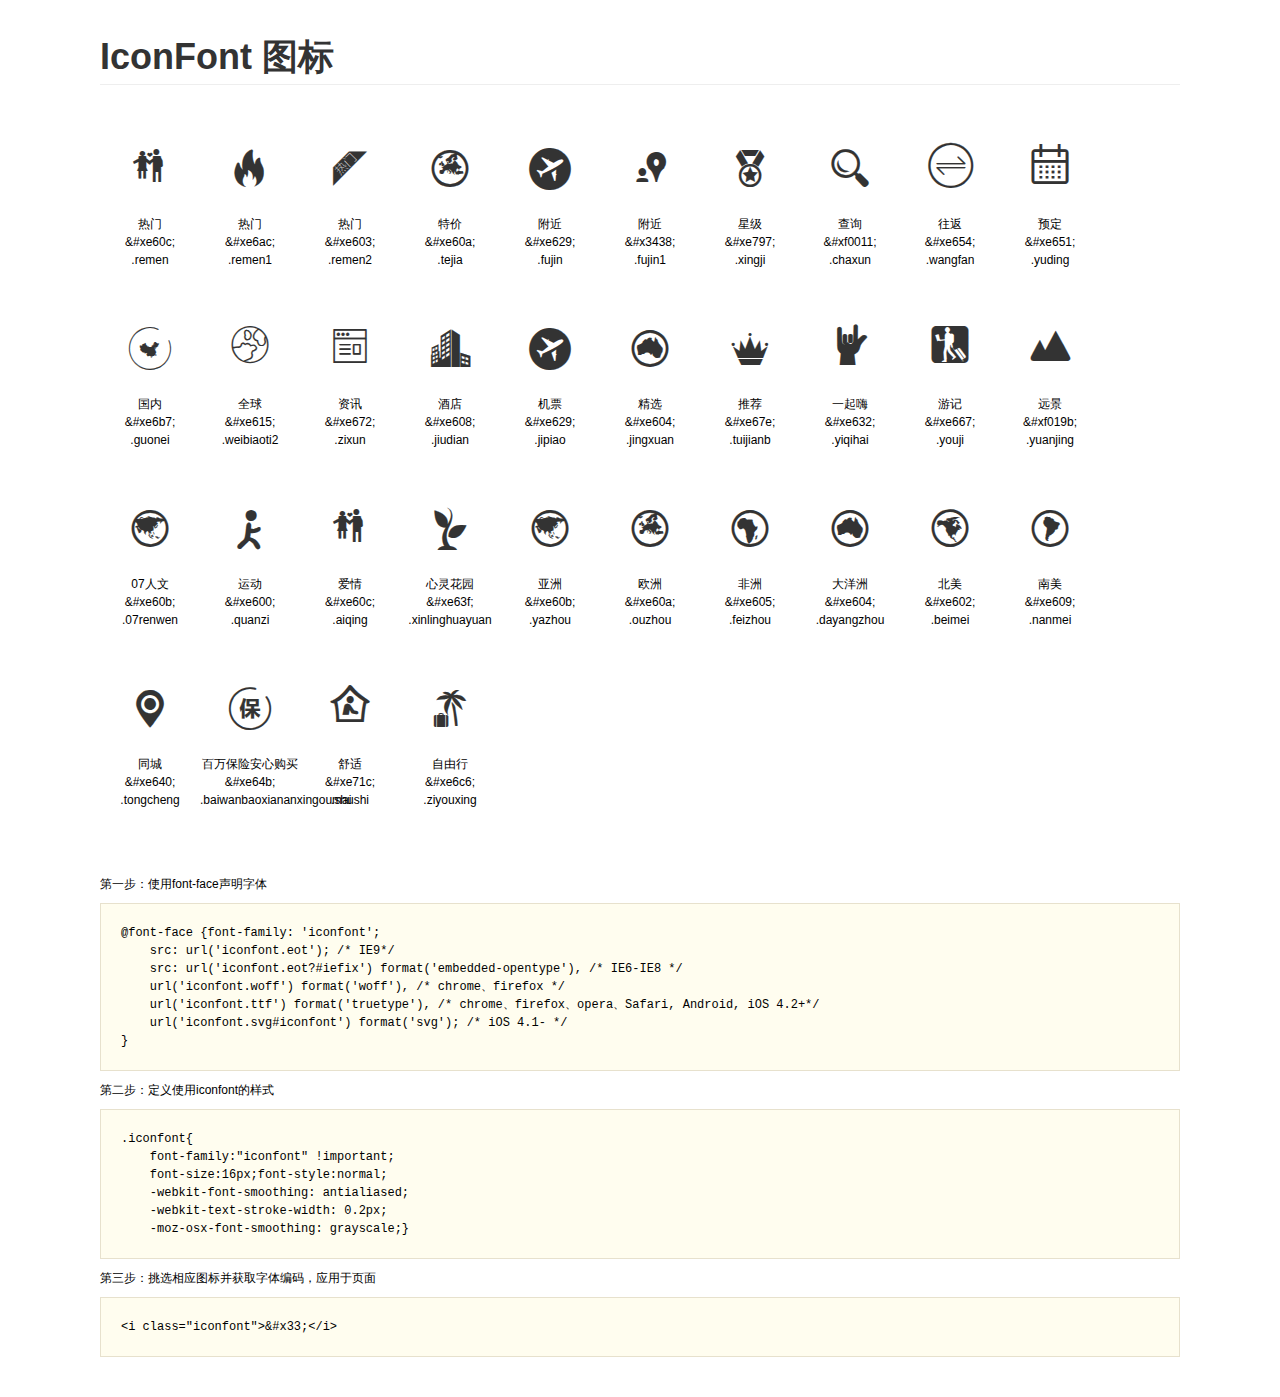
<file: font/demo.html>
<!DOCTYPE html>
<html>
<head>
    <meta charset="utf-8"/>
    <title>IconFont</title>
    <link rel="stylesheet" href="demo.css">
    <link rel="stylesheet" href="iconfont.css">
</head>
<body>
    <div class="main">
        <h1>IconFont 图标</h1>
        <ul class="icon_lists clear">
            
                <li>
                <i class="icon iconfont">&#xe60c;</i>
                    <div class="name">热门</div>
                    <div class="code">&amp;#xe60c;</div>
                    <div class="fontclass">.remen</div>
                </li>
            
                <li>
                <i class="icon iconfont">&#xe6ac;</i>
                    <div class="name">热门</div>
                    <div class="code">&amp;#xe6ac;</div>
                    <div class="fontclass">.remen1</div>
                </li>
            
                <li>
                <i class="icon iconfont">&#xe603;</i>
                    <div class="name">热门</div>
                    <div class="code">&amp;#xe603;</div>
                    <div class="fontclass">.remen2</div>
                </li>
            
                <li>
                <i class="icon iconfont">&#xe60a;</i>
                    <div class="name">特价</div>
                    <div class="code">&amp;#xe60a;</div>
                    <div class="fontclass">.tejia</div>
                </li>
            
                <li>
                <i class="icon iconfont">&#xe629;</i>
                    <div class="name">附近</div>
                    <div class="code">&amp;#xe629;</div>
                    <div class="fontclass">.fujin</div>
                </li>
            
                <li>
                <i class="icon iconfont">&#x3438;</i>
                    <div class="name">附近</div>
                    <div class="code">&amp;#x3438;</div>
                    <div class="fontclass">.fujin1</div>
                </li>
            
                <li>
                <i class="icon iconfont">&#xe797;</i>
                    <div class="name">星级</div>
                    <div class="code">&amp;#xe797;</div>
                    <div class="fontclass">.xingji</div>
                </li>
            
                <li>
                <i class="icon iconfont">&#xf0011;</i>
                    <div class="name">查询</div>
                    <div class="code">&amp;#xf0011;</div>
                    <div class="fontclass">.chaxun</div>
                </li>
            
                <li>
                <i class="icon iconfont">&#xe654;</i>
                    <div class="name">往返</div>
                    <div class="code">&amp;#xe654;</div>
                    <div class="fontclass">.wangfan</div>
                </li>
            
                <li>
                <i class="icon iconfont">&#xe651;</i>
                    <div class="name">预定</div>
                    <div class="code">&amp;#xe651;</div>
                    <div class="fontclass">.yuding</div>
                </li>
            
                <li>
                <i class="icon iconfont">&#xe6b7;</i>
                    <div class="name">国内</div>
                    <div class="code">&amp;#xe6b7;</div>
                    <div class="fontclass">.guonei</div>
                </li>
            
                <li>
                <i class="icon iconfont">&#xe615;</i>
                    <div class="name">全球</div>
                    <div class="code">&amp;#xe615;</div>
                    <div class="fontclass">.weibiaoti2</div>
                </li>
            
                <li>
                <i class="icon iconfont">&#xe672;</i>
                    <div class="name">资讯</div>
                    <div class="code">&amp;#xe672;</div>
                    <div class="fontclass">.zixun</div>
                </li>
            
                <li>
                <i class="icon iconfont">&#xe608;</i>
                    <div class="name">酒店</div>
                    <div class="code">&amp;#xe608;</div>
                    <div class="fontclass">.jiudian</div>
                </li>
            
                <li>
                <i class="icon iconfont">&#xe629;</i>
                    <div class="name">机票</div>
                    <div class="code">&amp;#xe629;</div>
                    <div class="fontclass">.jipiao</div>
                </li>
            
                <li>
                <i class="icon iconfont">&#xe604;</i>
                    <div class="name">精选</div>
                    <div class="code">&amp;#xe604;</div>
                    <div class="fontclass">.jingxuan</div>
                </li>
            
                <li>
                <i class="icon iconfont">&#xe67e;</i>
                    <div class="name">推荐</div>
                    <div class="code">&amp;#xe67e;</div>
                    <div class="fontclass">.tuijianb</div>
                </li>
            
                <li>
                <i class="icon iconfont">&#xe632;</i>
                    <div class="name">一起嗨</div>
                    <div class="code">&amp;#xe632;</div>
                    <div class="fontclass">.yiqihai</div>
                </li>
            
                <li>
                <i class="icon iconfont">&#xe667;</i>
                    <div class="name">游记</div>
                    <div class="code">&amp;#xe667;</div>
                    <div class="fontclass">.youji</div>
                </li>
            
                <li>
                <i class="icon iconfont">&#xf019b;</i>
                    <div class="name">远景</div>
                    <div class="code">&amp;#xf019b;</div>
                    <div class="fontclass">.yuanjing</div>
                </li>
            
                <li>
                <i class="icon iconfont">&#xe60b;</i>
                    <div class="name">07人文</div>
                    <div class="code">&amp;#xe60b;</div>
                    <div class="fontclass">.07renwen</div>
                </li>
            
                <li>
                <i class="icon iconfont">&#xe600;</i>
                    <div class="name">运动</div>
                    <div class="code">&amp;#xe600;</div>
                    <div class="fontclass">.quanzi</div>
                </li>
            
                <li>
                <i class="icon iconfont">&#xe60c;</i>
                    <div class="name">爱情</div>
                    <div class="code">&amp;#xe60c;</div>
                    <div class="fontclass">.aiqing</div>
                </li>
            
                <li>
                <i class="icon iconfont">&#xe63f;</i>
                    <div class="name">心灵花园</div>
                    <div class="code">&amp;#xe63f;</div>
                    <div class="fontclass">.xinlinghuayuan</div>
                </li>
            
                <li>
                <i class="icon iconfont">&#xe60b;</i>
                    <div class="name">亚洲</div>
                    <div class="code">&amp;#xe60b;</div>
                    <div class="fontclass">.yazhou</div>
                </li>
            
                <li>
                <i class="icon iconfont">&#xe60a;</i>
                    <div class="name">欧洲</div>
                    <div class="code">&amp;#xe60a;</div>
                    <div class="fontclass">.ouzhou</div>
                </li>
            
                <li>
                <i class="icon iconfont">&#xe605;</i>
                    <div class="name">非洲</div>
                    <div class="code">&amp;#xe605;</div>
                    <div class="fontclass">.feizhou</div>
                </li>
            
                <li>
                <i class="icon iconfont">&#xe604;</i>
                    <div class="name">大洋洲</div>
                    <div class="code">&amp;#xe604;</div>
                    <div class="fontclass">.dayangzhou</div>
                </li>
            
                <li>
                <i class="icon iconfont">&#xe602;</i>
                    <div class="name">北美</div>
                    <div class="code">&amp;#xe602;</div>
                    <div class="fontclass">.beimei</div>
                </li>
            
                <li>
                <i class="icon iconfont">&#xe609;</i>
                    <div class="name">南美</div>
                    <div class="code">&amp;#xe609;</div>
                    <div class="fontclass">.nanmei</div>
                </li>
            
                <li>
                <i class="icon iconfont">&#xe640;</i>
                    <div class="name">同城</div>
                    <div class="code">&amp;#xe640;</div>
                    <div class="fontclass">.tongcheng</div>
                </li>
            
                <li>
                <i class="icon iconfont">&#xe64b;</i>
                    <div class="name">百万保险安心购买</div>
                    <div class="code">&amp;#xe64b;</div>
                    <div class="fontclass">.baiwanbaoxiananxingoumai</div>
                </li>
            
                <li>
                <i class="icon iconfont">&#xe71c;</i>
                    <div class="name">舒适</div>
                    <div class="code">&amp;#xe71c;</div>
                    <div class="fontclass">.shushi</div>
                </li>
            
                <li>
                <i class="icon iconfont">&#xe6c6;</i>
                    <div class="name">自由行</div>
                    <div class="code">&amp;#xe6c6;</div>
                    <div class="fontclass">.ziyouxing</div>
                </li>
            
        </ul>


        <div class="helps">
            第一步：使用font-face声明字体
            <pre>
@font-face {font-family: 'iconfont';
    src: url('iconfont.eot'); /* IE9*/
    src: url('iconfont.eot?#iefix') format('embedded-opentype'), /* IE6-IE8 */
    url('iconfont.woff') format('woff'), /* chrome、firefox */
    url('iconfont.ttf') format('truetype'), /* chrome、firefox、opera、Safari, Android, iOS 4.2+*/
    url('iconfont.svg#iconfont') format('svg'); /* iOS 4.1- */
}
</pre>
第二步：定义使用iconfont的样式
            <pre>
.iconfont{
    font-family:"iconfont" !important;
    font-size:16px;font-style:normal;
    -webkit-font-smoothing: antialiased;
    -webkit-text-stroke-width: 0.2px;
    -moz-osx-font-smoothing: grayscale;}
</pre>
第三步：挑选相应图标并获取字体编码，应用于页面
<pre>
&lt;i class="iconfont"&gt;&amp;#x33;&lt;/i&gt;
</pre>
        </div>

    </div>
</body>
</html>
</file>
<file: css/master.css>
@charset "utf-8";
/* CSS Document */
* { margin: 0; padding: 0; outline: none; }
body { font-size: 12px; font-family: Verdana, Geneva, sans-serif; margin: 0 auto; outline: none; border: none; }
ul, ol { list-style: none; }
a { text-decoration: none; }
.fl { float: left; }
.fr { float: right; }
.clear:after { content: "."; font-size: 0; height: 0; visibility: hidden; display: block; clear: both; }
img { border: 0; }
#gotop { width: 50px; height: 50px; position: fixed; right: 10px; bottom: 100px; display: none; cursor: pointer; }
/***********************以上是通用样式********************/



.idx_header { position: relative; width: 100%; height: 500px; overflow: hidden;  }
.idx_header .slides li { width: 100%; height: 500px; }
.idx_headerlist a { width: 70px; height: 70px; line-height: 99em; overflow: hidden; display: block; background: url(../images/ad_ctr.png) no-repeat; position: absolute; top: 50%; z-index: 10; cursor: pointer; opacity: 0; filter: alpha(opacity=0); -webkit-transition: all .3s ease; border-radius: 35px; }
.idx_headerlist .flex-next { background-position: 0 -70px; right: 0; }
.idx_header:hover .flex-next { opacity: 0.8; filter: alpha(opacity=25); }
.idx_header:hover .flex-prev { opacity: 0.8; filter: alpha(opacity=25); }
.idx_header:hover .flex-next:hover, .header:hover .flex-prev:hover { opacity: 1; filter: alpha(opacity=50); }
.idx_bnmain { width: 100%; position: absolute; bottom: 10px; text-align: center; }
.idx_bnmain li { display: inline-block; zoom: 1; *display: inline;
}
.idx_bnmainpd li a { background: url(../images/dot.png) no-repeat 0 -16px; display: block; height: 16px; overflow: hidden; text-indent: -99em; width: 16px; cursor: pointer; }
.idx_bnmainpd li a.flex-active, .idx_bnmainpd li.active a { background-position: 0 0; }
.idx_header .slides a img { width: 100%; height: 500px; display: block; }
.idx_header_nav { width: 100%; height: 40px; background: rgba(100,100,100,0.2); position: absolute; top: 0; z-index: 9999; min-width: 1300px; }
.idx_header ul li i { position: absolute; bottom: 96px; right: 66px; color: #FFF; font-size: 46px; font-family: Arial, Helvetica, sans-serif; font-style: normal; }
.idx_header ul li span { position: absolute; bottom: 96px; right: 30px; color: #FFF; font-size: 28px; font-size: 20px; font-weight: normal; font-style: normal; }
.idx_header ul li h3 { position: absolute; bottom: 50px; right: 20px; color: #FFF; font-size: 32px; }
.idx_header ul li h5 { position: absolute; bottom: 20px; right: 20px; color: #FFF; font-size: 18px; font-weight: normal; }
.nav_logo { margin-left: 30px; margin-top: 3px; float: left; }
.nav_tit { margin-left: 15px; }
.nav_tit>ul>li { float: left; font-size: 16px; position: relative; }
.nav_tit>ul>li>a { color: #FFF; padding: 12px 20px; height: 60px; font-family: "微软雅黑"; line-height: 40px; background: rgba(36,237,137,0); border-radius: 2px; transition: all 0.5s ease-in; -moz-transition: all 0.5s ease-in; -ms-transition: all 0.5s ease-in; -o-transition: all 0.5s ease-in; -webkit-transition: all 0.5s ease-in; }
.nav_tit>ul>li>a:hover { background: rgba(36,237,137,0.8); transition: all 0.5s ease-in; -moz-transition: all 0.5s ease-in; -ms-transition: all 0.5s ease-in; -o-transition: all 0.5s ease-in; -webkit-transition: all 0.5s ease-in; }
.nav_list ul { background: rgba(36,237,137,0.8); font-size: 14px; display: none; }
.nav_list ul li { text-align: center; padding: 6px 10px; }
.nav_list ul li a { color: #FFF; }
.nav_list:hover ul { display: block; }
.nav_list ul li:hover a { color: #FF6; }
.bn_login { margin: 10px 7px; color: #FFF; font-size: 16px; font-family: "微软雅黑"; }
.bn_login a { color: #FFF; }
.bn_login a:hover { color: #F60; }
.bn_login_pic { width: 55px; height: 22px; display: block; margin-top: 10px; }
.bn_login_sp01 { width: 20px; height: 22px; background: url(../images/tubiao.png) no-repeat; display: block; transition: all .3s ease-out; ; }
.bn_login_sp02 { width: 20px; height: 22px; background: url(../images/tubiao.png) no-repeat -24px 0; ; display: block; margin-left: 10px; transition: all .3s ease-out; }
.bn_login_sp01:hover { background: url(../images/tubiao.png) no-repeat 0 -24px; transition: all .3s ease-out; }
.bn_login_sp02:hover { width: 20px; height: 22px; background: url(../images/tubiao.png) no-repeat -24px -25px; ; display: block; margin-left: 10px; transition: all .3s ease-out; }

/***********************以上是hearder样式********************/

.idx_newsbg { width: 100%; background: #F9F9F9; height: 160px; min-width: 1280px; }
.idx_news { width: 1200px; margin: auto; height: 110px; }
.idx_news>li { width: 275px; height: 110px; float: left; margin-left: 15px; overflow: hidden; margin-top: 25px; position: relative; }
.idx_news>li>a>span { display: block; width: 275px; height: 110px; background: rgba(215,215,215,.0); position: absolute; top: 0px; }
.idx_news>li>a:hover span { background: rgba(225,225,225,.3); }
/***********************以上是news样式********************/

.sift { width: 100%; }
.sift_content { width: 1300px; margin: 0 auto; }
.sift_content>h5 { height: 50px; text-align: center; line-height: 50px; font-size: 36px; font-weight: bold; color: #333; margin-top: 30px; }
.sift_content>i { font-size: 22px; text-align: center; width: 1300px; display: block; line-height: 50px; color: #666; }
.sift_content ul li { width: 300px; height: 280px; margin-top: 20px; margin-left: 20px; border-radius: 5px; float: left; position: relative; font-size: 20px; box-shadow: 3px 3px 3px rgba(216,216,216,1); background: #FAFAFA; overflow: hidden; color: #333; }
.sift_content ul li:hover { box-shadow: 3px 3px 10px rgba(216,216,216,1); position: relative; }
.sift_bgsp { width: 300px; height: 200px; background: rgba(36,237,137,0.6); display: block; position: absolute; top: 0; -webkit-transform: rotate(90deg); -webkit-transform-origin: bottom right; -moz-transform: rotate(90deg); -moz-transform-origin: bottom right; -ms-transform: rotate(90deg); -ms-transform-origin: bottom right; -o-transform: rotate(90deg); -o-transform-origin: bottom right; -webkit-transition: all .3s ease-in; -moz-transition: all .3s ease-in; -o-transition: all .3s ease-in; -ms-transition: all .3s ease-in; }
.sift_content ul li:hover .sift_bgsp { -webkit-transform: rotate(0deg); -webkit-transform-origin: bottom right; -moz-transform: rotate(0deg); -moz-transform-origin: bottom right; -ms-transform: rotate(0deg); -ms-transform-origin: bottom right; -o-transform: rotate(0deg); -o-transform-origin: bottom right; -webkit-transition: all .3s ease-in; -moz-transition: all .3s ease-in; -o-transition: all .3s ease-in; -ms-transition: all .3s ease-in; }
.sift_content ul li span img { margin-left: 110px; margin-top: 55px; }
.sift_content ul li span>h5 { margin-left: 106px; color: #FFF; margin-top: 10px; font-family: "宋体" }
.sift_content ul li h3 { color: #333; margin-top: 5px; margin-left: 5px; }
.sift_content ul li h6 { color: #666; margin-top: 5px; margin-left: 5px; font-weight: normal; }
.sift_content ul li:hover h3 { color: #5AF84E; }
.sift_content ul li:hover h6 { color: #6AFC5F; }
/***********************以上是精选样式********************/


.month_list01 { background: url(../images/index_bn01.jpg) no-repeat bottom center; width: 1300px; height: 280px; border-radius: 5px; padding-top: 100px; cursor: pointer; margin: auto; margin-top: 20px; }
.month_font01 { color: #F9F9F9; width: 1300px; line-height: 50px; text-align: center; font-size: 32px; font-weight: bold; text-shadow: 0px 0px 3px #9B9B9B; }
.month_font02 { color: #EFEFEF; width: 1300px; line-height: 25px; text-align: center; font-size: 14px; width: 900px; margin: 0 auto; text-shadow: 0px 0px 2px #9B9B9B; }
.month_font03 { border-radius: 5px; width: 118px; height: 48px; text-align: center; line-height: 48px; border: 2px solid #A4FFA4; color: #FFF; font-size: 22px; margin: 0 auto; font-family: "微软雅黑"; transition: all 0.5s linear; -moz-transition: all 0.5s linear; -ms-transition: all 0.5s linear; -o-transition: all 0.5s linear; -webkit-transition: all 0.5s linear; }
.month_list02 { background: url(../images/aegang.jpg) no-repeat; background-size: 100% 100%; width: 1300px; height: 280px; border-radius: 5px; margin-top: 5px; padding-top: 100px; cursor: pointer; overflow: hidden; margin: auto; }
.month_list03 { background: url(../images/haijinhaian.jpg) no-repeat; background-size: 100% 100%; width: 1300px; height: 280px; border-radius: 5px; margin-top: 5px; padding-top: 100px; cursor: pointer; margin: auto; }
.month_font03 a { color: #FFF; }
.month_font03:hover { background: #FC6; border: #FC6 2px solid; transition: all 0.5s linear; -moz-transition: all 0.5s linear; -ms-transition: all 0.5s linear; -o-transition: all 0.5s linear; -webkit-transition: all 0.5s linear; }
/***********************以上是每月推荐样式********************/


.together { width: 100%; background: #0F9; background: liner-gradient(top, d9ebe4 0, #0F9 100%); -ms-background: liner-gradient(top, #68e2b3 0, #0F9 100%); height: 300px; display: block; padding-top: 20px; margin-top: 20px; }
.together_main { width: 1300px; margin: auto; }
.together_left { width: 480px; height: 270px; border: 1px solid #03FC81; background: #F3F3F3; border-radius: 2px; }
.together_ltlist01 { width: 480px; height: 60px; border-radius: 2px; }
.together_ltlist01 h4 { font-size: 28px; color: #0F0F0F; margin-top: 12px; margin-left: 10px; float: left; }
.together_ltlist02 { background: url(../images/jiguang.jpg) no-repeat; background-size: 100% 100%; width: 440px; height: 190px; margin: 0 auto; position: relative; }
.together_ltlist02>a { width: 440px; height: 190px; display: block; }
.together_sp01 { width: 440px; height: 50px; background: rgba(231,231,231,.3); display: block; position: absolute; bottom: 0px; color: #FFF; font-size: 18px; line-height: 20px; padding-top: 10px; }
.together_sp01 h5>a { margin-left: 10px; color: #FFF; font-size: 22px; display: block; margin-top: 3px; transition: all .3s ease-in; -moz-transition: all .3s ease-in; -ms-transition: all .3s ease-in; -o-transition: all .3s ease-in; -webkit-transition: all .3s ease-in; }
.together_sp01 h5>a:hover { color: #FC6; margin-top: 3px; transition: all .3s ease-in; -moz-transition: all .3s ease-in; -ms-transition: all .3s ease-in; -o-transition: all .3s ease-in; -webkit-transition: all .3s ease-in; }
.together_sp01 h6>a { margin-left: 138px; color: #FC9; margin-top: 5px; display: block; }
.together_sp02 { }
.together_sp02 a { text-align: center; line-height: 30px; display: block; width: 80px; height: 30px; border: 1px solid #0F9; float: right; color: #FFF; position: absolute; top: 15px; right: 20px; font-size: 22px; border-radius: 3px; transition: all .5s ease-in; -moz-transition: all .5s ease-in; -ms-transition: all .5s ease-in; -o-transition: all .5s ease-in; -webkit-transition: all .5s ease-in; }
.together_sp02 a:hover { background: #0F9; transition: all .5s ease-in; -moz-transition: all .5s ease-in; -ms-transition: all .5s ease-in; -o-transition: all .5s ease-in; -webkit-transition: all .5s ease-in; }
.together_mid { width: 340px; height: 220px; border: 1px solid #FFF; background: #F7F7F7; margin-top: 25px; margin-left: 30px; border-radius: 2px; }
.together_mid a { width: 340px; height: 220px; display: block; }
.together_midlist01 { background: url(../images/taibeixiaochi.jpg) no-repeat; background-size: 100% 100%; width: 320px; height: 200px; margin-top: 10px; margin-left: 10px; }
.together_midsp01 { width: 320px; height: 60px; background: rgba(231,231,231,.5); display: block; margin-top: 140px; float: left; position: relative; }
.together_midsp02 { width: 80px; height: 32px; border: 1px solid #0F9; display: block; text-align: center; line-height: 32px; font-size: 22px; color: #FFF; border-radius: 3px; float: right; position: absolute; bottom: 10px; right: 10px; transition: all .5s ease-in; -moz-transition: all .5s ease-in; -ms-transition: all .5s ease-in; -o-transition: all .5s ease-in; -webkit-transition: all .5s ease-in; }
.together_midsp02:hover { background: #0F9; transition: all .5s ease-in; -moz-transition: all .5s ease-in; -ms-transition: all .5s ease-in; -o-transition: all .5s ease-in; -webkit-transition: all .5s ease-in; }
.together_midsp01 h5 { font-size: 22px; color: #FFF; margin-top: 10px; margin-left: 10px; transition: all .3s ease-in; -moz-transition: all .3s ease-in; -ms-transition: all .3s ease-in; -o-transition: all .3s ease-in; -webkit-transition: all .3s ease-in; }
.together_midsp01 h5:hover { color: #FC6; transition: all .3s ease-in; -moz-transition: all .3s ease-in; -ms-transition: all .3s ease-in; -o-transition: all .3s ease-in; -webkit-transition: all .3s ease-in; }
.together_midsp01 h6 { font-size: 12px; color: #FC9; margin-top: 5px; margin-left: 110px; }
.together_midlist02 { background: url(../images/chengcheng.jpg) no-repeat; background-size: 100% 100%; width: 320px; height: 200px; margin-top: 10px; margin-left: 10px; }
.together_ltlist01 h1 { font-size: 16px; margin-top: 20px; float: right; margin-right: 30px; color: #F83207; }
/***********************以上是伴我游样式********************/


.pep { width: 100%; display: block; margin: 0 auto; margin-top: 20px; margin-bottom: 20px; }
.pepttit { width: 1300px; margin: 0 auto; }
.pepbg { width: 380px; height: 390px; display: block; overflow: hidden; border-radius: 5px; margin-bottom: 20px; margin-top: 10px; background: #F9F9F9; margin-left: 14px; }
.pepbg ul li { width: 380px; height: 285px; overflow: hidden; }
.pepbg ul li img { transition: all 0.8s linear; }
.pepbg ul li:hover img { transform: scale(1.1); -moz-transform: scale(1.1); -ms-transform: scale(1.1); -o-transform: scale(1.1); -webkit-transform: scale(1.1); transition: all 0.7s linear; }
.peppic { border-radius: 45px; display: inline-block; width: 90px; height: 90px; overflow: hidden; margin-left: 20px; margin-top: 8px; transition: all 0.3s ease-in; }
.peppic:hover { transform: rotateY(180deg); -moz-transform: rotateY(180deg); -ms-transform: rotateY(180deg); -o-transform: rotateY(180deg); -webkit-transform: rotateY(180deg); transition: all 0.3s ease-in; }
.peppic01 { width: 380px; height: 107px; background: fff; }
.peppic01>a { margin-left: 20px; height: 22px; display: block; color: #666; font-size: 18px; float: left; margin-top: 40px; margin-bottom: 15px; width: 230px; }
.peppic01>a:hover { color: #F96 }
.pep_right { height: 18px; float: right; width: 100px; margin-right: 5px; margin-top: 20xp; }
.pep_right a { color: #999; margin-left: 3px; margin-right: 1px }
.pep_right a:hover { text-decoration: underline; }
/*以上是游记样式*/
.btm { width: 100%; height: 220px; background: #666; display: block; border-top: 5px solid #0F9; margin-top: 25px; min-width: 1300px; }
.btm ul { margin-top: 30px; font-size: 12px; line-height: 30px; float: left; margin-right: 50px; padding-left: 15px; background: url(../images/line_footer.png) no-repeat 3px 7px; }
.btm a { color: #CCC }
.btm_mid { width: 1000px; margin: 0 auto; }
.btm_list { font-size: 16px; margin-bottom: 5px; margin-right: 15px; }
.btm ul a:hover { color: #FFF; }
.footer { background: #737373; width: 100%; height: 46px; display: block; padding-top: 14px;min-width: 1300px; }
.footer01 { width: 1000px; margin: 0 auto; color: #CCC; }
/*以上是底部样式*/



															   
         	/***********************以上是首页样式********************/
 
 
.termini_hdleft { width: 230px; height: 460px; background: rgba(15,25,13,.3); position: absolute; top: 40px; left: 30px; z-index: 999; }
.termini_hdleft ul li { width: 230px; height: 92px; display: block; }
.termini_hdleft ul li>a { margin: 10px 10px 0 10px; display: block; float: left; font-size: 12px; color: #FFF; }
.termini_hdleft ul li>a:hover { color: #FC3; }
#tmn_bg{ min-width:1300px;}
.hdleft_top { width: 220px; height: 21px; border-top: 1px solid; border-color: rgba(255,255,255,.3); font-size: 16px; color: #fff; font-weight: 700; padding-top: 5px; padding-left: 10px; }
.hdleft_top a { color: #fff; }
.hdleft_top a:hover { color: #F93; }
.termini_news { width: 1300px; margin: 0 auto; margin-top: 20px; height: 110px; }
.termini_news ul li { width: 275px; height: 110px; float: left; margin-left: 40px; position: relative; overflow: hidden; }
.newspan { width: 275px; height: 110px; display: block; background: #E7E7E7; opacity: 0; filter: alpha(opacity=0); position: absolute; top: -110px; transition: all .3s ease-in; -webkit-transition: all .3s ease-in; }
.termini_news ul li:hover span { position: absolute; top: 0; opacity: .3; filter: alpha(opacity=30); transition: all .3s ease-in; -webkit-transition: all .3s ease-in; }
.termini_news a { width: 275px; height: 110px; display: block; }
.tmn_main { width: 1100px; text-align: left; margin: 0 auto; margin-top: 30px; }
.tmn_maintitch { height: 100px; font-size: 36px; line-height: 100px; text-align: center; color: #333; }
.tmn_maintiteg { height: 50px; font-size: 22px; line-height: 50px; text-align: center; margin-top: -40px; color: #666; font-family: Arial, Helvetica, sans-serif }
.tmn_maintit { width: 600px; height: 30px; line-height: 30px; padding: 0 10px 0 20px; position: relative; margin: 0 auto; margin-top: 20px; }
.tmn_maintit ul { width: 600px; float: left; position: absolute; left: 50px; top: -5px; height: 32px; border-bottom: 1px solid #CCC; }
.tmn_maintit ul li { width: 170px; float: left; padding: 0 15px; cursor: pointer; text-align: center; font-size: 20px; }
.tmn_maintit ul li.on { height: 30px; border-bottom: 3px solid #0F9; color: #0F9; }
.tmn_mainlist { width: 1100px; }
.tmn_mainlist a { display: block; float: left; margin-top: 15px; margin-right: 15px; position: relative; overflow: hidden; }
.tmn_mainlist a span { position: absolute; background: rgba(130,130,130,.2); left: 0px; width: 100%; height: 300px; color: #FFF; font-size: 18px; bottom: -230px; display: block; transition: ease-in .3s; -moz-transition: ease-in .3s; -ms-transition: ease-in .3s; -o-transition: ease-in .3s; -webkit-transition: ease-in .3s; }
.tmn_mainlist a:hover span { bottom: -80px; transition: ease-in .3s; -moz-transition: ease-in .3s; -ms-transition: ease-in .3s; -o-transition: ease-in .3s; -webkit-transition: ease-in .3s; }
.tmn_mainlist li a:hover img { -webkit-transform: scale(1.1); -moz-transform: scale(1.1); -ms-transform: scale(1.1); -o-transform: scale(1.1); transition: all .5s ease-out; }
.tmn_mainlist li a img { transition: all .5s ease-out; }
.tmn_mainlist h6 { font-size: 26px; margin-left: 50px; margin-top: 20px; }
.tmn_mainlist p { font-size: 16px; margin: 15px auto; padding: 0 20px; }
.tmn_share { width: 1100px; margin: 0 auto; margin-top: 15px; color: #666; }
.tmn_share a { color: #666; }
.tmn_share a:hover { color: #FC3; }
.tmn_sharebg { width: 100%; background: #F7F7F7; }
.tmna_shareleft { width: 600px; float: left; }
.tmn_share h3 { margin-left: 40px; margin-top: 10px; font-size: 20px; width: 400px; line-height: 30px; color: #3E3E3E; }
.tmn_shareft { width: 400px; height: 20px; margin-top: 20px; text-align: right; margin-right: 40px; }
.tmn_shareft a { margin-right: 20px; }
.tmn_share p { width: 400px; margin-left: 40px; line-height: 20px; height: 80px; overflow: hidden; text-overflow: ellipsis; display: -webkit-box; -webkit-line-clamp: 2; -webkit-box-orient: vertical; font-size: 10px; text-indent: 2em; }
.tmn_sharebtm { width: 400px; height: 80px; margin-top: 20px; margin-left: 40px; border-top: 1px solid #CCC; }
.tmn_sharebtm h5 { margin-left: 30px; margin-top: 30px; }
.tmn_share h3>a { color: #3E3E3E; }
.tmn_share h6 { margin-right: 30px; margin-top: 12px; }
.tmn_sharelist { width: 540px; height: 200px; float: left; margin-right: 10px; margin-top: 30px; }
.tmn_sharelist>p { width: 260px; height: 50px; margin-left: 10px; line-height: 22px; margin-top: 10px; overflow: hidden; text-overflow: ellipsis; display: -webkit-box; -webkit-line-clamp: 2; -webkit-box-orient: vertical; text-indent: 2em; }
.tmna_sharelistlt { width: 240px; float: left; }
.tmn_sharelist h3 { width: 260px; font-size: 16px; line-height: 20px; margin-left: 10px; }
.tmn_sharelistbtm { width: 260px; margin-left: 10px; border-top: 1px solid #CCC; margin-top: 10px; }
.tmn_sharelistbtm h5 { width: 200px; margin-left: 5px; margin-top: 10px; }
.tmn_world { width: 1100px; margin: 20px auto; }
.tmn_world ul li { width: 170px; float: left; margin-right: 10px; text-align: center; }
.tmn_world ul li h5 { font-size: 30px; background: #F3F3F3; }
.tmn_world ul li h6 { font-size: 24px; margin-top: 10px; }
.tmn_world ul li a { width: 170px; height: 20px; display: block; margin-top: 10px; color: #666; }
.tmn_world ul li a:hover { color: #FC6; }
/***********************以上是目的地样式********************/



.free_top { overflow: hidden; position: relative; width: 100%; height: 600px; min-width:1300px; }
.free_top .free_banner { overflow: hidden; position: relative; width: 100%; height: 500px; z-index: 3;}
.free_top .free_banner a { color: #fff; }
.free_top .free_banner a:hover { text-decoration: none; }
.free_top .fb_listtop li { position: relative; width: 100%; height: 500px; overflow: hidden; min-width:1300px;}
.fb_listtopft { width: 410px; height: 370px; background: rgba(200,200,200,.3); position: absolute; top: 50px; left: 100px; overflow: hidden; }
.fb_listtopft h2 { text-align: center; margin-top: 30px; }
.fb_listtopft:hover h2 { color: #FF0; }
.fb_listtopft p { width: 300px; margin: 20px auto; line-height: 25px; font-size: 14px; text-indent: 2em; }
.fb_listtopft:hover p { color: #FF0; }
.free_top .fb_listbtm { position: absolute; bottom: 0; left: 0; height: 150px; background: #fff; z-index: 5; width: 100%; overflow: hidden;min-width:1300px; }
.free_top .fb_listbtm li { overflow: hidden; float: left; width: 24%; height: 150px; margin-top: 3px; padding-top: 5px; margin-right: 3px; position: relative; }
.free_top .fb_listbtm .selected { position: relative; top: -3px; border-top: 5px solid #3F9; }
.free_fbsp01 { width: 100%; height: 150px; display: block; background: rgba(230,230,230,.5); position: absolute; top: 0;min-width:1300px; }
.free_fbsp01 h5 { margin: 60px auto; text-align: center; color: #fff; font-size: 20px; opacity: 0; filter: alpha(opacity=0); -webkit-transition: all .3s ease-out; min-width:1300px;}
.free_fbsp01:hover h5 { opacity: 1; filter: alpha(opacity=0); -webkit-transition: all .3s ease-out; -ms-transition: all .3s ease-out; -moz-transition: all .3s ease-out; }
.free_bg { width: 100%; background: url(../images/free_bg.jpg); padding: 20px 0; margin-top: 30px; min-width:1300px;}
.free { width: 1200px; height: 714px; position: relative; background: #fff; margin: 20px auto; }
.free p a { overflow: hidden; }
.free_list1, .free_list2, .free_list3, .free_list4, .free_list5, .free_list7, .free_list6, .free_list8, .free_list9 { width: 390px; height: 228px; float: left; margin: 0 15px 15px 0; overflow: hidden; position: absolute; }
.free_list1 { top: 0; left: 0; }
.free_list2 { top: 0; left: 405px; }
.free_list3 { top: 0; left: 810px; }
.free_list4 { top: 243px; left: 0; }
.free_list5 { top: 243px; left: 405px; }
.free_list6 { top: 243px; left: 810px; }
.free_list7 { top: 486px; left: 0; }
.free_list8 { top: 486px; left: 405px; }
.free_list9 { top: 486px; left: 810px; }
.free_sp01 { width: 100%; height: 150px; background: rgba(153,153,153,.4); display: block; position: absolute; top: 178px;min-width:1300px;}
.free_list1 a span h5 { margin-top: 20px; margin-left: 30px; font-size: 20px; color: #f0f0f0; }
.free_list1 a span p { margin-left: 30px; margin-top: 20px; color: #F0F0F0; line-height: 20px; }
.free_list1:hover a span { top: 320px; }
.free_list1 a img { -webkit-transition: all .3s ease-in; }
.free_list1:hover img { -webkit-transform: scale(1.1); -webkit-transition: all .7s ease-in; }
.free_list2 a span h5 { margin-top: 20px; margin-left: 30px; font-size: 20px; color: #f0f0f0; }
.free_list2 a span p { margin-left: 30px; margin-top: 20px; color: #F0F0F0; line-height: 20px; }
.free_list2:hover a span { top: 320px; }
.free_list2 a img { -webkit-transition: all .3s ease-in; }
.free_list2:hover img { -webkit-transform: scale(1.1); -webkit-transition: all .7s ease-in; }
.free_list3 a span h5 { margin-top: 20px; margin-left: 30px; font-size: 20px; color: #f0f0f0; }
.free_list3 a span p { margin-left: 30px; margin-top: 20px; color: #F0F0F0; line-height: 20px; }
.free_list3:hover a span { top: 320px; }
.free_list3 a img { -webkit-transition: all .3s ease-in; }
.free_list3:hover img { -webkit-transform: scale(1.1); -webkit-transition: all .7s ease-in; }
.free_sp02 { width: 100%; height: 150px; background: rgba(153,153,153,.4); display: block; position: absolute; top: 178px;min-width:1300px; }
.free_list4 a span h5 { margin-top: 20px; margin-left: 30px; font-size: 20px; color: #f0f0f0; }
.free_list4 a span p { margin-left: 30px; margin-top: 20px; color: #F0F0F0; line-height: 20px; }
.free_list4:hover a span { top: 320px; }
.free_list4 a img { -webkit-transition: all .3s ease-in; }
.free_list4:hover img { -webkit-transform: scale(1.1); -webkit-transition: all .7s ease-in; }
.free_list5 a span h5 { margin-top: 20px; margin-left: 30px; font-size: 20px; color: #f0f0f0; }
.free_list5 a span p { margin-left: 30px; margin-top: 20px; color: #F0F0F0; line-height: 20px; }
.free_list5:hover a span { top: 320px; }
.free_list5 a img { -webkit-transition: all .3s ease-in; }
.free_list5:hover img { -webkit-transform: scale(1.1); -webkit-transition: all .7s ease-in; }
.free_list6 a span h5 { margin-top: 20px; margin-left: 30px; font-size: 20px; color: #f0f0f0; }
.free_list6 a span p { margin-left: 30px; margin-top: 20px; color: #F0F0F0; line-height: 20px; }
.free_list6:hover a span { top: 320px; }
.free_list6 a img { -webkit-transition: all .3s ease-in; }
.free_list6:hover img { -webkit-transform: scale(1.1); -webkit-transition: all .7s ease-in; }
.free_sp03 { width: 100%; height: 100%; background: rgba(153,153,153,.4); display: block; position: absolute; top: 178px; overflow: hidden;min-width:1300px; }
.free_list7 a span h5 { margin-top: 20px; margin-left: 30px; font-size: 20px; color: #f0f0f0; }
.free_list7 a span p { margin-left: 30px; margin-top: 20px; color: #F0F0F0; line-height: 20px; }
.free_list7:hover a span { top: 0px; }
.free_list7 a img { -webkit-transition: all .3s ease-in; }
.free_list7:hover img { -webkit-transform: scale(1.1); -webkit-transition: all .7s ease-in; }
.free_list8 a span h5 { margin-top: 20px; margin-left: 30px; font-size: 20px; color: #f0f0f0; }
.free_list8 a span p { margin-left: 30px; margin-top: 20px; color: #F0F0F0; line-height: 20px; }
.free_list8:hover a span { top: 0px; }
.free_list8 a img { -webkit-transition: all .3s ease-in; }
.free_list8:hover img { -webkit-transform: scale(1.1); -webkit-transition: all .7s ease-in; }
.free_list9 a span h5 { margin-top: 20px; margin-left: 30px; font-size: 20px; color: #f0f0f0; }
.free_list9 a span p { margin-left: 30px; margin-top: 20px; color: #F0F0F0; line-height: 20px; }
.free_list9:hover a span { top: 0px; }
.free_list9 a img { -webkit-transition: all .3s ease-in; }
.free_list9:hover img { -webkit-transform: scale(1.1); -webkit-transition: all .7s ease-in; }
/***********************以上是随享游样式********************/						   
						   
						   
						   
.clearfix:after { content: "."; display: block; height: 0; clear: both; visibility: hidden; }
.synav_tit { margin-left: 15px; }
.synav_tit>ul>li { float: left; font-size: 16px; position: relative; }
.synav_tit>ul>li>a { color: #FFF; padding: 12px 20px; height: 60px; font-family: "微软雅黑"; line-height: 40px; background: rgba(36,237,137,0); border-radius: 2px; transition: all 0.5s ease-in; -moz-transition: all 0.5s ease-in; -ms-transition: all 0.5s ease-in; -o-transition: all 0.5s ease-in; -webkit-transition: all 0.5s ease-in; }
.synav_tit>ul>li>a:hover { background: rgba(36,237,137,0.8); transition: all 0.5s ease-in; -moz-transition: all 0.5s ease-in; -ms-transition: all 0.5s ease-in; -o-transition: all 0.5s ease-in; -webkit-transition: all 0.5s ease-in; color: #FF3; }
.strategy_banner { height: 390px; width: 80%; margin: auto; margin-top: 60px; }
.sy_bannerleft { width: 20%; background: rgba(130,265,236,.1); height: 390px; }
.sy_bannerleft h4 { word-break: break-all; word-wrap: break-word; margin-top: 30px; text-align: center; }
.sy_bannerleft h4 a { font-size: 20px; color: #62D53C; line-height: 1.6; word-break: break-all; word-wrap: break-word }
.sy_bannerleft p { font-size: 14px; color: #FF9; margin: 0 auto; margin-top: 15px; overflow: hidden; width: 80%; height: 200px; line-height: 25px; text-overflow: ellipsis; text-indent: 2em; }
.sy_bannerleft p a { color: #333; }
.sy_bannerleft p:hover a { text-decoration: underline; }
.sy_bannerleft h4 a:hover { text-decoration: underline; }
.sy_bannerright { width: 80%; height: 390px; position: relative; }
.sy_bannernav { width: 1%; height: 390px; margin-right: 1px; }
.sy_bannernav li { width: 1%; height: 130px; margin-bottom: 1px; }
.sy_bannernav li a { display: block; width: 10px; height: 130px; background: #E1E1E1; }
.sy_bannernav li a.cur { background: #6F9; }
.sy_bannerimg { width: 99%; height: 390px; overflow: hidden; position: absolute; top: 0; left: 1%; }
.sy_bannerimg a { display: block; width: 100%; height: 390px; overflow: hidden; display: none; }
.sy_guide { width: 1138px; margin: 20px auto; }
.sy_guide ul { width: 100%; overflow: hidden; background: #FAFAFA; }
.sy_guide h3 { margin: 10px 0; }
.sy_guide h3 a { color: #202020; font-size: 22px; }
.sy_guide h3 a:hover { text-decoration: underline; }
.sy_guide ul li { height: 30px; line-height: 30px; font-size: 16px; float: left; padding: 0 30px; margin: 10px 0; }
.sy_guide ul li a { color: #666; }
.sy_guide ul li a:hover { color: #F90; }
.sy_guide ul p { line-height: 26px; font-size: 20px; margin: 10px 0; }
.sy_guide ul p a { color: #62D53C; }
.sy_guide ul p a:hover { text-decoration: underline; }
.sy_main { width: 1138px; margin: 20px auto; }
.sy_main h3 a { color: #202020; font-size: 22px; }
.sy_main h3 a:hover { text-decoration: underline; }
.sy_main ul { overflow: hidden; }
.sy_main ul li { width: 180px; float: left; height: 230px; margin-right: 46px; margin-top: 20px; overflow: hidden; }
.sy_main ul li img { display: block; -webkit-transition: all .5s ease-out; }
.sy_main ul li a { display: block; line-height: 26px; font-size: 16px; text-align: center; color: #666; }
.sy_main ul li a:hover { color: #F93; }
.sy_main ul li:hover img { margin-top: -20px; -webkit-transition: all .5s ease-out; }
/***********************以上是秘籍样式********************/



.index_nav { margin: 20px 0; }
.index_nav a { font-size: 18px; color: #666; }
.index_nav a:hover { color: #1EEA23; }
.la_top { width: 1000px; height: 460px; margin: auto; margin-top: 60px; overflow: hidden; }
.la_topleft { width: 600px; overflow: hidden; }
.la_topright { width: 380px; margin-left: 20px; }
.la_topright>h3 { font-size: 38px; }
.la_topright h5 { font-size: 22px; }
.la_topright h6 { margin-top: 20px; font-size: 16px; }
.la_topright p { font-size: 12px; line-height: 20px; height: 120px; overflow: hidden; text-indent: 2em; margin-top: 10px; }
.la_topright p a { color: #666; }
.la_topright p:hover a { text-decoration: underline; }
.la_topright>ul>li { float: left; width: 120px; margin-top: 10px; }
.la_topright>ul>li>a { color: #666; }
.la_topright>ul>li>a:hover { color: #FC0; }
.la_main { width: 1000px; margin: auto; margin-top: 20px; overflow: hidden; }
.la_mainleft { width: 800px; overflow: hidden; }
.la_mainleft h5 { font-size: 26px; text-align: center; }
.la_mainleft>img { display: block; margin-top: 15px; }
.la_mainleft>h6 { margin-top: 15px; font-size: 20px; width: 700px; margin-left: 20px; }
.la_mainleft>p { width: 780px; margin-left: 20px; text-indent: 2em; font-size: 14px; line-height: 20px; margin-top: 15px; height: 100px; overflow: hidden; }
.la_mainleft>p>a { color: #666; }
.la_mainleft>p>a:hover { color: #333; }
.la_mainleftmr { text-align: center; font-size: 16px; font-weight: bold; }
.la_mainleftmr a { color: #666; }
.la_mainleftmr a:hover { color: #FC0; }
.la_mainright { width: 180px; margin-left: 15px; font-size: 18px; overflow: hidden; }
.la_mainright a { color: #333; }
.la_mainright a:hover { color: #FC0; }
.la_mainright>h5 { font-size: 16px; color: #333; }
.la_mainright img { display: block; margin-top: 15px; width: 130px; height: 130px; }
.la_mainrightjd>h6 { margin-top: 10px; font-size: 16px; color: #666 }
.la_mainrightjd>p { font-size: 14px; margin-top: 10px; height: 60px; overflow: hidden; line-height: 20px; }
.la_mainrightjd>span { font-size: 20px; color: #F90; }
/***********************以上是洛杉矶样式********************/
							



.login-box { width: 380px; margin: 120px auto 0 auto; text-align: center; padding: 30px; border-radius: 10px; background: #FFF }
.login-box .name, .login-box .password, .login-box .code, .login-box .remember { font-size: 16px; text-shadow: 0 1px 2px rgba(0,0,0,.1); position: relative; }
.login-box .remember input { box-shadow: none; width: 15px; height: 15px; margin-top: 25px }
.login-box .remember label { display: inline-block; height: 42px; width: 70px; line-height: 34px; text-align: left }
.login-box .remember { font-size: 14px; text-align: center; position: relative; margin-right: 30px; }
.login-box .remember a { color: #333; position: absolute; top: 23px; right: 72px; }
.login-box .remember a:hover { color: #3F6; }
.login-box label { display: inline-block; width: 100px; text-align: right; vertical-align: middle }
.login-box input[type=text], input[type=password], input[type=email] { width: 160px; height: 26px; margin-top: 25px; border: 1px solid #999; border-radius: 6px; color: #333; letter-spacing: 2px; font-size: 16px; padding-left: 10px; margin-right: 70px; }
.lg_button { cursor: pointer; width: 220px; height: 44px; padding: 0; background: #25FA8A; border: 1px solid #25FA8A; border-radius: 6px; font-weight: 700; color: #fff; font-size: 24px; letter-spacing: 15px; text-shadow: 0 1px 2px rgba(0,0,0,.1) }
button:hover { box-shadow: 0 15px 30px 0 rgba(255,255,255,.15) inset, 0 2px 7px 0 rgba(0,0,0,.2) }
.screenbg { position: fixed; bottom: 0; left: 0; z-index: -999; overflow: hidden; width: 100%; height: 100%; }
.screenbg ul li { display: block; list-style: none; position: fixed; overflow: hidden; top: 0; left: 0; width: 100%; height: 100%; z-index: -1000; float: right; }
.screenbg ul a { left: 0; top: 0; width: 100%; height: 100%; display: inline-block; margin: 0; padding: 0; cursor: default; }
.screenbg a img { vertical-align: middle; display: inline; border: none; display: block; list-style: none; position: fixed; overflow: hidden; top: 0; left: 0; width: 100%; height: 100%; z-index: -1000; float: right; }
.bottom { margin: 8px auto 0 auto; width: 100%; position: fixed; text-align: center; bottom: 0; left: 0; overflow: hidden; padding-bottom: 8px; color: #ccc; word-spacing: 3px; zoom: 1; }
.bottom a { color: #FFF; text-decoration: none; }
.bottom a:hover { text-decoration: underline; }
label.error { background: url('../images/unchecked.gif') no-repeat; color: red; position: absolute; top: 30px; left: 300px; width: 100px; text-align: left; font-size: 12px; }
label.valid { background: url('../images/checked.gif') no-repeat; width: 16px; height: 16px; position: absolute; top: 70px; left: 30px; }
/***********************以上是登录样式********************/



.register_bg { width: 100%; height: 700px; background: url(../images/resister.jpg) no-repeat center center; min-width:1300px; }
.register_main { width: 400px; height: 500px; background: rgba(235,235,235,.5); position: absolute; top: 50%; left: 50%; margin-top: -255px; margin-left: -190px; z-index: 1000; overflow: hidden; }
.register_main h5 { margin-top: 20px; font-size: 28px; color: #30DB17; text-align: center; }
.register_mid { width: 400px; height: 220px; }
.register_mainleft { width: 110px; height: 260px; margin-top: 20px; margin-left: 10px; overflow: hidden; }
.register_mainleft li { font-size: 16px; color: #666; height: 30px; margin-bottom: 20px; text-align: right; }
.register_mainright { width: 220px; height: 260px; margin-top: 20px; overflow: hidden; }
.register_mainright li { height: 30px; margin-bottom: 20px; position: relative; }
.register_mainright li input { height: 26px; width: 150px; }
.register_mainright li label.error { background: url('../images/unchecked.gif') no-repeat; padding-left: 16px; color: red; position: absolute; top: 30px; left: -10px; font-size: 14px; }
.register_zhuce { width: 400px; text-align: center; margin-top: 30px; }
.register_zhucebtn { width: 160px; background: #30DB17; color: #FFF; font-size: 18px; border: none; height: 30px; font-size: 14px; }
.register_zhucebtn:hover { cursor: pointer; background: #FC6; }
.register_mainbtm01 { text-align: center; margin-top: 20px; font-size: 14px; }
.register_mainbtm01 a { color: #666; }
.register_mainbtm01 a:hover { color: #3F6; }
.register_mainbtm02 { text-align: center; margin-top: 20px; font-size: 14px; }
.register_mainbtm02 a { color: #30DB17; }
/***********************以上是注册样式********************/




.user_top { width: 960px; margin: auto; background: #F7F7F7; border: 1px solid #EBEBEB; box-shadow: 1px 1px 5px #CCCCCC; margin-top: 40px; }
.user_bg { width: 960px; overflow: hidden; }
.user_bg span { width: 160px; height: 160px; border-radius: 50%; margin-top: -30px; display: block; overflow: hidden; }
.user_content { margin-left: 20px; width: 300px; margin-top: 15px; }
.user_content li { font-size: 16px; line-height: 32px; }
.user_content li a { font-size: 20px; color: #41C415; font-weight: bold; }
.user_contentlist { width: 60px; height: 30px; background: #6F9; text-align: center; line-height: 30px; margin-right: 1px; }
.user_contentlist a { color: #FFF; font-size: 14px; width: 60px; height: 30px; display: block; }
.user_contentlist:hover { background: #FC3; }
.user_main { width: 960px; margin: auto; margin-top: 30px; }
.user_mainlist { width: 960px; height: 500px; background: #F9F9F9; overflow: hidden }
.user_mainlist>h5 { text-align: center; height: 50px; line-height: 50px; font-size: 26px; width: 960px; }
.user_mainlist>h6 { font-size: 18px; margin-left: 22px; }
.user_mainlist>h6 a { color: #333; }
.user_mainlist>h6 a:hover { color: #F90; }
.user_mainlist>p { text-indent: 2em; line-height: 20px; height: 80px; overflow: hidden; }
.user_mainlist>p a { color: #999; }
.user_mainlist>p a:hover { color: #FC3; }
.user_pic { width: 960px; height: 400px; margin: 0px; padding: 0px; list-style-type: none; overflow: hidden; }
.user_pic li { width: 270px; height: 400px; float: left; padding-left: 7px; cursor: pointer; position: relative; overflow: hidden; }
.user_pic li img { width: 400px; height: 400px; }
.user_pic li .div { width: 400px; height: 230px; float: left; position: relative; cursor: pointer; }
.user_pic li .div img { width: 400px; height: 228px; }
.user_newsleft { width: 600px; height: 500px; }
.user_newsleft>h6 { font-size: 16px; text-align: center; line-height: 30px; }
.user_newsleft>p { width: 600px; height: 150px; font-size: 14px; line-height: 20px; text-indent: 2em; overflow: hidden; }
.user_newsleft>img { width: 600px; height: 260px; }
.user_newsright { width: 330px; height: 500px; }
.user_newsright li { width: 330px; height: 140px; margin: 10px 0; background: #F6F6F6; }
.user_newsright li a { color: #999; }
.user_newsright li>h6 { font-size: 14px; margin-left: 10px; color: #2CDE58; }
.user_newsright li>h5 { font-size: 16px; margin: 5px 0; text-align: center; }
.user_newsright li>p { width: 330px; height: 90px; line-height: 22px; overflow: hidden; text-indent: 2em; }
.user_newsrightbtm>a { background: #2CDE58; width: 330px; height: 140px; display: block; text-align: center; line-height: 140px; font-size: 30px; font-weight: bold; }
/***********************以上是用户样式********************/




.hotel_top { width: 100%; background: #F7F7F7; min-width:1300px;}
.hotel_topbtm { width: 960px; height: 100px; margin: auto; margin-top: -2px; }
.hotel_topbtm li { width: 320px; float: left; line-height: 40px; font-size: 26px; text-align: center; color: #25EF2B; }
.hotel_topbtm li>span { display: block; margin-top: 10px; }
.top_search{position:absolute; left:50%; top:50%; margin-left:-150px; margin-top:-20px;}
.ht_bt{width:60px; height:42px; background:#3F9; border:1px solid #3F9; color:#FFF; font-size:16px; cursor:pointer;}  
.ht_sr{width:300px; height:40px; border:1px solid #3F9; padding-left:10px;}
.hotel_main { width: 960px; margin: auto; }
.hotel_wrap { width: 960px; height: 260px; margin: 20px auto; overflow: hidden; }
.hotel_wrap li { float: left; width: 130px; height: 260px; position: relative; overflow: hidden; cursor: pointer; }
.hotel_wrap li .mask_b { position: absolute; overflow: hidden; width: 100%; height: 100%; left: 0; top: 0; background: rgba(155,155,155,.5); _background: #B2B2B2; }
.hotel_wrap li.active .mask_b { background: none; }
.hotel_wrap li .mask_b h4 { color: #fff; width: 30px; margin: 0 auto; display: block; font: 30px/30px Microsoft Yahei; position: relative; padding: 30px 0 0 0; }
.hotelpic { width: 100%; height: 100%; }
.hotelpic1 { background: url(../images/hotel_01.jpg) no-repeat center 0; }
.hotelpic2 { background: url(../images/hotel_02.jpg) no-repeat center 0; }
.hotelpic3 { background: url(../images/hotel_03.jpg) no-repeat center 0; }
.hotel_mainlist { width: 960px; margin: auto; }
.hotel_mainlist li { width: 230px; height: 260px; background: #F7F7F7; float: left; margin-right: 8px; margin-top: 15px; position: relative; border: 1px solid rgba(255,206,59,0); }
.hotel_mainlist li:hover { border: 1px solid rgba(59,255,157,.5); box-shadow: 1px 1px 5px #CCCCCC; }
.hotel_mainlist li>a { width: 230px; height: 170px; display: block; }
.hotel_mainlist li img { width: 230px; height: 170px; display: block; }
.hotel_mainlistsp { width: 230px; height: 170px; display: block; background: rgba(59,255,157,.7); position: absolute; top: 0; -webkit-transform: scale(0); -moz-transform: scale(0); -o-transform: scale(0); -moz-transition: all .3s ease-out; -ms-transition: all .3s ease-out; -o-transition: all .3s ease-out; -webkit-transition: all .3s ease-out; text-align: center; line-height: 170px; font-size: 20px; color: #FFF; }
.hotel_mainlist li:hover .hotel_mainlistsp { -webkit-transform: scale(1); -moz-transform: scale(1); -o-transform: scale(1); -moz-transition: all .3s ease-out; -ms-transition: all .3s ease-out; -o-transition: all .3s ease-out; -webkit-transition: all .3s ease-out; }
.hotel_mainlistft01 { color: #F93; font-size: 16px; margin-top: 15px; margin-left: 10px; }
.hotel_mainlistft02 { font-size: 14px; margin-left: 10px; margin-top: 15px; }
.hotel_mainlistft02 a { color: #999; }
.hotel_mainlistft02 a:hover { text-decoration: underline; color: #FC0; }
.hotel_mainlistft03 { position: absolute; bottom: 15px; right: 10px; color: #999; font-size: 14px; }




			/***********************以上是酒店样式********************/
</file>
<file: font/iconfont.css>
@font-face {font-family: "iconfont";
  src: url('iconfont.eot'); /* IE9*/
  src: url('iconfont.eot?#iefix') format('embedded-opentype'), /* IE6-IE8 */
  url('iconfont.woff') format('woff'), /* chrome, firefox */
  url('iconfont.ttf') format('truetype'), /* chrome, firefox, opera, Safari, Android, iOS 4.2+*/
  url('iconfont.svg#iconfont') format('svg'); /* iOS 4.1- */
}

.iconfont {
  font-family:"iconfont" !important;
  font-size:16px;
  font-style:normal;
  -webkit-font-smoothing: antialiased;
  -webkit-text-stroke-width: 0.2px;
  -moz-osx-font-smoothing: grayscale;
}
.icon-remen:before { content: "\e60c"; }
.icon-remen1:before { content: "\e6ac"; }
.icon-remen2:before { content: "\e603"; }
.icon-tejia:before { content: "\e60a"; }
.icon-fujin:before { content: "\e629"; }
.icon-fujin1:before { content: "\3438"; }
.icon-xingji:before { content: "\e797"; }
.icon-chaxun:before { content: "\f0011"; }
.icon-wangfan:before { content: "\e654"; }
.icon-yuding:before { content: "\e651"; }
.icon-guonei:before { content: "\e6b7"; }
.icon-weibiaoti2:before { content: "\e615"; }
.icon-zixun:before { content: "\e672"; }
.icon-jiudian:before { content: "\e608"; }
.icon-jipiao:before { content: "\e629"; }
.icon-jingxuan:before { content: "\e604"; }
.icon-tuijianb:before { content: "\e67e"; }
.icon-yiqihai:before { content: "\e632"; }
.icon-youji:before { content: "\e667"; }
.icon-yuanjing:before { content: "\f019b"; }
.icon-07renwen:before { content: "\e60b"; }
.icon-quanzi:before { content: "\e600"; }
.icon-aiqing:before { content: "\e60c"; }
.icon-xinlinghuayuan:before { content: "\e63f"; }
.icon-yazhou:before { content: "\e60b"; }
.icon-ouzhou:before { content: "\e60a"; }
.icon-feizhou:before { content: "\e605"; }
.icon-dayangzhou:before { content: "\e604"; }
.icon-beimei:before { content: "\e602"; }
.icon-nanmei:before { content: "\e609"; }
.icon-tongcheng:before { content: "\e640"; }
.icon-baiwanbaoxiananxingoumai:before { content: "\e64b"; }
.icon-shushi:before { content: "\e71c"; }
.icon-ziyouxing:before { content: "\e6c6"; }
</file>
<file: css/style.css>
@charset "utf-8";
*{margin:0;padding:0;list-style-type:none;}
a,img{border:0;}


#slider-container{margin:0px; width:100%;height:500px;clear:both !important;position:relative;}
.nivoSlider{position:relative;}
.nivoSlider img{left:0px;top:0px;display:none;position:absolute;}
.nivoSlider a{display:block;}
.nivo-directionNav a{width:22px;height:24px;text-indent:-9999px;display:block;}
#slider{margin:0px auto;width:100%;height:500px;overflow:hidden;position:relative;z-index:9;}
</file>
<file: css/nivo-slider.css>
@charset "utf-8";
.nivoSlider{position:relative;}
.nivoSlider img{left:0px;top:0px;position:absolute;}
.nivoSlider a.nivo-imageLink{margin:0px;padding:0px;border:0px currentColor;left:0px;top:0px;width:100%;height:100%;display:none;position:absolute;z-index:6;}
.nivo-slice{height:100%;display:block;position:absolute;z-index:5;}
.nivo-box{display:block;position:absolute;z-index:5;}
.nivo-caption{background:rgba(215,215,215,.5);padding:30px 20px 40px; right:150px;top:-300px;width:300px;color:rgb(119, 119, 119);position:absolute;z-index:8;opacity:0.7;}
.nivo-caption h1{ color:#111;}
.nivo-caption p{color:#333; margin-top:20px; line-height:20px;}
.nivo-caption a{display:inline !important;}
.nivo-html-caption{display:none;}
.nivo-directionNav a{top:50%;position:absolute;z-index:9;cursor:pointer;}
.nivo-prevNav{background:url(../images/prev.png) no-repeat;left:25px;}
.nivo-nextNav{background:url(../images/next.png) no-repeat;right:75px;}
.nivo-controlNav a{position:relative;z-index:9;cursor:pointer;}
.nivo-controlNav a.active{font-weight:bold;}
</file>
<file: font/demo.css>
*{margin: 0;padding: 0;list-style: none;}
/*
KISSY CSS Reset
理念：1. reset 的目的不是清除浏览器的默认样式，这仅是部分工作。清除和重置是紧密不可分的。
2. reset 的目的不是让默认样式在所有浏览器下一致，而是减少默认样式有可能带来的问题。
3. reset 期望提供一套普适通用的基础样式。但没有银弹，推荐根据具体需求，裁剪和修改后再使用。
特色：1. 适应中文；2. 基于最新主流浏览器。
维护：玉伯<lifesinger@gmail.com>, 正淳<ragecarrier@gmail.com>
 */

/** 清除内外边距 **/
body, h1, h2, h3, h4, h5, h6, hr, p, blockquote, /* structural elements 结构元素 */
dl, dt, dd, ul, ol, li, /* list elements 列表元素 */
pre, /* text formatting elements 文本格式元素 */
form, fieldset, legend, button, input, textarea, /* form elements 表单元素 */
th, td /* table elements 表格元素 */ {
  margin: 0;
  padding: 0;
}

/** 设置默认字体 **/
body,
button, input, select, textarea /* for ie */ {
  font: 12px/1.5 tahoma, arial, \5b8b\4f53, sans-serif;
}
h1, h2, h3, h4, h5, h6 { font-size: 100%; }
address, cite, dfn, em, var { font-style: normal; } /* 将斜体扶正 */
code, kbd, pre, samp { font-family: courier new, courier, monospace; } /* 统一等宽字体 */
small { font-size: 12px; } /* 小于 12px 的中文很难阅读，让 small 正常化 */

/** 重置列表元素 **/
ul, ol { list-style: none; }

/** 重置文本格式元素 **/
a { text-decoration: none; }
a:hover { text-decoration: underline; }


/** 重置表单元素 **/
legend { color: #000; } /* for ie6 */
fieldset, img { border: 0; } /* img 搭车：让链接里的 img 无边框 */
button, input, select, textarea { font-size: 100%; } /* 使得表单元素在 ie 下能继承字体大小 */
/* 注：optgroup 无法扶正 */

/** 重置表格元素 **/
table { border-collapse: collapse; border-spacing: 0; }

/* 清除浮动 */
.ks-clear:after, .clear:after {
  content: '\20';
  display: block;
  height: 0;
  clear: both;
}
.ks-clear, .clear {
  *zoom: 1;
}

.main {padding: 30px 100px;}
.main h1{font-size:36px; color:#333; text-align:left;margin-bottom:30px; border-bottom: 1px solid #eee;}

.helps{margin-top:40px;}
.helps pre{
  padding:20px;
  margin:10px 0;
  border:solid 1px #e7e1cd;
  background-color: #fffdef;
  overflow: auto;
}

.icon_lists li{
  float:left;
  width: 100px;
  height:180px;
  text-align: center;
}
.icon_lists .icon{
  font-size: 42px;
  line-height: 100px;
  margin: 10px 0;
  color:#333;
  -webkit-transition: font-size 0.25s ease-out 0s;
  -moz-transition: font-size 0.25s ease-out 0s;
  transition: font-size 0.25s ease-out 0s;

}
.icon_lists .icon:hover{
  font-size: 100px;
}
</file>
